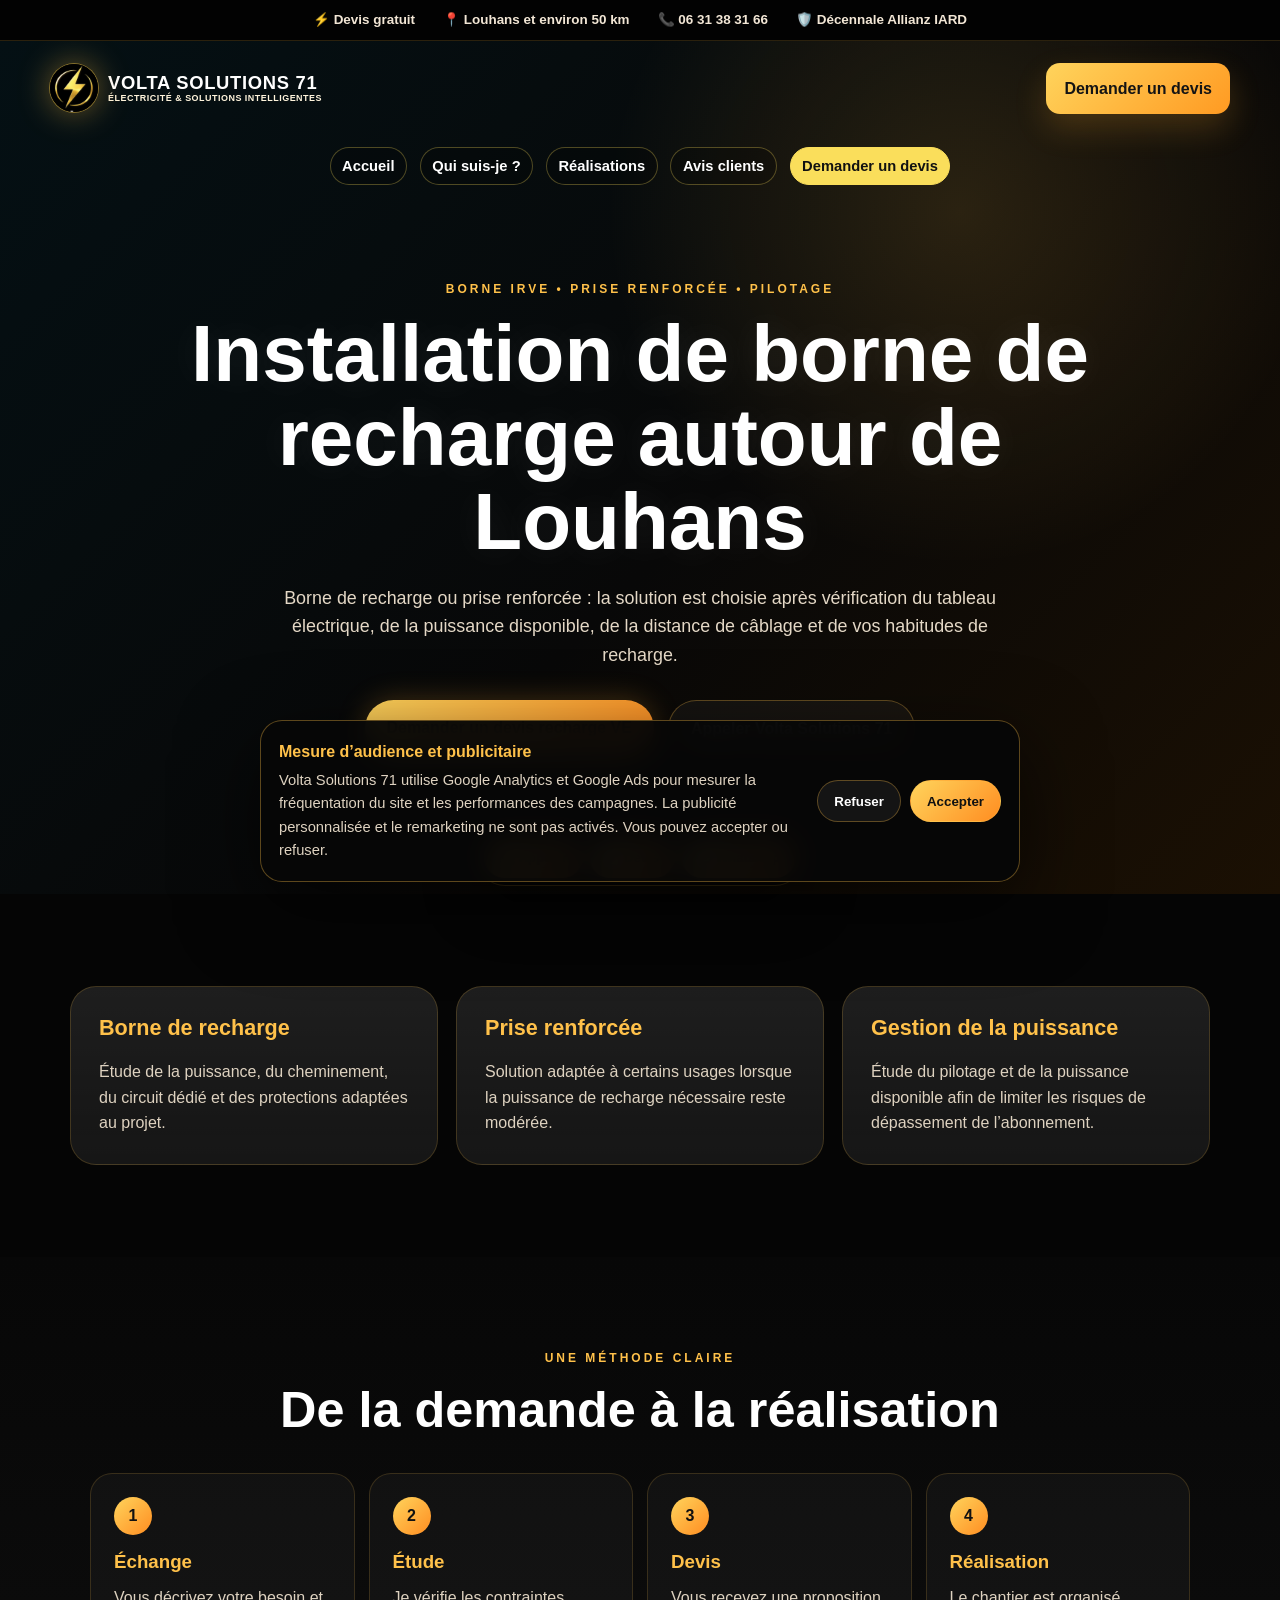
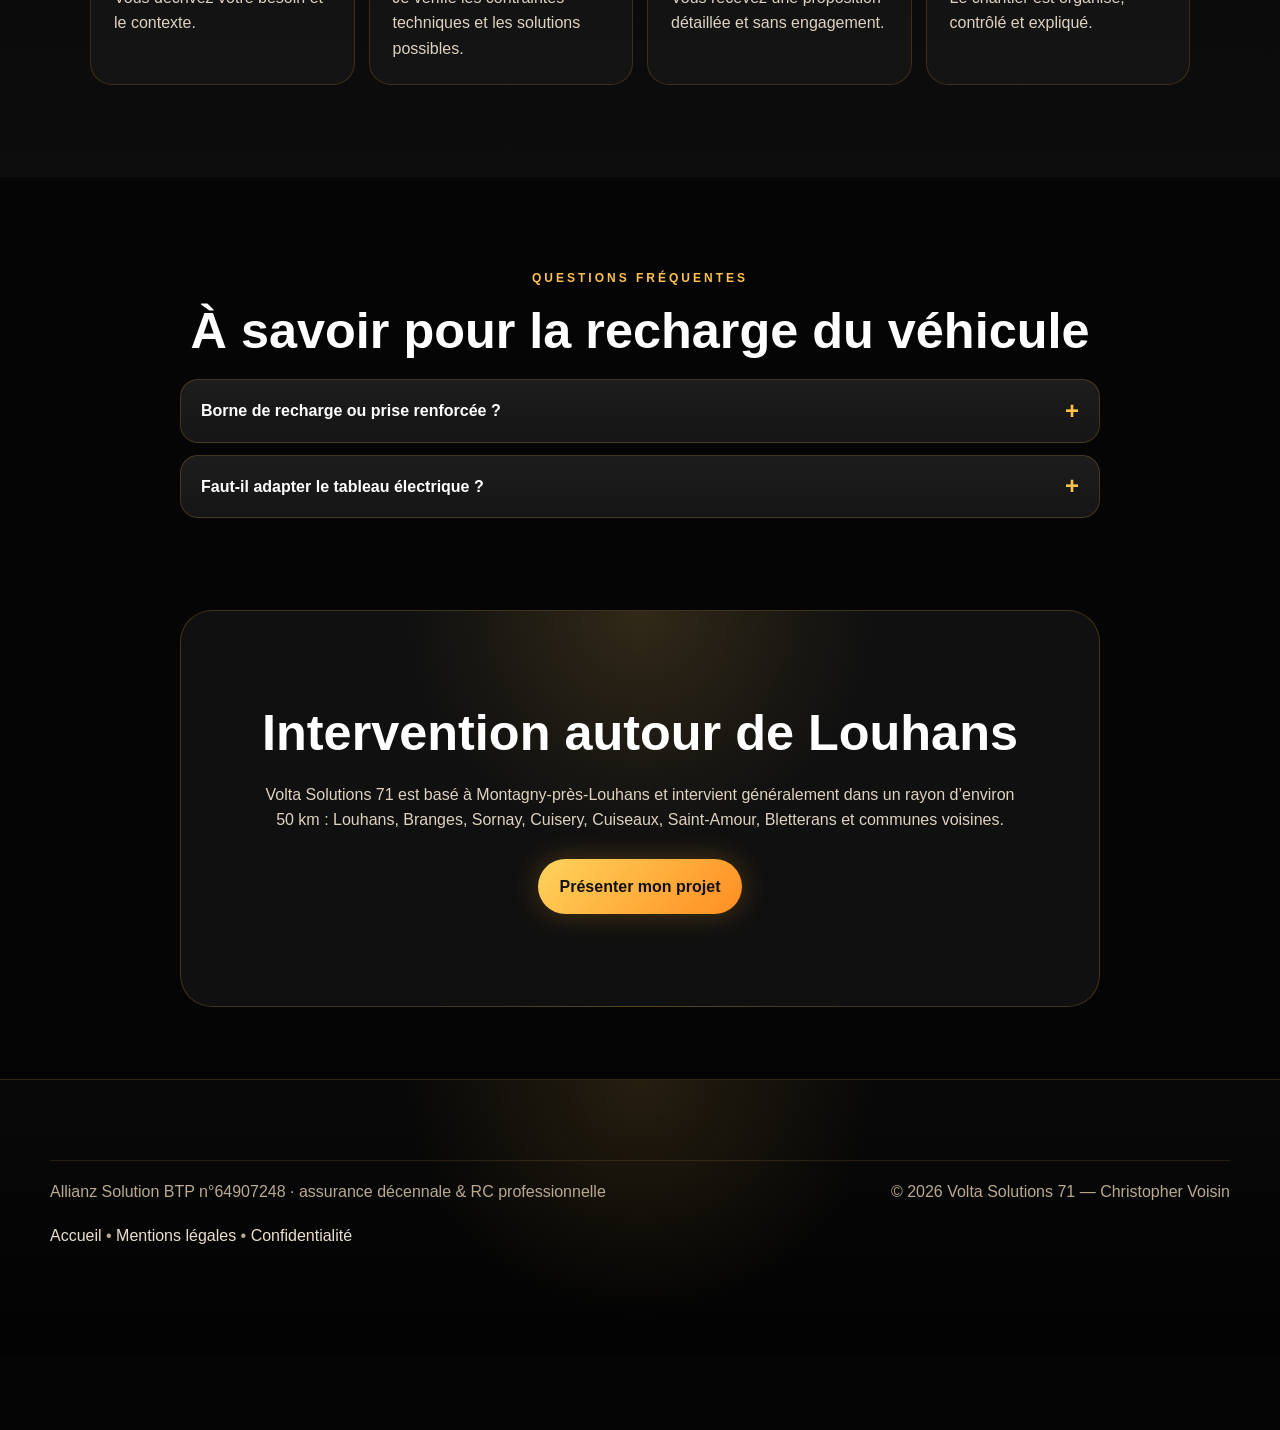
<file: borne-recharge-louhans.html>
<!DOCTYPE html>
<html lang="fr"><head><meta charset="utf-8"/><meta content="width=device-width, initial-scale=1.0" name="viewport"/>
<title>Borne recharge Louhans | IRVE &amp; Green’Up – Volta Solutions 71</title><meta content="Installation de borne de recharge et prise renforcée pour véhicule électrique autour de Louhans. Étude du tableau, puissance, protections et pilotage." name="description"/><meta content="index, follow" name="robots"/><link href="https://voltasolutions71.fr/borne-recharge-louhans" rel="canonical"/><link href="favicon.png" rel="icon" type="image/png"/><link href="style.css" rel="stylesheet"/>
<script>
    window.dataLayer = window.dataLayer || [];
    function gtag(){dataLayer.push(arguments);}
    gtag('consent', 'default', {analytics_storage:'denied',ad_storage:'denied',ad_user_data:'denied',ad_personalization:'denied',wait_for_update:500});
  </script>
<script async="" src="https://www.googletagmanager.com/gtag/js?id=G-HGPQYC1PJX"></script>
<script>gtag('js', new Date()); gtag('config', 'G-HGPQYC1PJX', {'anonymize_ip': true});</script>
<script type="application/ld+json">{"@context":"https://schema.org","@graph":[{"@type":"Service","name":"Installation de borne de recharge autour de Louhans","serviceType":"Installation de borne de recharge IRVE et prise renforcée pour véhicule électrique","provider":{"@id":"https://voltasolutions71.fr/#business"},"areaServed":[{"@type":"City","name":"Louhans"},{"@type":"City","name":"Montagny-près-Louhans"},{"@type":"City","name":"Branges"},{"@type":"City","name":"Sornay"},{"@type":"City","name":"Cuisery"},{"@type":"City","name":"Cuiseaux"},{"@type":"City","name":"Saint-Amour"},{"@type":"City","name":"Bletterans"}],"url":"https://voltasolutions71.fr/borne-recharge-louhans"},{"@type":"BreadcrumbList","itemListElement":[{"@type":"ListItem","position":1,"name":"Accueil","item":"https://voltasolutions71.fr/"},{"@type":"ListItem","position":2,"name":"Borne de recharge et prise renforcée","item":"https://voltasolutions71.fr/borne-recharge-louhans"}]}]}</script><script type="application/ld+json">{"@context":"https://schema.org","@type":"FAQPage","mainEntity":[{"@type":"Question","name":"Borne de recharge ou prise renforcée ?","acceptedAnswer":{"@type":"Answer","text":"Le choix dépend du véhicule, du kilométrage quotidien, du temps disponible pour recharger et de la puissance électrique disponible. L’installation existante est étudiée avant le choix de la solution."}},{"@type":"Question","name":"Faut-il adapter le tableau électrique ?","acceptedAnswer":{"@type":"Answer","text":"Une vérification du tableau, de la puissance disponible et des protections est réalisée. Une adaptation peut être nécessaire selon l’installation et la solution de recharge retenue."}}]}</script><link href="site-update-v57.css" rel="stylesheet"/><link href="site-update-v512.css" rel="stylesheet"/><link href="apple-touch-icon.png" rel="apple-touch-icon"/></head>
<body><div class="top-trust-strip"><span>⚡ Devis gratuit</span><span>📍 Louhans et environ 50 km</span><span>📞 06 31 38 31 66</span><span>🛡️ Décennale Allianz IARD</span></div>
<header class="service-hero"><nav class="service-nav"><a class="brand-link brand-human" href="/"><img alt="" class="nav-logo" src="logo-volta-solutions-71-symbol.png"/><span><strong>Volta Solutions 71</strong><small>Électricité &amp; solutions intelligentes</small></span></a><a class="nav-phone" href="/?projet=borne#devis">Demander un devis</a></nav><div class="service-quick-nav" aria-label="Accès rapide au site"><a href="/">Accueil</a><a href="/#a-propos">Qui suis-je ?</a><a href="/#realisations">Réalisations</a><a href="/#avis">Avis clients</a><a class="service-quick-cta" href="/?projet=borne#devis">Demander un devis</a></div><div class="service-hero-content"><p class="section-kicker">Borne IRVE • Prise renforcée • Pilotage</p><h1>Installation de borne de recharge autour de Louhans</h1><p>Borne de recharge ou prise renforcée : la solution est choisie après vérification du tableau électrique, de la puissance disponible, de la distance de câblage et de vos habitudes de recharge.</p><div class="hero-buttons"><a class="btn primary" href="/?projet=borne#devis">Demander un devis recharge VE</a><a class="btn secondary" href="tel:0631383166">Appeler Volta Solutions 71</a></div></div></header>
<main><section class="section service-detail-section"><div class="service-detail-grid"><article class="service-detail-card"><h2>Borne de recharge</h2><p>Étude de la puissance, du cheminement, du circuit dédié et des protections adaptées au projet.</p></article><article class="service-detail-card"><h2>Prise renforcée</h2><p>Solution adaptée à certains usages lorsque la puissance de recharge nécessaire reste modérée.</p></article><article class="service-detail-card"><h2>Gestion de la puissance</h2><p>Étude du pilotage et de la puissance disponible afin de limiter les risques de dépassement de l’abonnement.</p></article></div></section>
<section class="section service-process"><p class="section-kicker">Une méthode claire</p><h2>De la demande à la réalisation</h2><div class="service-steps"><article><strong>1</strong><h3>Échange</h3><p>Vous décrivez votre besoin et le contexte.</p></article><article><strong>2</strong><h3>Étude</h3><p>Je vérifie les contraintes techniques et les solutions possibles.</p></article><article><strong>3</strong><h3>Devis</h3><p>Vous recevez une proposition détaillée et sans engagement.</p></article><article><strong>4</strong><h3>Réalisation</h3><p>Le chantier est organisé, contrôlé et expliqué.</p></article></div></section>
<section class="section faq-section"><p class="section-kicker">Questions fréquentes</p><h2>À savoir pour la recharge du véhicule</h2><div class="faq-grid"><details class="faq-item"><summary>Borne de recharge ou prise renforcée ?</summary><p>Le choix dépend du véhicule, du kilométrage quotidien, du temps disponible pour recharger et de la puissance électrique disponible. L’installation existante est étudiée avant le choix de la solution.</p></details><details class="faq-item"><summary>Faut-il adapter le tableau électrique ?</summary><p>Une vérification du tableau, de la puissance disponible et des protections est réalisée. Une adaptation peut être nécessaire selon l’installation et la solution de recharge retenue.</p></details></div></section>
<section class="section service-local"><h2>Intervention autour de Louhans</h2><p>Volta Solutions 71 est basé à Montagny-près-Louhans et intervient généralement dans un rayon d’environ 50 km : Louhans, Branges, Sornay, Cuisery, Cuiseaux, Saint-Amour, Bletterans et communes voisines.</p><a class="btn primary" href="/?projet=borne#devis">Présenter mon projet</a></section></main>
<footer class="footer-premium"><div class="footer-bottom"><p>Allianz Solution BTP n°64907248 · assurance décennale & RC professionnelle</p><p>© 2026 Volta Solutions 71 — Christopher Voisin</p><div><a href="/">Accueil</a> • <a href="mentions-legales">Mentions légales</a> • <a href="politique-confidentialite">Confidentialité</a></div></div></footer>
<div class="floating-actions"><a href="tel:0631383166">📞 Appeler</a><a href="/?projet=borne#devis">📝 Devis</a><a href="https://wa.me/33631383166" rel="noopener" target="_blank">💬 WhatsApp</a></div>
<div class="cookie-consent" hidden="" id="cookieConsent"><div><strong>Mesure d’audience et publicitaire</strong><p>Volta Solutions 71 utilise Google Analytics et Google Ads pour mesurer la fréquentation du site et les performances des campagnes. La publicité personnalisée et le remarketing ne sont pas activés. Vous pouvez accepter ou refuser.</p></div><div class="cookie-actions"><button id="cookieReject" type="button">Refuser</button><button id="cookieAccept" type="button">Accepter</button></div></div>
<script>(function(){const b=document.getElementById('cookieConsent'),a=document.getElementById('cookieAccept'),r=document.getElementById('cookieReject'),k='voltaGoogleConsentV2',s=localStorage.getItem(k),l=localStorage.getItem('voltaAnalyticsConsent');function c(v){const g=v==='granted';gtag('consent','update',{analytics_storage:g?'granted':'denied',ad_storage:g?'granted':'denied',ad_user_data:g?'granted':'denied',ad_personalization:'denied'});localStorage.setItem(k,g?'granted':'denied');if(b)b.hidden=true;}if(s==='granted'||s==='denied')c(s);else if(l==='denied')c('denied');else if(b)b.hidden=false;if(a)a.addEventListener('click',()=>c('granted'));if(r)r.addEventListener('click',()=>c('denied'));})();</script>
<script>document.addEventListener('click',function(e){const a=e.target.closest('a');if(!a||typeof gtag!=='function')return;const h=a.getAttribute('href')||'';if(h.startsWith('tel:'))gtag('event','click_phone',{event_category:'contact'});if(h.includes('wa.me/'))gtag('event','click_whatsapp',{event_category:'contact'});if(h.includes('#devis'))gtag('event','click_quote',{event_category:'contact'});});</script></body></html>
</file>
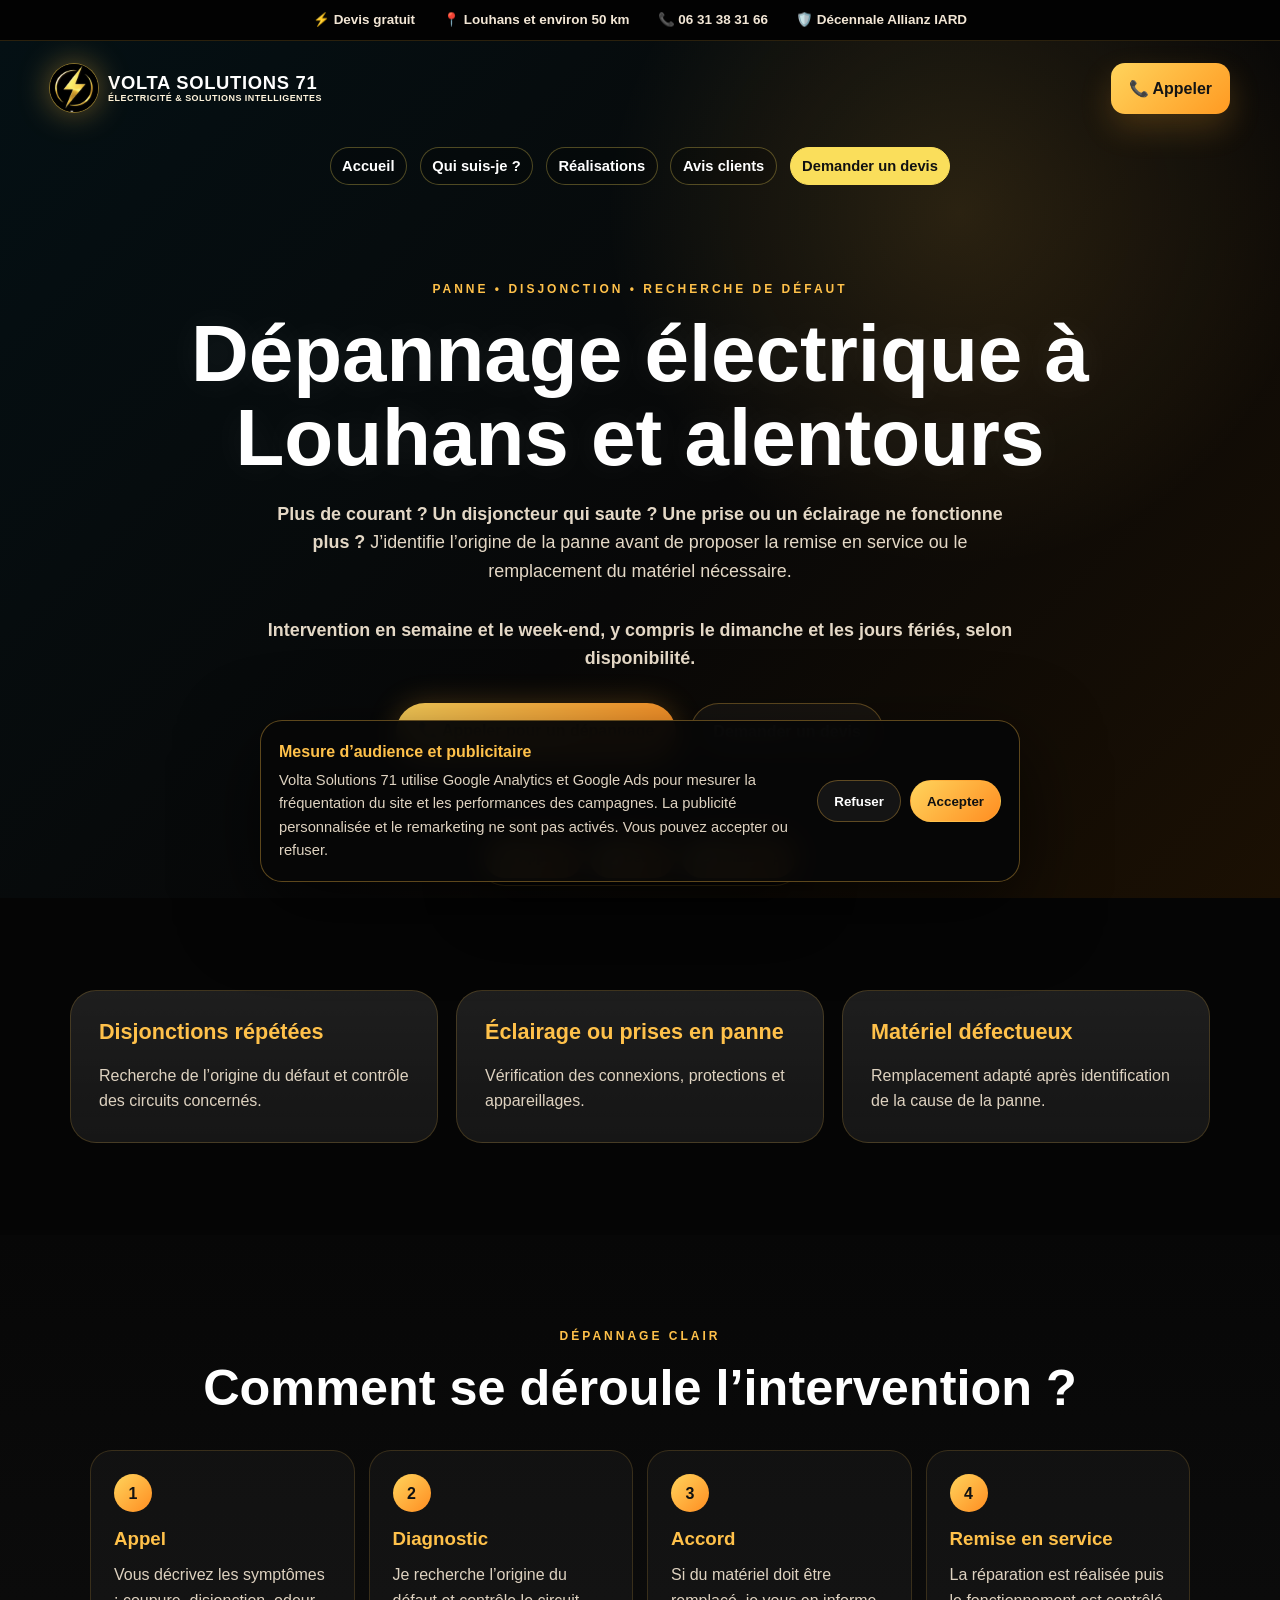
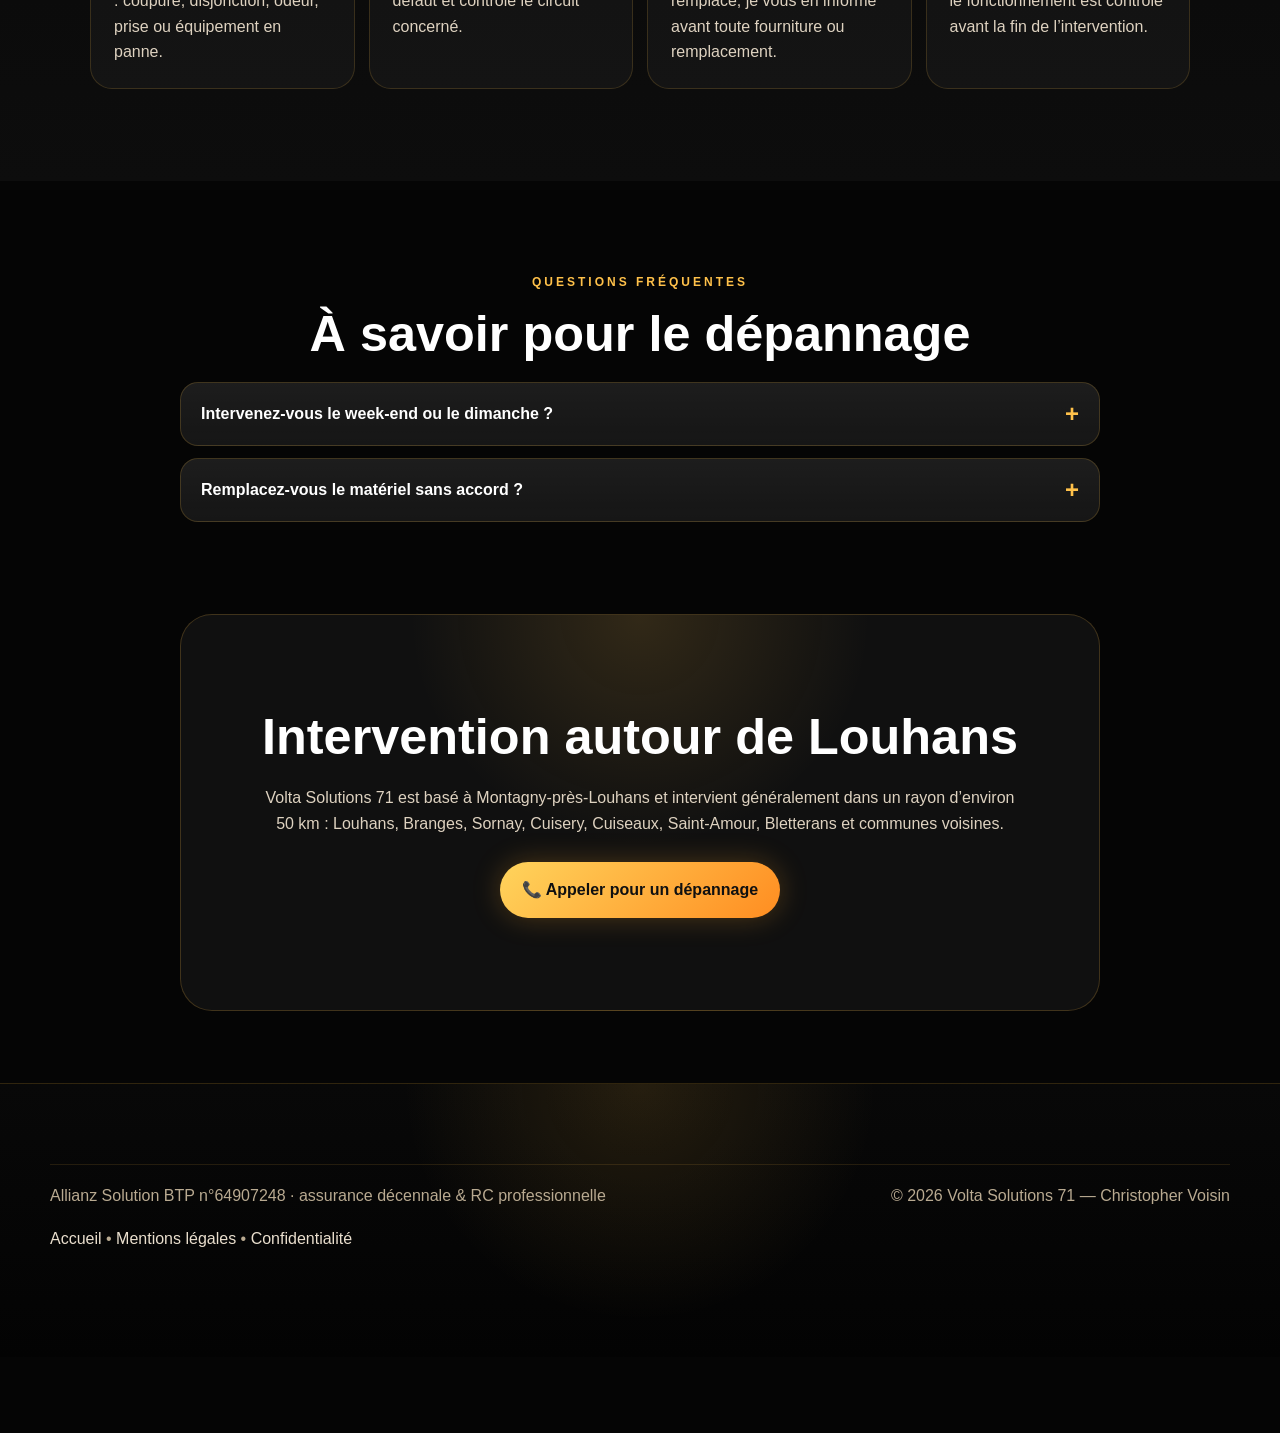
<file: depannage-electrique-louhans.html>
<!DOCTYPE html>
<html lang="fr"><head><meta charset="utf-8"/><meta content="width=device-width, initial-scale=1.0" name="viewport"/>
<title>Dépannage électrique Louhans | Volta Solutions 71</title><meta content="Dépannage électrique à Louhans : panne, disjoncteur qui saute, prises ou éclairages en défaut. Semaine et week-end selon disponibilité." name="description"/><meta content="index, follow" name="robots"/><link href="https://voltasolutions71.fr/depannage-electrique-louhans" rel="canonical"/><link href="favicon.png" rel="icon" type="image/png"/><link href="style.css" rel="stylesheet"/>
<script>
    window.dataLayer = window.dataLayer || [];
    function gtag(){dataLayer.push(arguments);}
    gtag('consent', 'default', {analytics_storage:'denied',ad_storage:'denied',ad_user_data:'denied',ad_personalization:'denied',wait_for_update:500});
  </script>
<script async="" src="https://www.googletagmanager.com/gtag/js?id=G-HGPQYC1PJX"></script>
<script>gtag('js', new Date()); gtag('config', 'G-HGPQYC1PJX', {'anonymize_ip': true});</script>
<script type="application/ld+json">{"@context":"https://schema.org","@graph":[{"@type":"Service","name":"Dépannage électrique à Louhans et alentours","serviceType":"Dépannage électrique, recherche de panne et remise en service","provider":{"@id":"https://voltasolutions71.fr/#business"},"areaServed":[{"@type":"City","name":"Louhans"},{"@type":"City","name":"Montagny-près-Louhans"},{"@type":"City","name":"Branges"},{"@type":"City","name":"Sornay"},{"@type":"City","name":"Cuisery"},{"@type":"City","name":"Cuiseaux"},{"@type":"City","name":"Saint-Amour"},{"@type":"City","name":"Bletterans"}],"url":"https://voltasolutions71.fr/depannage-electrique-louhans"},{"@type":"BreadcrumbList","itemListElement":[{"@type":"ListItem","position":1,"name":"Accueil","item":"https://voltasolutions71.fr/"},{"@type":"ListItem","position":2,"name":"Dépannage électrique à Louhans et alentours","item":"https://voltasolutions71.fr/depannage-electrique-louhans"}]}]}</script><script type="application/ld+json">{"@context":"https://schema.org","@type":"FAQPage","mainEntity":[{"@type":"Question","name":"Intervenez-vous le week-end ou le dimanche ?","acceptedAnswer":{"@type":"Answer","text":"Oui, des créneaux de dépannage sont proposés le week-end, y compris le dimanche et les jours fériés, selon disponibilité. Appelez directement pour décrire la panne."}},{"@type":"Question","name":"Remplacez-vous le matériel sans accord ?","acceptedAnswer":{"@type":"Answer","text":"Non. Après diagnostic, tout remplacement de matériel est présenté au client et réalisé avec son accord préalable."}}]}</script><link href="site-update-v57.css" rel="stylesheet"/><link href="site-update-v512.css" rel="stylesheet"/><link href="apple-touch-icon.png" rel="apple-touch-icon"/></head>
<body><div class="top-trust-strip"><span>⚡ Devis gratuit</span><span>📍 Louhans et environ 50 km</span><span>📞 06 31 38 31 66</span><span>🛡️ Décennale Allianz IARD</span></div>
<header class="service-hero"><nav class="service-nav"><a class="brand-link brand-human" href="/"><img alt="" class="nav-logo" src="logo-volta-solutions-71-symbol.png"/><span><strong>Volta Solutions 71</strong><small>Électricité &amp; solutions intelligentes</small></span></a><a class="nav-phone" href="tel:0631383166">📞 Appeler</a></nav><div class="service-quick-nav" aria-label="Accès rapide au site"><a href="/">Accueil</a><a href="/#a-propos">Qui suis-je ?</a><a href="/#realisations">Réalisations</a><a href="/#avis">Avis clients</a><a class="service-quick-cta" href="/?projet=depannage#devis">Demander un devis</a></div><div class="service-hero-content"><p class="section-kicker">Panne • Disjonction • Recherche de défaut</p><h1>Dépannage électrique à Louhans et alentours</h1><p><strong>Plus de courant ? Un disjoncteur qui saute ? Une prise ou un éclairage ne fonctionne plus ?</strong> J’identifie l’origine de la panne avant de proposer la remise en service ou le remplacement du matériel nécessaire.</p><p><strong>Intervention en semaine et le week-end, y compris le dimanche et les jours fériés, selon disponibilité.</strong></p><div class="hero-buttons"><a class="btn primary" href="tel:0631383166">📞 Appeler pour un dépannage</a><a class="btn secondary" href="/?projet=depannage#devis">Demander un devis</a></div></div></header>
<main><section class="section service-detail-section"><div class="service-detail-grid"><article class="service-detail-card"><h2>Disjonctions répétées</h2><p>Recherche de l’origine du défaut et contrôle des circuits concernés.</p></article><article class="service-detail-card"><h2>Éclairage ou prises en panne</h2><p>Vérification des connexions, protections et appareillages.</p></article><article class="service-detail-card"><h2>Matériel défectueux</h2><p>Remplacement adapté après identification de la cause de la panne.</p></article></div></section>
<section class="section service-process"><p class="section-kicker">Dépannage clair</p><h2>Comment se déroule l’intervention ?</h2><div class="service-steps"><article><strong>1</strong><h3>Appel</h3><p>Vous décrivez les symptômes : coupure, disjonction, odeur, prise ou équipement en panne.</p></article><article><strong>2</strong><h3>Diagnostic</h3><p>Je recherche l’origine du défaut et contrôle le circuit concerné.</p></article><article><strong>3</strong><h3>Accord</h3><p>Si du matériel doit être remplacé, je vous en informe avant toute fourniture ou remplacement.</p></article><article><strong>4</strong><h3>Remise en service</h3><p>La réparation est réalisée puis le fonctionnement est contrôlé avant la fin de l’intervention.</p></article></div></section>
<section class="section faq-section"><p class="section-kicker">Questions fréquentes</p><h2>À savoir pour le dépannage</h2><div class="faq-grid"><details class="faq-item"><summary>Intervenez-vous le week-end ou le dimanche ?</summary><p>Oui, des créneaux de dépannage sont proposés le week-end, y compris le dimanche et les jours fériés, selon disponibilité. Appelez directement pour décrire la panne.</p></details><details class="faq-item"><summary>Remplacez-vous le matériel sans accord ?</summary><p>Non. Après diagnostic, tout remplacement de matériel est présenté au client et réalisé avec son accord préalable.</p></details></div></section>
<section class="section service-local"><h2>Intervention autour de Louhans</h2><p>Volta Solutions 71 est basé à Montagny-près-Louhans et intervient généralement dans un rayon d’environ 50 km : Louhans, Branges, Sornay, Cuisery, Cuiseaux, Saint-Amour, Bletterans et communes voisines.</p><a class="btn primary" href="tel:0631383166">📞 Appeler pour un dépannage</a></section></main>
<footer class="footer-premium"><div class="footer-bottom"><p>Allianz Solution BTP n°64907248 · assurance décennale & RC professionnelle</p><p>© 2026 Volta Solutions 71 — Christopher Voisin</p><div><a href="/">Accueil</a> • <a href="mentions-legales">Mentions légales</a> • <a href="politique-confidentialite">Confidentialité</a></div></div></footer>
<div class="floating-actions"><a href="tel:0631383166">📞 Appeler</a><a href="/?projet=depannage#devis">📝 Devis</a><a href="https://wa.me/33631383166" rel="noopener" target="_blank">💬 WhatsApp</a></div>
<div class="cookie-consent" hidden="" id="cookieConsent"><div><strong>Mesure d’audience et publicitaire</strong><p>Volta Solutions 71 utilise Google Analytics et Google Ads pour mesurer la fréquentation du site et les performances des campagnes. La publicité personnalisée et le remarketing ne sont pas activés. Vous pouvez accepter ou refuser.</p></div><div class="cookie-actions"><button id="cookieReject" type="button">Refuser</button><button id="cookieAccept" type="button">Accepter</button></div></div>
<script>(function(){const b=document.getElementById('cookieConsent'),a=document.getElementById('cookieAccept'),r=document.getElementById('cookieReject'),k='voltaGoogleConsentV2',s=localStorage.getItem(k),l=localStorage.getItem('voltaAnalyticsConsent');function c(v){const g=v==='granted';gtag('consent','update',{analytics_storage:g?'granted':'denied',ad_storage:g?'granted':'denied',ad_user_data:g?'granted':'denied',ad_personalization:'denied'});localStorage.setItem(k,g?'granted':'denied');if(b)b.hidden=true;}if(s==='granted'||s==='denied')c(s);else if(l==='denied')c('denied');else if(b)b.hidden=false;if(a)a.addEventListener('click',()=>c('granted'));if(r)r.addEventListener('click',()=>c('denied'));})();</script>
<script>document.addEventListener('click',function(e){const a=e.target.closest('a');if(!a||typeof gtag!=='function')return;const h=a.getAttribute('href')||'';if(h.startsWith('tel:'))gtag('event','click_phone',{event_category:'contact'});if(h.includes('wa.me/'))gtag('event','click_whatsapp',{event_category:'contact'});if(h.includes('#devis'))gtag('event','click_quote',{event_category:'contact'});});</script></body></html>
</file>
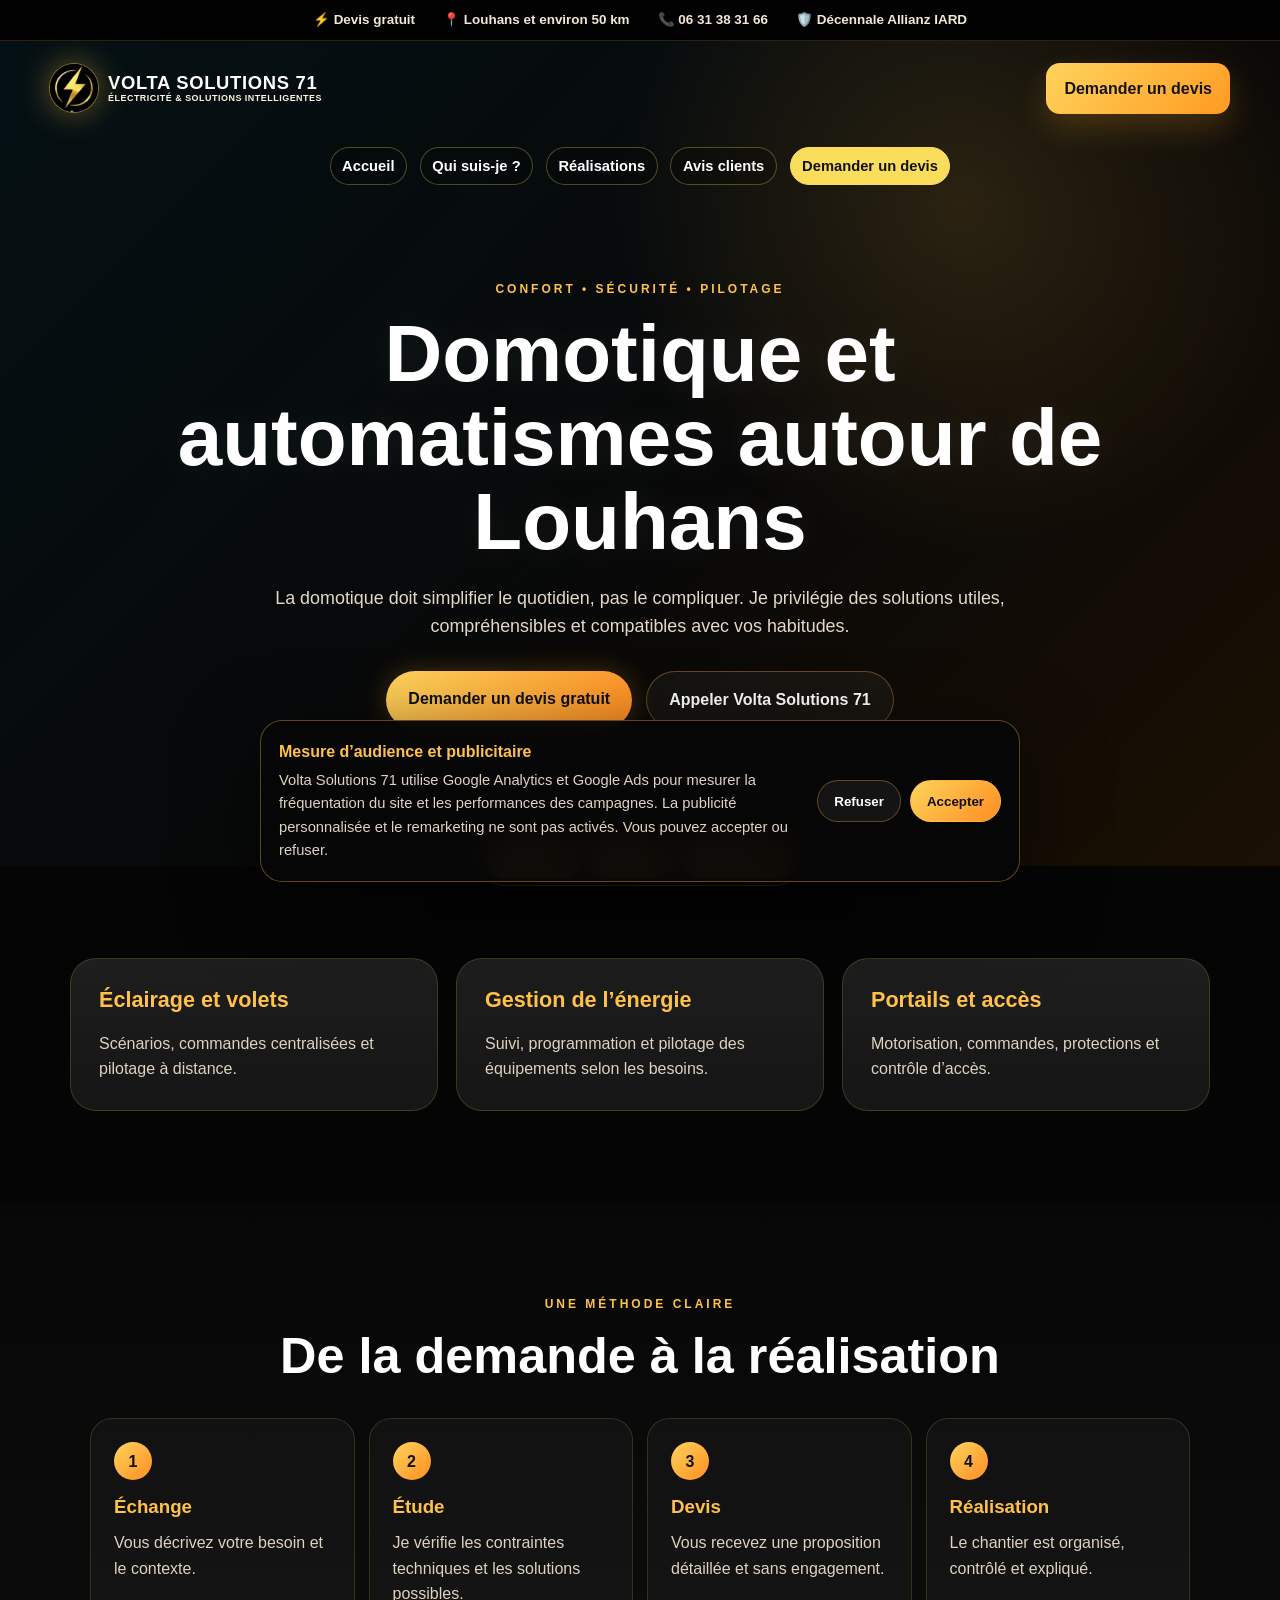
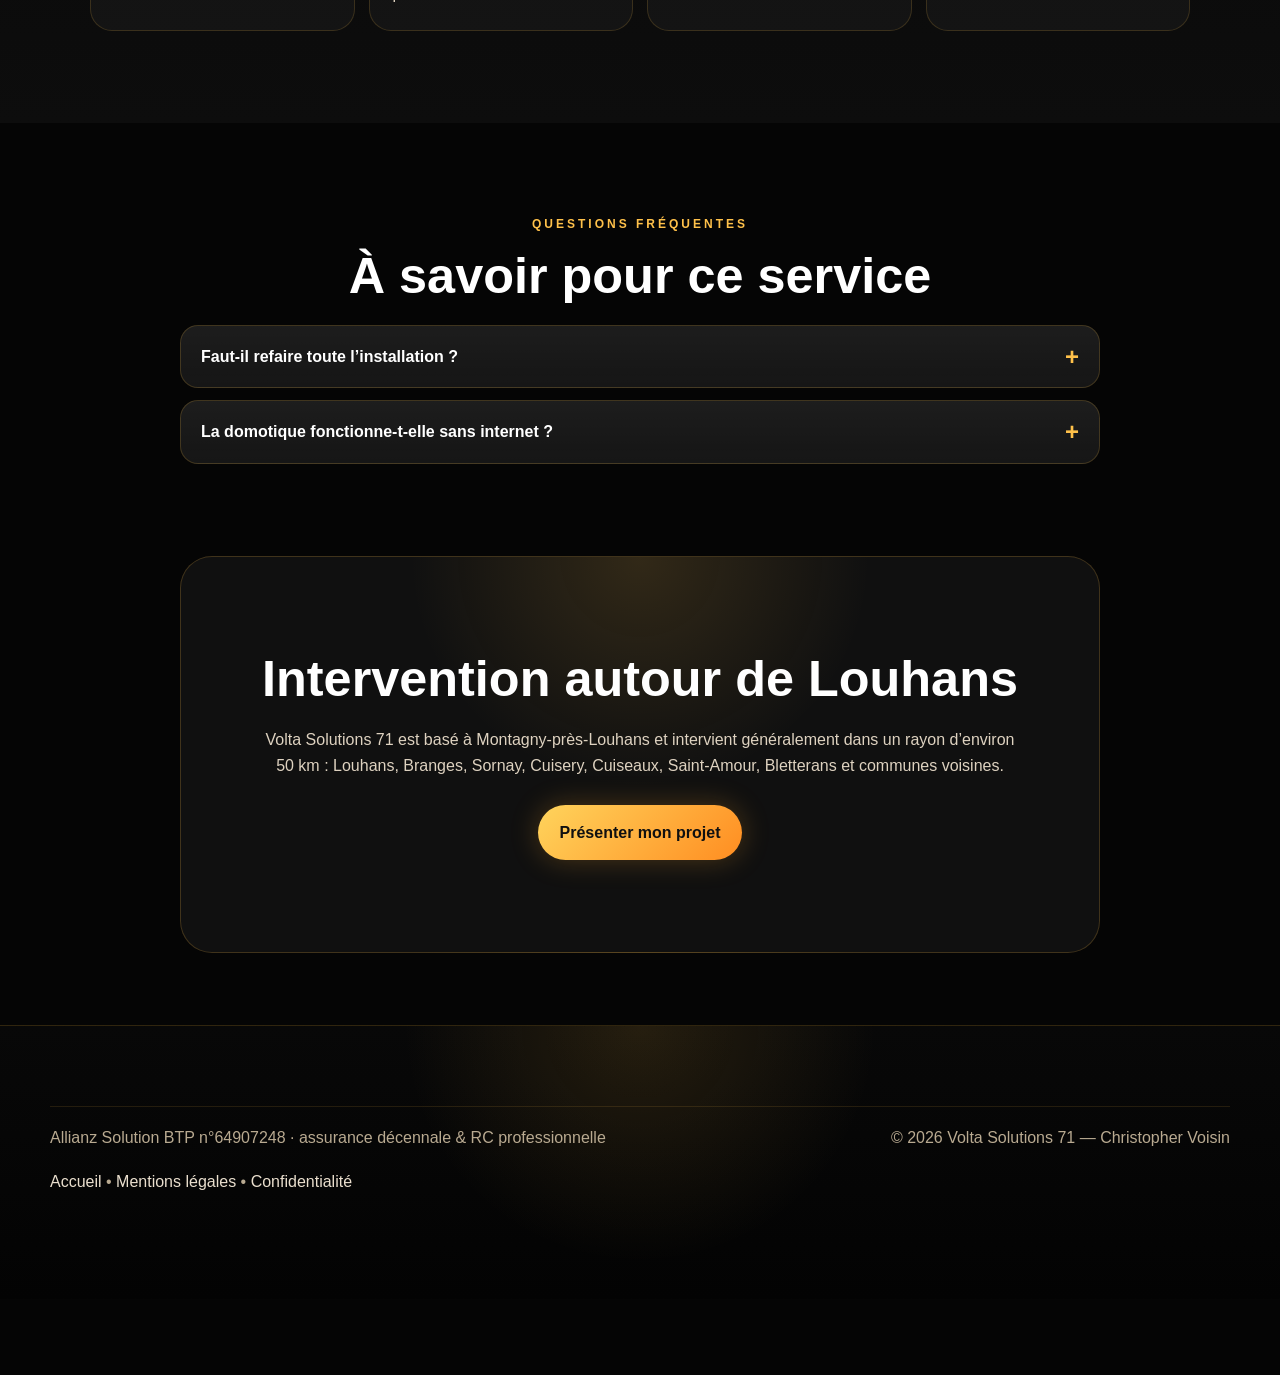
<file: domotique-automatisme-louhans.html>
<!DOCTYPE html>
<html lang="fr"><head><meta charset="utf-8"/><meta content="width=device-width, initial-scale=1.0" name="viewport"/>
<title>Domotique Louhans | Automatismes – Volta Solutions 71</title><meta content="Domotique et automatismes autour de Louhans : éclairage, volets, pilotage, interphone, visiophone et motorisation de portail. Devis gratuit." name="description"/><meta content="index, follow" name="robots"/><link href="https://voltasolutions71.fr/domotique-automatisme-louhans" rel="canonical"/><link href="favicon.png" rel="icon" type="image/png"/><link href="style.css" rel="stylesheet"/>
<script>
    window.dataLayer = window.dataLayer || [];
    function gtag(){dataLayer.push(arguments);}
    gtag('consent', 'default', {analytics_storage:'denied',ad_storage:'denied',ad_user_data:'denied',ad_personalization:'denied',wait_for_update:500});
  </script>
<script async="" src="https://www.googletagmanager.com/gtag/js?id=G-HGPQYC1PJX"></script>
<script>gtag('js', new Date()); gtag('config', 'G-HGPQYC1PJX', {'anonymize_ip': true});</script>
<script type="application/ld+json">{"@context":"https://schema.org","@graph":[{"@type":"Service","name":"Domotique et automatismes autour de Louhans","serviceType":"Domotique et automatismes autour de Louhans","provider":{"@id":"https://voltasolutions71.fr/#business"},"areaServed":[{"@type":"City","name":"Louhans"},{"@type":"City","name":"Montagny-près-Louhans"},{"@type":"City","name":"Branges"},{"@type":"City","name":"Sornay"},{"@type":"City","name":"Cuisery"},{"@type":"City","name":"Cuiseaux"},{"@type":"City","name":"Saint-Amour"},{"@type":"City","name":"Bletterans"}],"url":"https://voltasolutions71.fr/domotique-automatisme-louhans"},{"@type":"BreadcrumbList","itemListElement":[{"@type":"ListItem","position":1,"name":"Accueil","item":"https://voltasolutions71.fr/"},{"@type":"ListItem","position":2,"name":"Domotique et automatismes autour de Louhans","item":"https://voltasolutions71.fr/domotique-automatisme-louhans"}]}]}</script><script type="application/ld+json">{"@context": "https://schema.org", "@type": "FAQPage", "mainEntity": [{"@type": "Question", "name": "Faut-il refaire toute l’installation ?", "acceptedAnswer": {"@type": "Answer", "text": "Non. Certaines solutions peuvent compléter une installation existante après vérification de sa compatibilité."}}, {"@type": "Question", "name": "La domotique fonctionne-t-elle sans internet ?", "acceptedAnswer": {"@type": "Answer", "text": "Cela dépend du système choisi. Des fonctions locales peuvent rester disponibles même sans connexion extérieure."}}]}</script><link href="site-update-v57.css" rel="stylesheet"/><link href="site-update-v512.css" rel="stylesheet"/><link href="apple-touch-icon.png" rel="apple-touch-icon"/></head>
<body><div class="top-trust-strip"><span>⚡ Devis gratuit</span><span>📍 Louhans et environ 50 km</span><span>📞 06 31 38 31 66</span><span>🛡️ Décennale Allianz IARD</span></div>
<header class="service-hero"><nav class="service-nav"><a class="brand-link brand-human" href="/"><img alt="" class="nav-logo" src="logo-volta-solutions-71-symbol.png"/><span><strong>Volta Solutions 71</strong><small>Électricité &amp; solutions intelligentes</small></span></a><a class="nav-phone" href="/?projet=domotique#devis">Demander un devis</a></nav><div class="service-quick-nav" aria-label="Accès rapide au site"><a href="/">Accueil</a><a href="/#a-propos">Qui suis-je ?</a><a href="/#realisations">Réalisations</a><a href="/#avis">Avis clients</a><a class="service-quick-cta" href="/?projet=domotique#devis">Demander un devis</a></div><div class="service-hero-content"><p class="section-kicker">Confort • Sécurité • Pilotage</p><h1>Domotique et automatismes autour de Louhans</h1><p>La domotique doit simplifier le quotidien, pas le compliquer. Je privilégie des solutions utiles, compréhensibles et compatibles avec vos habitudes.</p><div class="hero-buttons"><a class="btn primary" href="/?projet=domotique#devis">Demander un devis gratuit</a><a class="btn secondary" href="tel:0631383166">Appeler Volta Solutions 71</a></div></div></header>
<main><section class="section service-detail-section"><div class="service-detail-grid"><article class="service-detail-card"><h2>Éclairage et volets</h2><p>Scénarios, commandes centralisées et pilotage à distance.</p></article><article class="service-detail-card"><h2>Gestion de l’énergie</h2><p>Suivi, programmation et pilotage des équipements selon les besoins.</p></article><article class="service-detail-card"><h2>Portails et accès</h2><p>Motorisation, commandes, protections et contrôle d’accès.</p></article></div></section>
<section class="section service-process"><p class="section-kicker">Une méthode claire</p><h2>De la demande à la réalisation</h2><div class="service-steps"><article><strong>1</strong><h3>Échange</h3><p>Vous décrivez votre besoin et le contexte.</p></article><article><strong>2</strong><h3>Étude</h3><p>Je vérifie les contraintes techniques et les solutions possibles.</p></article><article><strong>3</strong><h3>Devis</h3><p>Vous recevez une proposition détaillée et sans engagement.</p></article><article><strong>4</strong><h3>Réalisation</h3><p>Le chantier est organisé, contrôlé et expliqué.</p></article></div></section>
<section class="section faq-section"><p class="section-kicker">Questions fréquentes</p><h2>À savoir pour ce service</h2><div class="faq-grid"><details class="faq-item"><summary>Faut-il refaire toute l’installation ?</summary><p>Non. Certaines solutions peuvent compléter une installation existante après vérification de sa compatibilité.</p></details><details class="faq-item"><summary>La domotique fonctionne-t-elle sans internet ?</summary><p>Cela dépend du système choisi. Des fonctions locales peuvent rester disponibles même sans connexion extérieure.</p></details></div></section>
<section class="section service-local"><h2>Intervention autour de Louhans</h2><p>Volta Solutions 71 est basé à Montagny-près-Louhans et intervient généralement dans un rayon d’environ 50 km : Louhans, Branges, Sornay, Cuisery, Cuiseaux, Saint-Amour, Bletterans et communes voisines.</p><a class="btn primary" href="/?projet=domotique#devis">Présenter mon projet</a></section></main>
<footer class="footer-premium"><div class="footer-bottom"><p>Allianz Solution BTP n°64907248 · assurance décennale & RC professionnelle</p><p>© 2026 Volta Solutions 71 — Christopher Voisin</p><div><a href="/">Accueil</a> • <a href="mentions-legales">Mentions légales</a> • <a href="politique-confidentialite">Confidentialité</a></div></div></footer>
<div class="floating-actions"><a href="tel:0631383166">📞 Appeler</a><a href="/?projet=domotique#devis">📝 Devis</a><a href="https://wa.me/33631383166" rel="noopener" target="_blank">💬 WhatsApp</a></div>
<div class="cookie-consent" hidden="" id="cookieConsent"><div><strong>Mesure d’audience et publicitaire</strong><p>Volta Solutions 71 utilise Google Analytics et Google Ads pour mesurer la fréquentation du site et les performances des campagnes. La publicité personnalisée et le remarketing ne sont pas activés. Vous pouvez accepter ou refuser.</p></div><div class="cookie-actions"><button id="cookieReject" type="button">Refuser</button><button id="cookieAccept" type="button">Accepter</button></div></div>
<script>(function(){const b=document.getElementById('cookieConsent'),a=document.getElementById('cookieAccept'),r=document.getElementById('cookieReject'),k='voltaGoogleConsentV2',s=localStorage.getItem(k),l=localStorage.getItem('voltaAnalyticsConsent');function c(v){const g=v==='granted';gtag('consent','update',{analytics_storage:g?'granted':'denied',ad_storage:g?'granted':'denied',ad_user_data:g?'granted':'denied',ad_personalization:'denied'});localStorage.setItem(k,g?'granted':'denied');if(b)b.hidden=true;}if(s==='granted'||s==='denied')c(s);else if(l==='denied')c('denied');else if(b)b.hidden=false;if(a)a.addEventListener('click',()=>c('granted'));if(r)r.addEventListener('click',()=>c('denied'));})();</script>
<script>document.addEventListener('click',function(e){const a=e.target.closest('a');if(!a||typeof gtag!=='function')return;const h=a.getAttribute('href')||'';if(h.startsWith('tel:'))gtag('event','click_phone',{event_category:'contact'});if(h.includes('wa.me/'))gtag('event','click_whatsapp',{event_category:'contact'});if(h.includes('#devis'))gtag('event','click_quote',{event_category:'contact'});});</script></body></html>
</file>
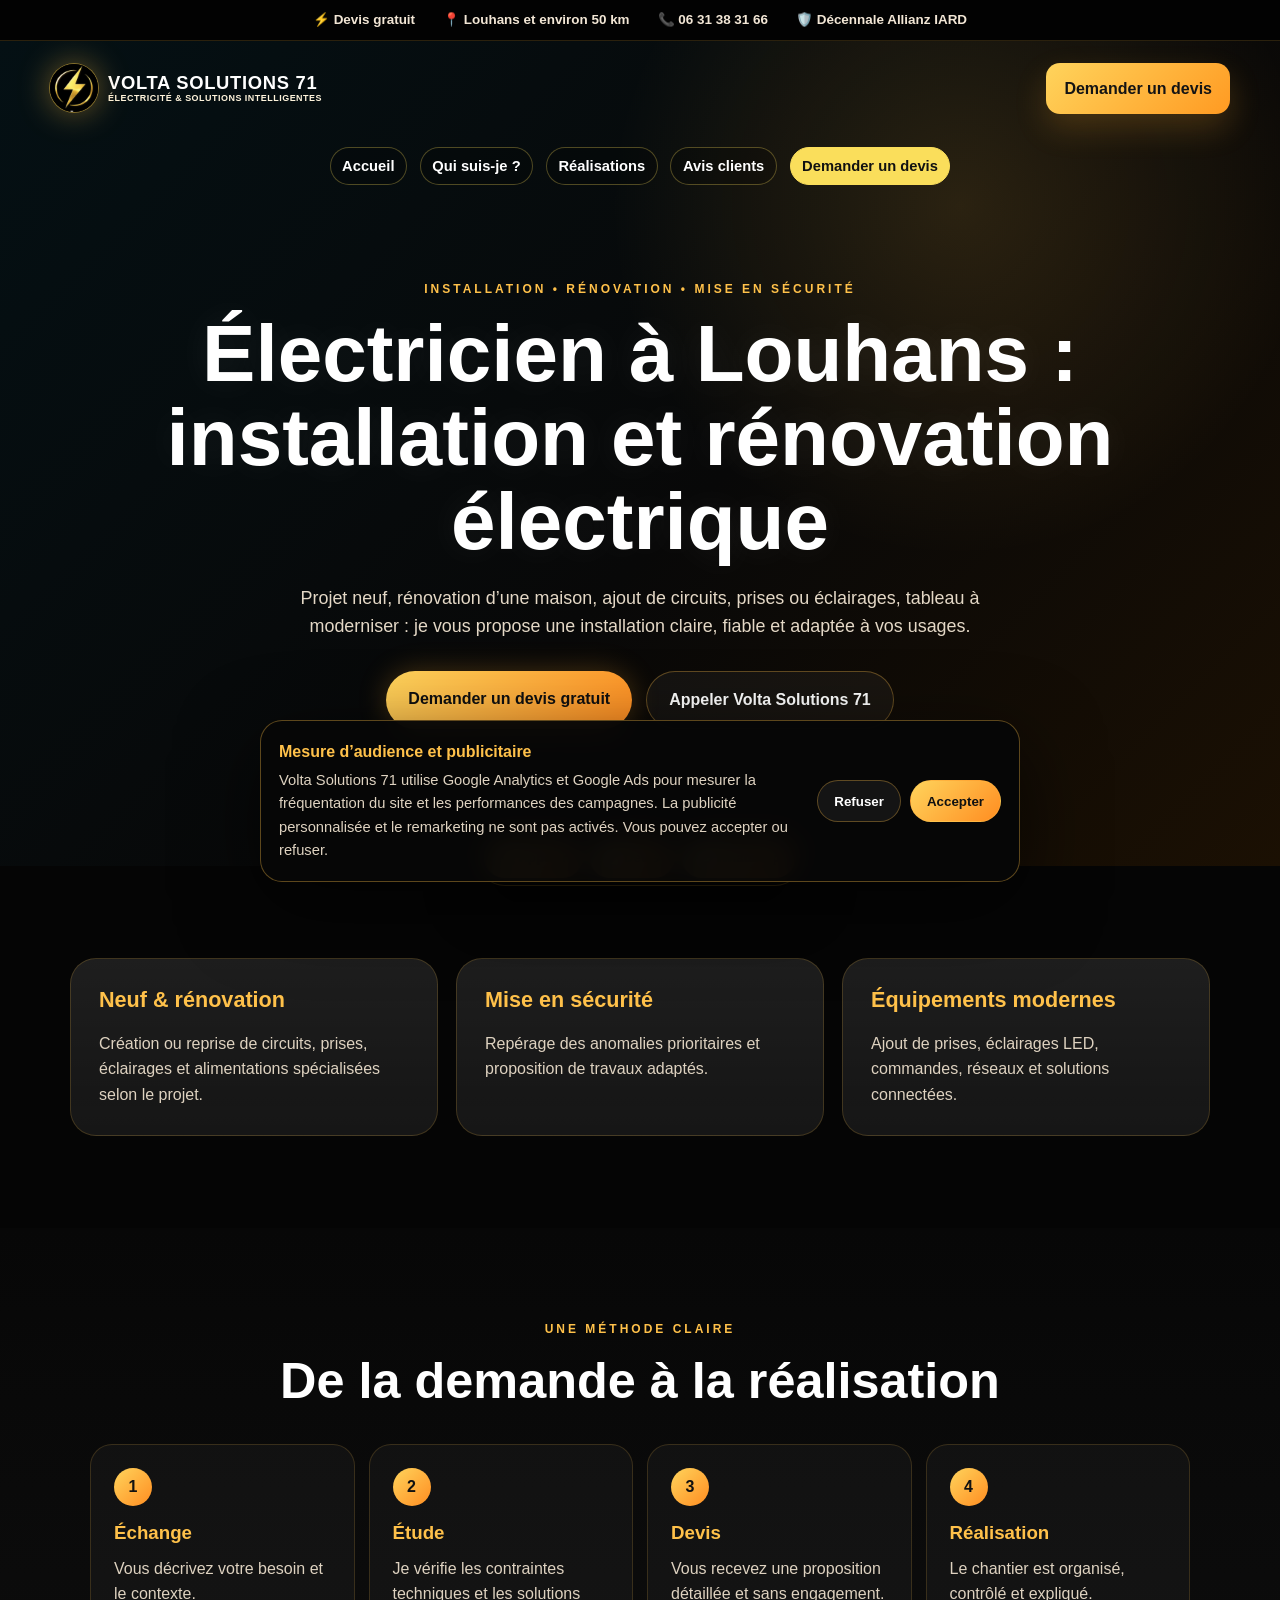
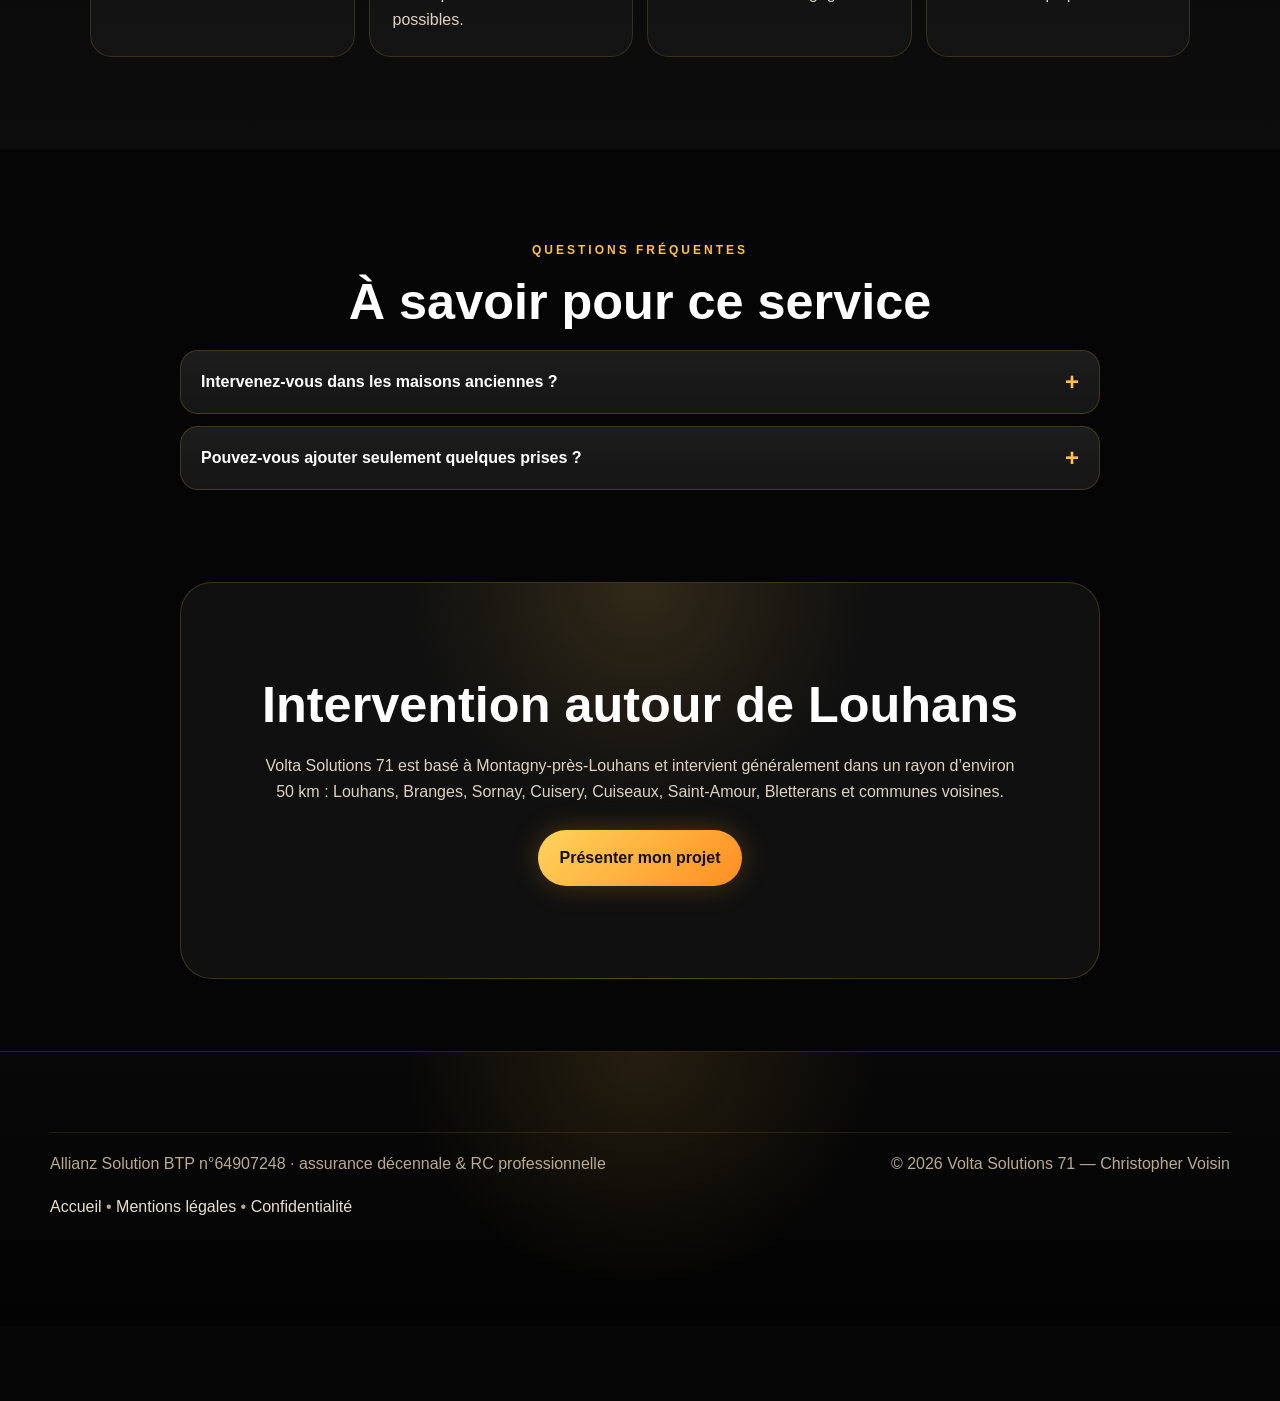
<file: electricite-generale-louhans.html>
<!DOCTYPE html>
<html lang="fr"><head><meta charset="utf-8"/><meta content="width=device-width, initial-scale=1.0" name="viewport"/>
<title>Électricien Louhans | Installation &amp; rénovation – Volta 71</title><meta content="Électricien à Louhans et alentours pour installation, rénovation, tableaux, prises, éclairage et mise en sécurité. Devis gratuit, artisan local." name="description"/><meta content="index, follow" name="robots"/><link href="https://voltasolutions71.fr/electricite-generale-louhans" rel="canonical"/><link href="favicon.png" rel="icon" type="image/png"/><link href="style.css" rel="stylesheet"/>
<script>
    window.dataLayer = window.dataLayer || [];
    function gtag(){dataLayer.push(arguments);}
    gtag('consent', 'default', {analytics_storage:'denied',ad_storage:'denied',ad_user_data:'denied',ad_personalization:'denied',wait_for_update:500});
  </script>
<script async="" src="https://www.googletagmanager.com/gtag/js?id=G-HGPQYC1PJX"></script>
<script>gtag('js', new Date()); gtag('config', 'G-HGPQYC1PJX', {'anonymize_ip': true});</script>
<script type="application/ld+json">{"@context":"https://schema.org","@graph":[{"@type":"Service","name":"Installation et rénovation électrique autour de Louhans","serviceType":"Électricité générale, installation, rénovation et mise en sécurité","provider":{"@id":"https://voltasolutions71.fr/#business"},"areaServed":[{"@type":"City","name":"Louhans"},{"@type":"City","name":"Montagny-près-Louhans"},{"@type":"City","name":"Branges"},{"@type":"City","name":"Sornay"},{"@type":"City","name":"Cuisery"},{"@type":"City","name":"Cuiseaux"},{"@type":"City","name":"Saint-Amour"},{"@type":"City","name":"Bletterans"}],"url":"https://voltasolutions71.fr/electricite-generale-louhans"},{"@type":"BreadcrumbList","itemListElement":[{"@type":"ListItem","position":1,"name":"Accueil","item":"https://voltasolutions71.fr/"},{"@type":"ListItem","position":2,"name":"Électricité générale et rénovation","item":"https://voltasolutions71.fr/electricite-generale-louhans"}]}]}</script><script type="application/ld+json">{"@context": "https://schema.org", "@type": "FAQPage", "mainEntity": [{"@type": "Question", "name": "Intervenez-vous dans les maisons anciennes ?", "acceptedAnswer": {"@type": "Answer", "text": "Oui. Une visite permet d’évaluer l’état des circuits et de définir les travaux prioritaires."}}, {"@type": "Question", "name": "Pouvez-vous ajouter seulement quelques prises ?", "acceptedAnswer": {"@type": "Answer", "text": "Oui, sous réserve de la capacité et de l’état de l’installation existante."}}]}</script><link href="site-update-v57.css" rel="stylesheet"/><link href="site-update-v512.css" rel="stylesheet"/><link href="apple-touch-icon.png" rel="apple-touch-icon"/></head>
<body><div class="top-trust-strip"><span>⚡ Devis gratuit</span><span>📍 Louhans et environ 50 km</span><span>📞 06 31 38 31 66</span><span>🛡️ Décennale Allianz IARD</span></div>
<header class="service-hero"><nav class="service-nav"><a class="brand-link brand-human" href="/"><img alt="" class="nav-logo" src="logo-volta-solutions-71-symbol.png"/><span><strong>Volta Solutions 71</strong><small>Électricité &amp; solutions intelligentes</small></span></a><a class="nav-phone" href="/?projet=electricite#devis">Demander un devis</a></nav><div class="service-quick-nav" aria-label="Accès rapide au site"><a href="/">Accueil</a><a href="/#a-propos">Qui suis-je ?</a><a href="/#realisations">Réalisations</a><a href="/#avis">Avis clients</a><a class="service-quick-cta" href="/?projet=electricite#devis">Demander un devis</a></div><div class="service-hero-content"><p class="section-kicker">Installation • Rénovation • Mise en sécurité</p><h1>Électricien à Louhans : installation et rénovation électrique</h1><p>Projet neuf, rénovation d’une maison, ajout de circuits, prises ou éclairages, tableau à moderniser : je vous propose une installation claire, fiable et adaptée à vos usages.</p><div class="hero-buttons"><a class="btn primary" href="/?projet=electricite#devis">Demander un devis gratuit</a><a class="btn secondary" href="tel:0631383166">Appeler Volta Solutions 71</a></div></div></header>
<main><section class="section service-detail-section"><div class="service-detail-grid"><article class="service-detail-card"><h2>Neuf &amp; rénovation</h2><p>Création ou reprise de circuits, prises, éclairages et alimentations spécialisées selon le projet.</p></article><article class="service-detail-card"><h2>Mise en sécurité</h2><p>Repérage des anomalies prioritaires et proposition de travaux adaptés.</p></article><article class="service-detail-card"><h2>Équipements modernes</h2><p>Ajout de prises, éclairages LED, commandes, réseaux et solutions connectées.</p></article></div></section>
<section class="section service-process"><p class="section-kicker">Une méthode claire</p><h2>De la demande à la réalisation</h2><div class="service-steps"><article><strong>1</strong><h3>Échange</h3><p>Vous décrivez votre besoin et le contexte.</p></article><article><strong>2</strong><h3>Étude</h3><p>Je vérifie les contraintes techniques et les solutions possibles.</p></article><article><strong>3</strong><h3>Devis</h3><p>Vous recevez une proposition détaillée et sans engagement.</p></article><article><strong>4</strong><h3>Réalisation</h3><p>Le chantier est organisé, contrôlé et expliqué.</p></article></div></section>
<section class="section faq-section"><p class="section-kicker">Questions fréquentes</p><h2>À savoir pour ce service</h2><div class="faq-grid"><details class="faq-item"><summary>Intervenez-vous dans les maisons anciennes ?</summary><p>Oui. Une visite permet d’évaluer l’état des circuits et de définir les travaux prioritaires.</p></details><details class="faq-item"><summary>Pouvez-vous ajouter seulement quelques prises ?</summary><p>Oui, sous réserve de la capacité et de l’état de l’installation existante.</p></details></div></section>
<section class="section service-local"><h2>Intervention autour de Louhans</h2><p>Volta Solutions 71 est basé à Montagny-près-Louhans et intervient généralement dans un rayon d’environ 50 km : Louhans, Branges, Sornay, Cuisery, Cuiseaux, Saint-Amour, Bletterans et communes voisines.</p><a class="btn primary" href="/?projet=electricite#devis">Présenter mon projet</a></section></main>
<footer class="footer-premium"><div class="footer-bottom"><p>Allianz Solution BTP n°64907248 · assurance décennale & RC professionnelle</p><p>© 2026 Volta Solutions 71 — Christopher Voisin</p><div><a href="/">Accueil</a> • <a href="mentions-legales">Mentions légales</a> • <a href="politique-confidentialite">Confidentialité</a></div></div></footer>
<div class="floating-actions"><a href="tel:0631383166">📞 Appeler</a><a href="/?projet=electricite#devis">📝 Devis</a><a href="https://wa.me/33631383166" rel="noopener" target="_blank">💬 WhatsApp</a></div>
<div class="cookie-consent" hidden="" id="cookieConsent"><div><strong>Mesure d’audience et publicitaire</strong><p>Volta Solutions 71 utilise Google Analytics et Google Ads pour mesurer la fréquentation du site et les performances des campagnes. La publicité personnalisée et le remarketing ne sont pas activés. Vous pouvez accepter ou refuser.</p></div><div class="cookie-actions"><button id="cookieReject" type="button">Refuser</button><button id="cookieAccept" type="button">Accepter</button></div></div>
<script>(function(){const b=document.getElementById('cookieConsent'),a=document.getElementById('cookieAccept'),r=document.getElementById('cookieReject'),k='voltaGoogleConsentV2',s=localStorage.getItem(k),l=localStorage.getItem('voltaAnalyticsConsent');function c(v){const g=v==='granted';gtag('consent','update',{analytics_storage:g?'granted':'denied',ad_storage:g?'granted':'denied',ad_user_data:g?'granted':'denied',ad_personalization:'denied'});localStorage.setItem(k,g?'granted':'denied');if(b)b.hidden=true;}if(s==='granted'||s==='denied')c(s);else if(l==='denied')c('denied');else if(b)b.hidden=false;if(a)a.addEventListener('click',()=>c('granted'));if(r)r.addEventListener('click',()=>c('denied'));})();</script>
<script>document.addEventListener('click',function(e){const a=e.target.closest('a');if(!a||typeof gtag!=='function')return;const h=a.getAttribute('href')||'';if(h.startsWith('tel:'))gtag('event','click_phone',{event_category:'contact'});if(h.includes('wa.me/'))gtag('event','click_whatsapp',{event_category:'contact'});if(h.includes('#devis'))gtag('event','click_quote',{event_category:'contact'});});</script></body></html>
</file>
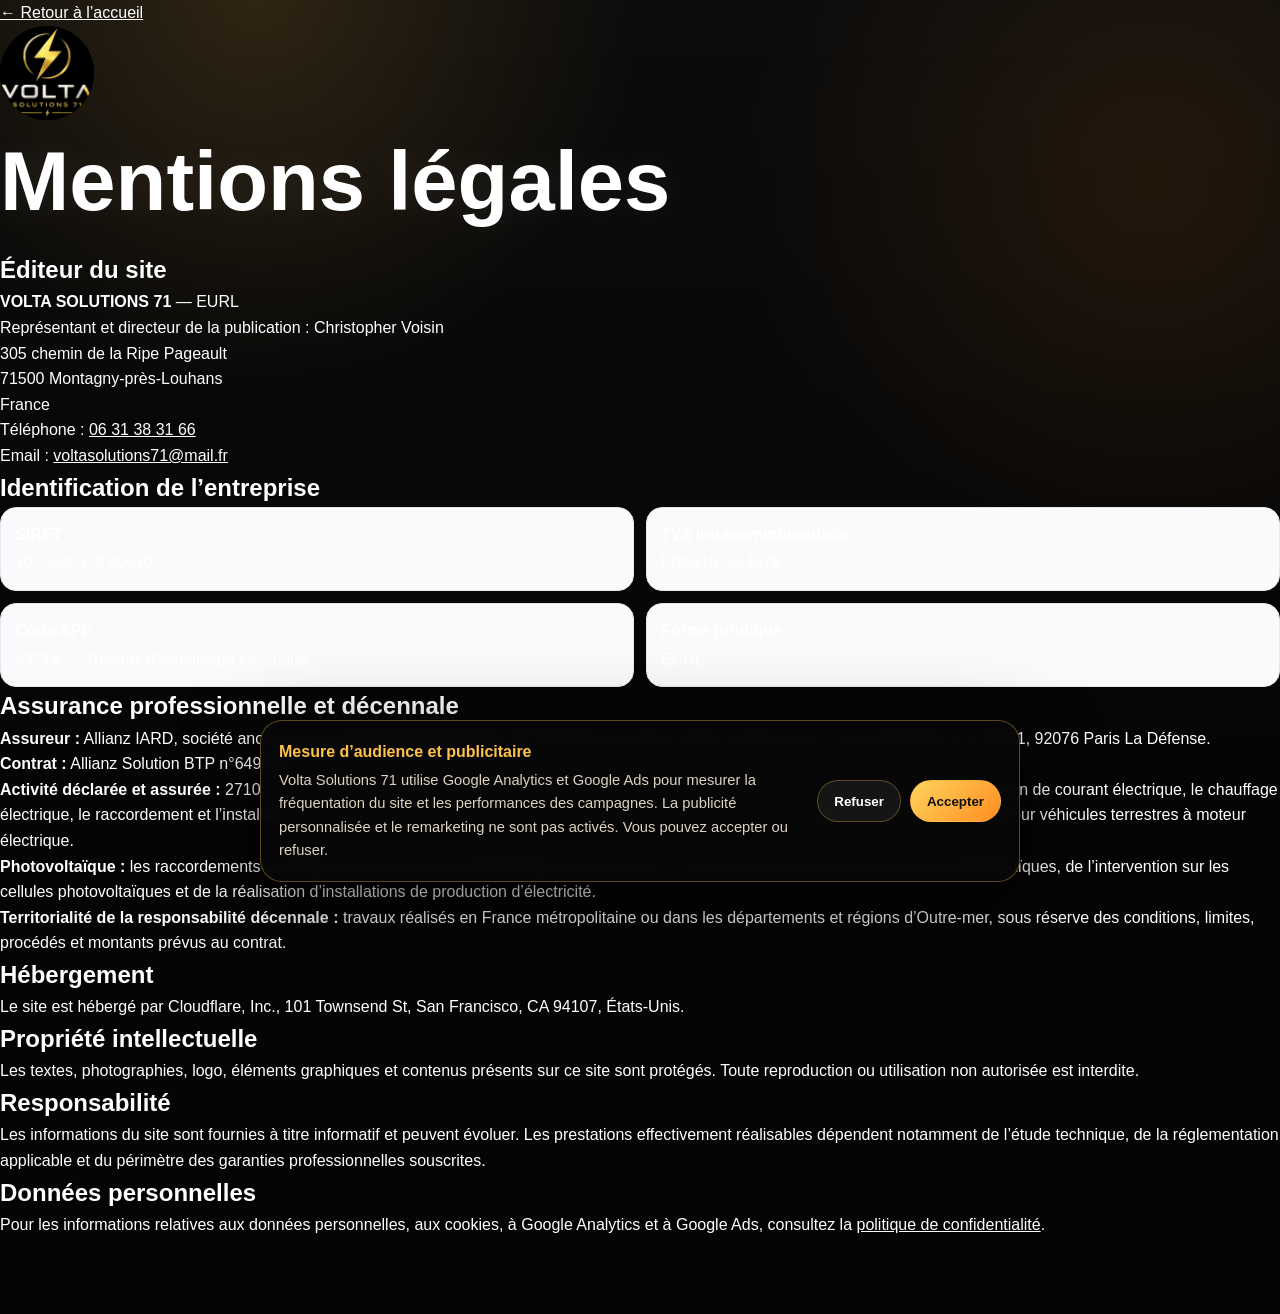
<file: mentions-legales.html>
<!DOCTYPE html>

<html lang="fr">
<head>
<meta charset="utf-8"/>
<meta content="width=device-width, initial-scale=1.0" name="viewport"/>
<link href="https://voltasolutions71.fr/mentions-legales" rel="canonical"/>
<title>Mentions légales | Volta Solutions 71</title>
<meta content="Mentions légales du site Volta Solutions 71." name="description"/>
<link href="favicon.png" rel="icon" type="image/png"/>
<link href="style.css" rel="stylesheet"/>
<!-- Google tag (gtag.js) - Consent Mode v2 -->
<script>
    window.dataLayer = window.dataLayer || [];
    function gtag(){dataLayer.push(arguments);}
    gtag('consent', 'default', {
      'analytics_storage': 'denied',
      'ad_storage': 'denied',
      'ad_user_data': 'denied',
      'ad_personalization': 'denied',
      'wait_for_update': 500
    });
  </script>
<script async="" src="https://www.googletagmanager.com/gtag/js?id=G-HGPQYC1PJX"></script>
<script>
    gtag('js', new Date());
    gtag('config', 'G-HGPQYC1PJX', { 'anonymize_ip': true });
  </script>
<link href="site-update-v57.css" rel="stylesheet"/><link href="site-update-v512.css" rel="stylesheet"/><link href="apple-touch-icon.png" rel="apple-touch-icon"/></head>
<body>
<main class="legal-page">
<a class="legal-back" href="/">← Retour à l’accueil</a>
<section class="legal-card"><img alt="Logo Volta Solutions 71" class="legal-brand-logo" src="logo-volta-solutions-71.png"/><h1>Mentions légales</h1>
<h2>Éditeur du site</h2><p><strong>VOLTA SOLUTIONS 71</strong> — EURL</p><p>Représentant et directeur de la publication : Christopher Voisin</p><p>305 chemin de la Ripe Pageault<br/>71500 Montagny-près-Louhans<br/>France</p><p>Téléphone : <a href="tel:0631383166">06 31 38 31 66</a><br/>Email : <a href="mailto:voltasolutions71@mail.fr">voltasolutions71@mail.fr</a></p>
<h2>Identification de l’entreprise</h2><div class="legal-company-grid"><div class="legal-info-box"><strong>SIRET</strong>107 654 378 00010</div><div class="legal-info-box"><strong>TVA intracommunautaire</strong>FR94107654378</div><div class="legal-info-box"><strong>Code APE</strong>4321A — Travaux d'installation électrique</div><div class="legal-info-box"><strong>Forme juridique</strong>EURL</div></div>
<h2>Assurance professionnelle et décennale</h2>
<p><strong>Assureur :</strong> Allianz IARD, société anonyme au capital de 991 967 200 €, RCS Nanterre n°542 110 291, siège social : 1 cours Michelet, CS 30051, 92076 Paris La Défense.</p>
<p><strong>Contrat :</strong> Allianz Solution BTP n°64907248, souscrit depuis le 06/08/2026. Attestation en cours valable du 06/08/2026 au 31/12/2026.</p>
<p><strong>Activité déclarée et assurée :</strong> 2710 — Électricité (à l’exclusion de la production d’électricité), comprenant notamment les réseaux de distribution de courant électrique, le chauffage électrique, le raccordement et l’installation d’appareils fonctionnant à l’électricité, la VMC, les groupes électrogènes et les bornes de recharge pour véhicules terrestres à moteur électrique.</p>
<p><strong>Photovoltaïque :</strong> les raccordements électriques des panneaux photovoltaïques sont compris, à l’exclusion de la pose des panneaux photovoltaïques, de l’intervention sur les cellules photovoltaïques et de la réalisation d’installations de production d’électricité.</p>
<p><strong>Territorialité de la responsabilité décennale :</strong> travaux réalisés en France métropolitaine ou dans les départements et régions d’Outre-mer, sous réserve des conditions, limites, procédés et montants prévus au contrat.</p>

<h2>Hébergement</h2><p>Le site est hébergé par Cloudflare, Inc., 101 Townsend St, San Francisco, CA 94107, États-Unis.</p>
<h2>Propriété intellectuelle</h2><p>Les textes, photographies, logo, éléments graphiques et contenus présents sur ce site sont protégés. Toute reproduction ou utilisation non autorisée est interdite.</p>
<h2>Responsabilité</h2><p>Les informations du site sont fournies à titre informatif et peuvent évoluer. Les prestations effectivement réalisables dépendent notamment de l’étude technique, de la réglementation applicable et du périmètre des garanties professionnelles souscrites.</p>
<h2>Données personnelles</h2><p>Pour les informations relatives aux données personnelles, aux cookies, à Google Analytics et à Google Ads, consultez la <a href="politique-confidentialite">politique de confidentialité</a>.</p></section>
</main>
<script>
  document.querySelectorAll('.js-email-link').forEach((link) => {
    const email = (link.dataset.user || 'voltasolutions71') + '@' + (link.dataset.domain || 'mail.fr');
    link.href = 'mailto:' + email;
    const text = link.querySelector('[data-email-text]');
    if (text) text.textContent = email;
  });
</script>
<div class="cookie-consent" hidden="" id="cookieConsent">
<div>
<strong>Mesure d’audience et publicitaire</strong>
<p>Volta Solutions 71 utilise Google Analytics et Google Ads pour mesurer la fréquentation du site et les performances des campagnes. La publicité personnalisée et le remarketing ne sont pas activés. Vous pouvez accepter ou refuser.</p>
</div>
<div class="cookie-actions">
<button id="cookieReject" type="button">Refuser</button>
<button id="cookieAccept" type="button">Accepter</button>
</div>
</div>
<script>
  (function () {
    const consentBox = document.getElementById('cookieConsent');
    const acceptBtn = document.getElementById('cookieAccept');
    const rejectBtn = document.getElementById('cookieReject');
    const consentKey = 'voltaGoogleConsentV2';
    const savedConsent = localStorage.getItem(consentKey);
    const legacyConsent = localStorage.getItem('voltaAnalyticsConsent');

    function applyConsent(value) {
      const granted = value === 'granted';
      gtag('consent', 'update', {
        'analytics_storage': granted ? 'granted' : 'denied',
        'ad_storage': granted ? 'granted' : 'denied',
        'ad_user_data': granted ? 'granted' : 'denied',
        'ad_personalization': 'denied'
      });
      localStorage.setItem(consentKey, granted ? 'granted' : 'denied');
      if (consentBox) consentBox.hidden = true;
    }

    if (savedConsent === 'granted' || savedConsent === 'denied') {
      applyConsent(savedConsent);
    } else if (legacyConsent === 'denied') {
      // Respecte un refus déjà exprimé avec l’ancienne bannière.
      applyConsent('denied');
    } else if (consentBox) {
      // Un ancien accord ne couvrait que Analytics : on redemande l’accord
      // avant d’activer la mesure publicitaire Google Ads.
      consentBox.hidden = false;
    }

    if (acceptBtn) acceptBtn.addEventListener('click', () => applyConsent('granted'));
    if (rejectBtn) rejectBtn.addEventListener('click', () => applyConsent('denied'));
  })();
</script>
</body>
</html>
</file>
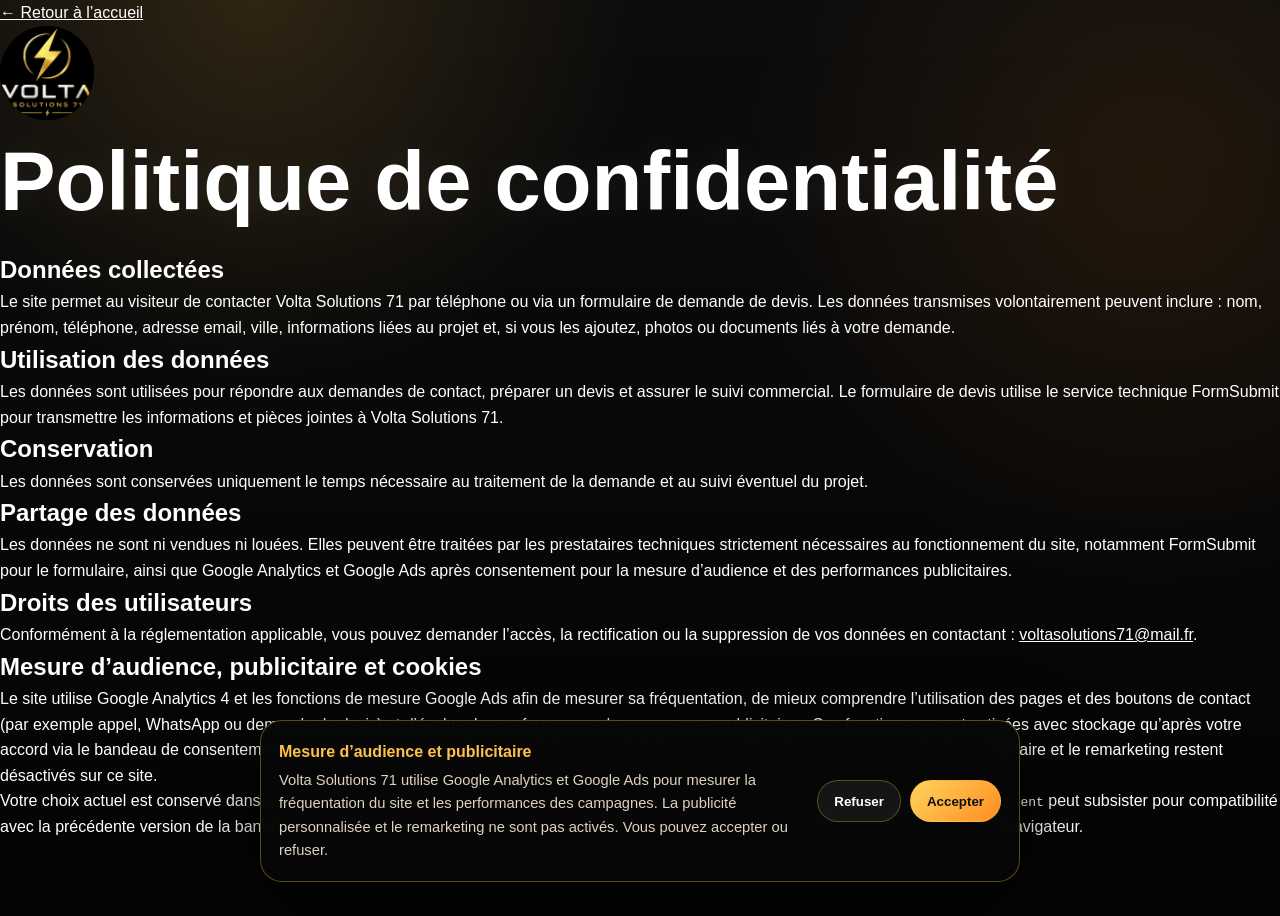
<file: politique-confidentialite.html>
<!DOCTYPE html>

<html lang="fr">
<head>
<meta charset="utf-8"/>
<meta content="width=device-width, initial-scale=1.0" name="viewport"/>
<link href="https://voltasolutions71.fr/politique-confidentialite" rel="canonical"/>
<title>Politique de confidentialité | Volta Solutions 71</title>
<meta content="Politique de confidentialité du site Volta Solutions 71." name="description"/>
<link href="favicon.png" rel="icon" type="image/png"/>
<link href="style.css" rel="stylesheet"/>
<!-- Google tag (gtag.js) - Consent Mode v2 -->
<script>
    window.dataLayer = window.dataLayer || [];
    function gtag(){dataLayer.push(arguments);}
    gtag('consent', 'default', {
      'analytics_storage': 'denied',
      'ad_storage': 'denied',
      'ad_user_data': 'denied',
      'ad_personalization': 'denied',
      'wait_for_update': 500
    });
  </script>
<script async="" src="https://www.googletagmanager.com/gtag/js?id=G-HGPQYC1PJX"></script>
<script>
    gtag('js', new Date());
    gtag('config', 'G-HGPQYC1PJX', { 'anonymize_ip': true });
  </script>
<link href="site-update-v57.css" rel="stylesheet"/><link href="site-update-v512.css" rel="stylesheet"/><link href="apple-touch-icon.png" rel="apple-touch-icon"/></head>
<body>
<main class="legal-page">
<a class="legal-back" href="/">← Retour à l’accueil</a>
<section class="legal-card"><img alt="Logo Volta Solutions 71" class="legal-brand-logo" src="logo-volta-solutions-71.png"/>
<h1>Politique de confidentialité</h1>
<h2>Données collectées</h2>
<p>
      Le site permet au visiteur de contacter Volta Solutions 71 par téléphone ou via un formulaire de demande de devis.
      Les données transmises volontairement peuvent inclure : nom, prénom, téléphone, adresse email,
      ville, informations liées au projet et, si vous les ajoutez, photos ou documents liés à votre demande.
    </p>
<h2>Utilisation des données</h2>
<p>Les données sont utilisées pour répondre aux demandes de contact, préparer un devis et assurer le suivi commercial. Le formulaire de devis utilise le service technique FormSubmit pour transmettre les informations et pièces jointes à Volta Solutions 71.</p>
<h2>Conservation</h2>
<p>
      Les données sont conservées uniquement le temps nécessaire au traitement de la demande
      et au suivi éventuel du projet.
    </p>
<h2>Partage des données</h2>
<p>Les données ne sont ni vendues ni louées. Elles peuvent être traitées par les prestataires techniques strictement nécessaires au fonctionnement du site, notamment FormSubmit pour le formulaire, ainsi que Google Analytics et Google Ads après consentement pour la mesure d’audience et des performances publicitaires.</p>
<h2>Droits des utilisateurs</h2>
<p>
      Conformément à la réglementation applicable, vous pouvez demander l’accès,
      la rectification ou la suppression de vos données en contactant :
      <a class="js-email-link" data-domain="mail.fr" data-user="voltasolutions71" href="#"><span data-email-text="volta-contact">Adresse email</span></a>.
    </p>
<h2>Mesure d’audience, publicitaire et cookies</h2>
<p>
      Le site utilise Google Analytics 4 et les fonctions de mesure Google Ads afin de mesurer sa fréquentation, de mieux comprendre l’utilisation des pages et des boutons de contact (par exemple appel, WhatsApp ou demande de devis) et d’évaluer les performances des campagnes publicitaires.
      Ces fonctions ne sont activées avec stockage qu’après votre accord via le bandeau de consentement. En cas de refus, les stockages Analytics et publicitaires restent désactivés. La personnalisation publicitaire et le remarketing restent désactivés sur ce site.
    </p>
<p>
      Votre choix actuel est conservé dans le stockage local de votre navigateur sous la clé <code>voltaGoogleConsentV2</code>.
      L’ancienne clé <code>voltaAnalyticsConsent</code> peut subsister pour compatibilité avec la précédente version de la bannière.
      Vous pouvez modifier votre choix en supprimant les données du site dans les paramètres de votre navigateur.
    </p>
</section>
</main>
<script>
  document.querySelectorAll('.js-email-link').forEach((link) => {
    const email = (link.dataset.user || 'voltasolutions71') + '@' + (link.dataset.domain || 'mail.fr');
    link.href = 'mailto:' + email;
    const text = link.querySelector('[data-email-text]');
    if (text) text.textContent = email;
  });
</script>
<div class="cookie-consent" hidden="" id="cookieConsent">
<div>
<strong>Mesure d’audience et publicitaire</strong>
<p>Volta Solutions 71 utilise Google Analytics et Google Ads pour mesurer la fréquentation du site et les performances des campagnes. La publicité personnalisée et le remarketing ne sont pas activés. Vous pouvez accepter ou refuser.</p>
</div>
<div class="cookie-actions">
<button id="cookieReject" type="button">Refuser</button>
<button id="cookieAccept" type="button">Accepter</button>
</div>
</div>
<script>
  (function () {
    const consentBox = document.getElementById('cookieConsent');
    const acceptBtn = document.getElementById('cookieAccept');
    const rejectBtn = document.getElementById('cookieReject');
    const consentKey = 'voltaGoogleConsentV2';
    const savedConsent = localStorage.getItem(consentKey);
    const legacyConsent = localStorage.getItem('voltaAnalyticsConsent');

    function applyConsent(value) {
      const granted = value === 'granted';
      gtag('consent', 'update', {
        'analytics_storage': granted ? 'granted' : 'denied',
        'ad_storage': granted ? 'granted' : 'denied',
        'ad_user_data': granted ? 'granted' : 'denied',
        'ad_personalization': 'denied'
      });
      localStorage.setItem(consentKey, granted ? 'granted' : 'denied');
      if (consentBox) consentBox.hidden = true;
    }

    if (savedConsent === 'granted' || savedConsent === 'denied') {
      applyConsent(savedConsent);
    } else if (legacyConsent === 'denied') {
      // Respecte un refus déjà exprimé avec l’ancienne bannière.
      applyConsent('denied');
    } else if (consentBox) {
      // Un ancien accord ne couvrait que Analytics : on redemande l’accord
      // avant d’activer la mesure publicitaire Google Ads.
      consentBox.hidden = false;
    }

    if (acceptBtn) acceptBtn.addEventListener('click', () => applyConsent('granted'));
    if (rejectBtn) rejectBtn.addEventListener('click', () => applyConsent('denied'));
  })();
</script>
</body>
</html>
</file>
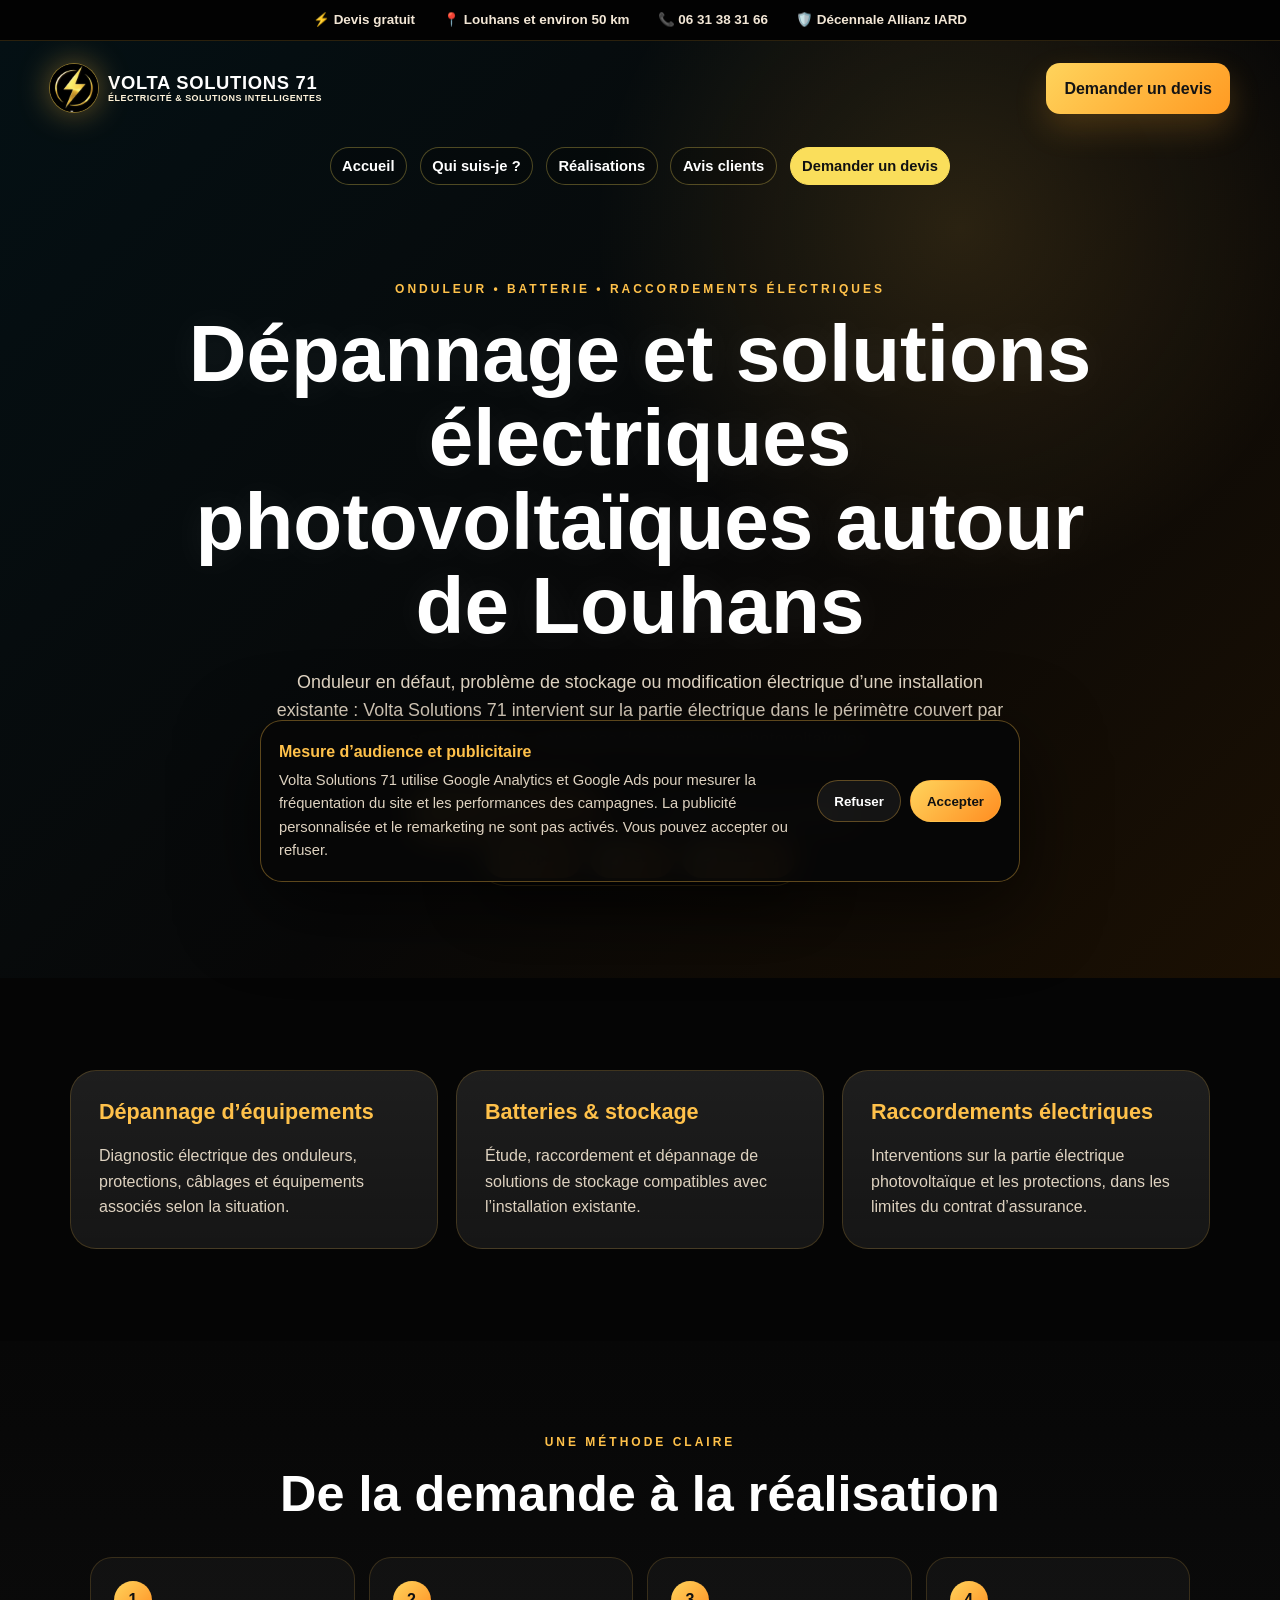
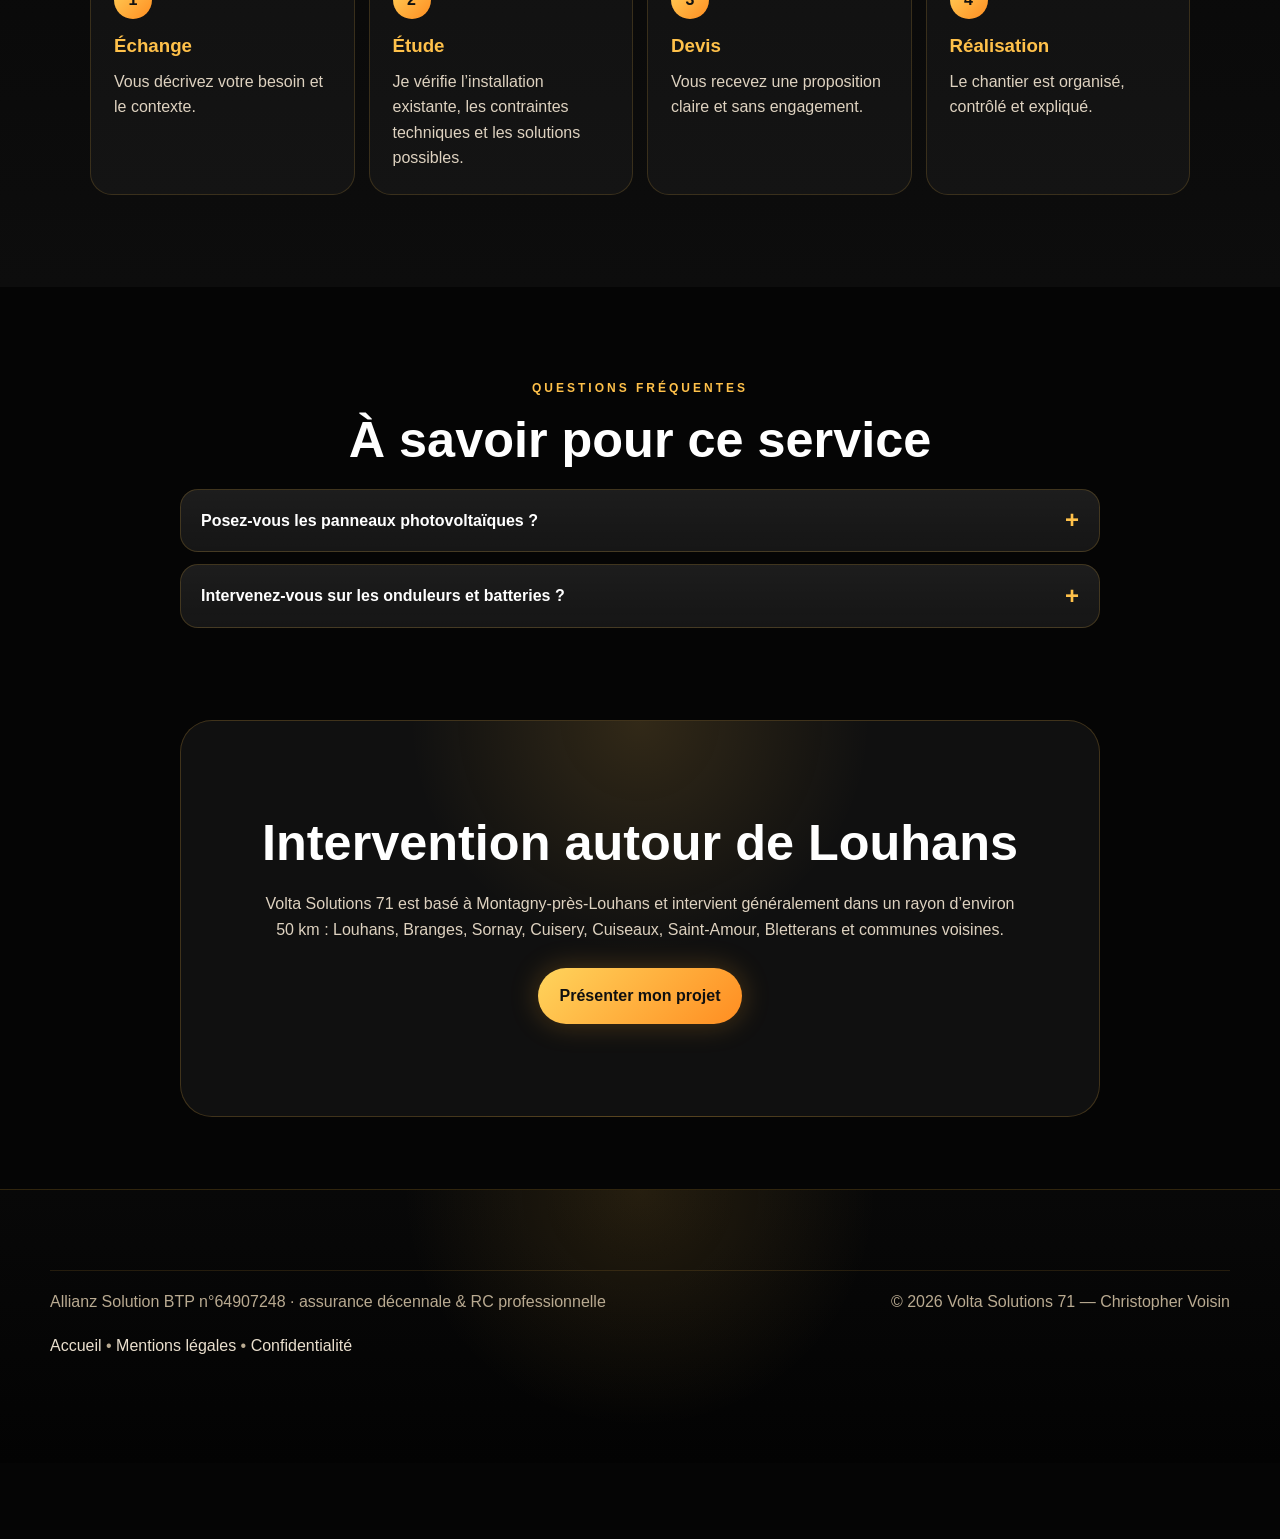
<file: solutions-energetiques-louhans.html>
<!DOCTYPE html>
<html lang="fr"><head><meta charset="utf-8"/><meta content="width=device-width, initial-scale=1.0" name="viewport"/>
<title>Dépannage photovoltaïque Louhans | Onduleur & batterie – Volta</title><meta content="Dépannage photovoltaïque autour de Louhans : onduleur, protections, batteries et raccordements électriques, dans le périmètre assuré. Sans pose de panneaux." name="description"/><meta content="index, follow" name="robots"/><link href="https://voltasolutions71.fr/solutions-energetiques-louhans" rel="canonical"/><link href="favicon.png" rel="icon" type="image/png"/><link href="style.css" rel="stylesheet"/>
<script>
    window.dataLayer = window.dataLayer || [];
    function gtag(){dataLayer.push(arguments);}
    gtag('consent', 'default', {analytics_storage:'denied',ad_storage:'denied',ad_user_data:'denied',ad_personalization:'denied',wait_for_update:500});
  </script>
<script async="" src="https://www.googletagmanager.com/gtag/js?id=G-HGPQYC1PJX"></script>
<script>gtag('js', new Date()); gtag('config', 'G-HGPQYC1PJX', {'anonymize_ip': true});</script>
<script type="application/ld+json">{"@context":"https://schema.org","@graph":[{"@type":"Service","name":"Dépannage et raccordements électriques photovoltaïques autour de Louhans","serviceType":"Dépannage d’onduleur, batteries et raccordements électriques photovoltaïques","provider":{"@id":"https://voltasolutions71.fr/#business"},"areaServed":[{"@type":"City","name":"Louhans"},{"@type":"City","name":"Montagny-près-Louhans"},{"@type":"City","name":"Branges"},{"@type":"City","name":"Sornay"},{"@type":"City","name":"Cuisery"},{"@type":"City","name":"Cuiseaux"},{"@type":"City","name":"Saint-Amour"},{"@type":"City","name":"Bletterans"}],"url":"https://voltasolutions71.fr/solutions-energetiques-louhans"},{"@type":"BreadcrumbList","itemListElement":[{"@type":"ListItem","position":1,"name":"Accueil","item":"https://voltasolutions71.fr/"},{"@type":"ListItem","position":2,"name":"Solutions énergétiques","item":"https://voltasolutions71.fr/solutions-energetiques-louhans"}]}]}</script><script type="application/ld+json">{"@context":"https://schema.org","@type":"FAQPage","mainEntity":[{"@type":"Question","name":"Posez-vous les panneaux photovoltaïques ?","acceptedAnswer":{"@type":"Answer","text":"Non. Volta Solutions 71 intervient sur la partie électrique dans le périmètre assuré, mais ne réalise pas la pose des panneaux et n’intervient pas sur les cellules photovoltaïques."}},{"@type":"Question","name":"Intervenez-vous sur les onduleurs et batteries ?","acceptedAnswer":{"@type":"Answer","text":"Oui, les interventions électriques de diagnostic, dépannage, remplacement ou raccordement sont étudiées selon l’installation, la réglementation applicable et le périmètre assuré."}}]}</script><link href="site-update-v57.css" rel="stylesheet"/><link href="site-update-v512.css" rel="stylesheet"/><link href="apple-touch-icon.png" rel="apple-touch-icon"/></head>
<body><div class="top-trust-strip"><span>⚡ Devis gratuit</span><span>📍 Louhans et environ 50 km</span><span>📞 06 31 38 31 66</span><span>🛡️ Décennale Allianz IARD</span></div>
<header class="service-hero"><nav class="service-nav"><a class="brand-link brand-human" href="/"><img alt="" class="nav-logo" src="logo-volta-solutions-71-symbol.png"/><span><strong>Volta Solutions 71</strong><small>Électricité &amp; solutions intelligentes</small></span></a><a class="nav-phone" href="/?projet=energie#devis">Demander un devis</a></nav><div class="service-quick-nav" aria-label="Accès rapide au site"><a href="/">Accueil</a><a href="/#a-propos">Qui suis-je ?</a><a href="/#realisations">Réalisations</a><a href="/#avis">Avis clients</a><a class="service-quick-cta" href="/?projet=energie#devis">Demander un devis</a></div><div class="service-hero-content"><p class="section-kicker">Onduleur • Batterie • Raccordements électriques</p><h1>Dépannage et solutions électriques photovoltaïques autour de Louhans</h1><p>Onduleur en défaut, problème de stockage ou modification électrique d’une installation existante : Volta Solutions 71 intervient sur la partie électrique dans le périmètre couvert par son assurance, sans pose des panneaux photovoltaïques.</p><div class="hero-buttons"><a class="btn primary" href="/?projet=energie#devis">Demander un devis</a><a class="btn secondary" href="tel:0631383166">📞 Appeler pour une panne</a></div></div></header>
<main><section class="section service-detail-section"><div class="service-detail-grid"><article class="service-detail-card"><h2>Dépannage d’équipements</h2><p>Diagnostic électrique des onduleurs, protections, câblages et équipements associés selon la situation.</p></article><article class="service-detail-card"><h2>Batteries & stockage</h2><p>Étude, raccordement et dépannage de solutions de stockage compatibles avec l’installation existante.</p></article><article class="service-detail-card"><h2>Raccordements électriques</h2><p>Interventions sur la partie électrique photovoltaïque et les protections, dans les limites du contrat d’assurance.</p></article></div></section>
<section class="section service-process"><p class="section-kicker">Une méthode claire</p><h2>De la demande à la réalisation</h2><div class="service-steps"><article><strong>1</strong><h3>Échange</h3><p>Vous décrivez votre besoin et le contexte.</p></article><article><strong>2</strong><h3>Étude</h3><p>Je vérifie l’installation existante, les contraintes techniques et les solutions possibles.</p></article><article><strong>3</strong><h3>Devis</h3><p>Vous recevez une proposition claire et sans engagement.</p></article><article><strong>4</strong><h3>Réalisation</h3><p>Le chantier est organisé, contrôlé et expliqué.</p></article></div></section>
<section class="section faq-section"><p class="section-kicker">Questions fréquentes</p><h2>À savoir pour ce service</h2><div class="faq-grid"><details class="faq-item"><summary>Posez-vous les panneaux photovoltaïques ?</summary><p>Non. Volta Solutions 71 intervient sur la partie électrique dans le périmètre assuré, mais ne réalise pas la pose des panneaux et n’intervient pas sur les cellules photovoltaïques.</p></details><details class="faq-item"><summary>Intervenez-vous sur les onduleurs et batteries ?</summary><p>Oui, les interventions électriques de diagnostic, dépannage, remplacement ou raccordement sont étudiées selon l’installation, la réglementation applicable et le périmètre assuré.</p></details></div></section>
<section class="section service-local"><h2>Intervention autour de Louhans</h2><p>Volta Solutions 71 est basé à Montagny-près-Louhans et intervient généralement dans un rayon d’environ 50 km : Louhans, Branges, Sornay, Cuisery, Cuiseaux, Saint-Amour, Bletterans et communes voisines.</p><a class="btn primary" href="/?projet=energie#devis">Présenter mon projet</a></section></main>
<footer class="footer-premium"><div class="footer-bottom"><p>Allianz Solution BTP n°64907248 · assurance décennale & RC professionnelle</p><p>© 2026 Volta Solutions 71 — Christopher Voisin</p><div><a href="/">Accueil</a> • <a href="mentions-legales">Mentions légales</a> • <a href="politique-confidentialite">Confidentialité</a></div></div></footer>
<div class="floating-actions"><a href="tel:0631383166">📞 Appeler</a><a href="/?projet=energie#devis">📝 Devis</a><a href="https://wa.me/33631383166" rel="noopener" target="_blank">💬 WhatsApp</a></div>
<div class="cookie-consent" hidden="" id="cookieConsent"><div><strong>Mesure d’audience et publicitaire</strong><p>Volta Solutions 71 utilise Google Analytics et Google Ads pour mesurer la fréquentation du site et les performances des campagnes. La publicité personnalisée et le remarketing ne sont pas activés. Vous pouvez accepter ou refuser.</p></div><div class="cookie-actions"><button id="cookieReject" type="button">Refuser</button><button id="cookieAccept" type="button">Accepter</button></div></div>
<script>(function(){const b=document.getElementById('cookieConsent'),a=document.getElementById('cookieAccept'),r=document.getElementById('cookieReject'),k='voltaGoogleConsentV2',s=localStorage.getItem(k),l=localStorage.getItem('voltaAnalyticsConsent');function c(v){const g=v==='granted';gtag('consent','update',{analytics_storage:g?'granted':'denied',ad_storage:g?'granted':'denied',ad_user_data:g?'granted':'denied',ad_personalization:'denied'});localStorage.setItem(k,g?'granted':'denied');if(b)b.hidden=true;}if(s==='granted'||s==='denied')c(s);else if(l==='denied')c('denied');else if(b)b.hidden=false;if(a)a.addEventListener('click',()=>c('granted'));if(r)r.addEventListener('click',()=>c('denied'));})();</script>
<script>document.addEventListener('click',function(e){const a=e.target.closest('a');if(!a||typeof gtag!=='function')return;const h=a.getAttribute('href')||'';if(h.startsWith('tel:'))gtag('event','click_phone',{event_category:'contact'});if(h.includes('wa.me/'))gtag('event','click_whatsapp',{event_category:'contact'});if(h.includes('#devis'))gtag('event','click_quote',{event_category:'contact'});});</script></body></html>
</file>
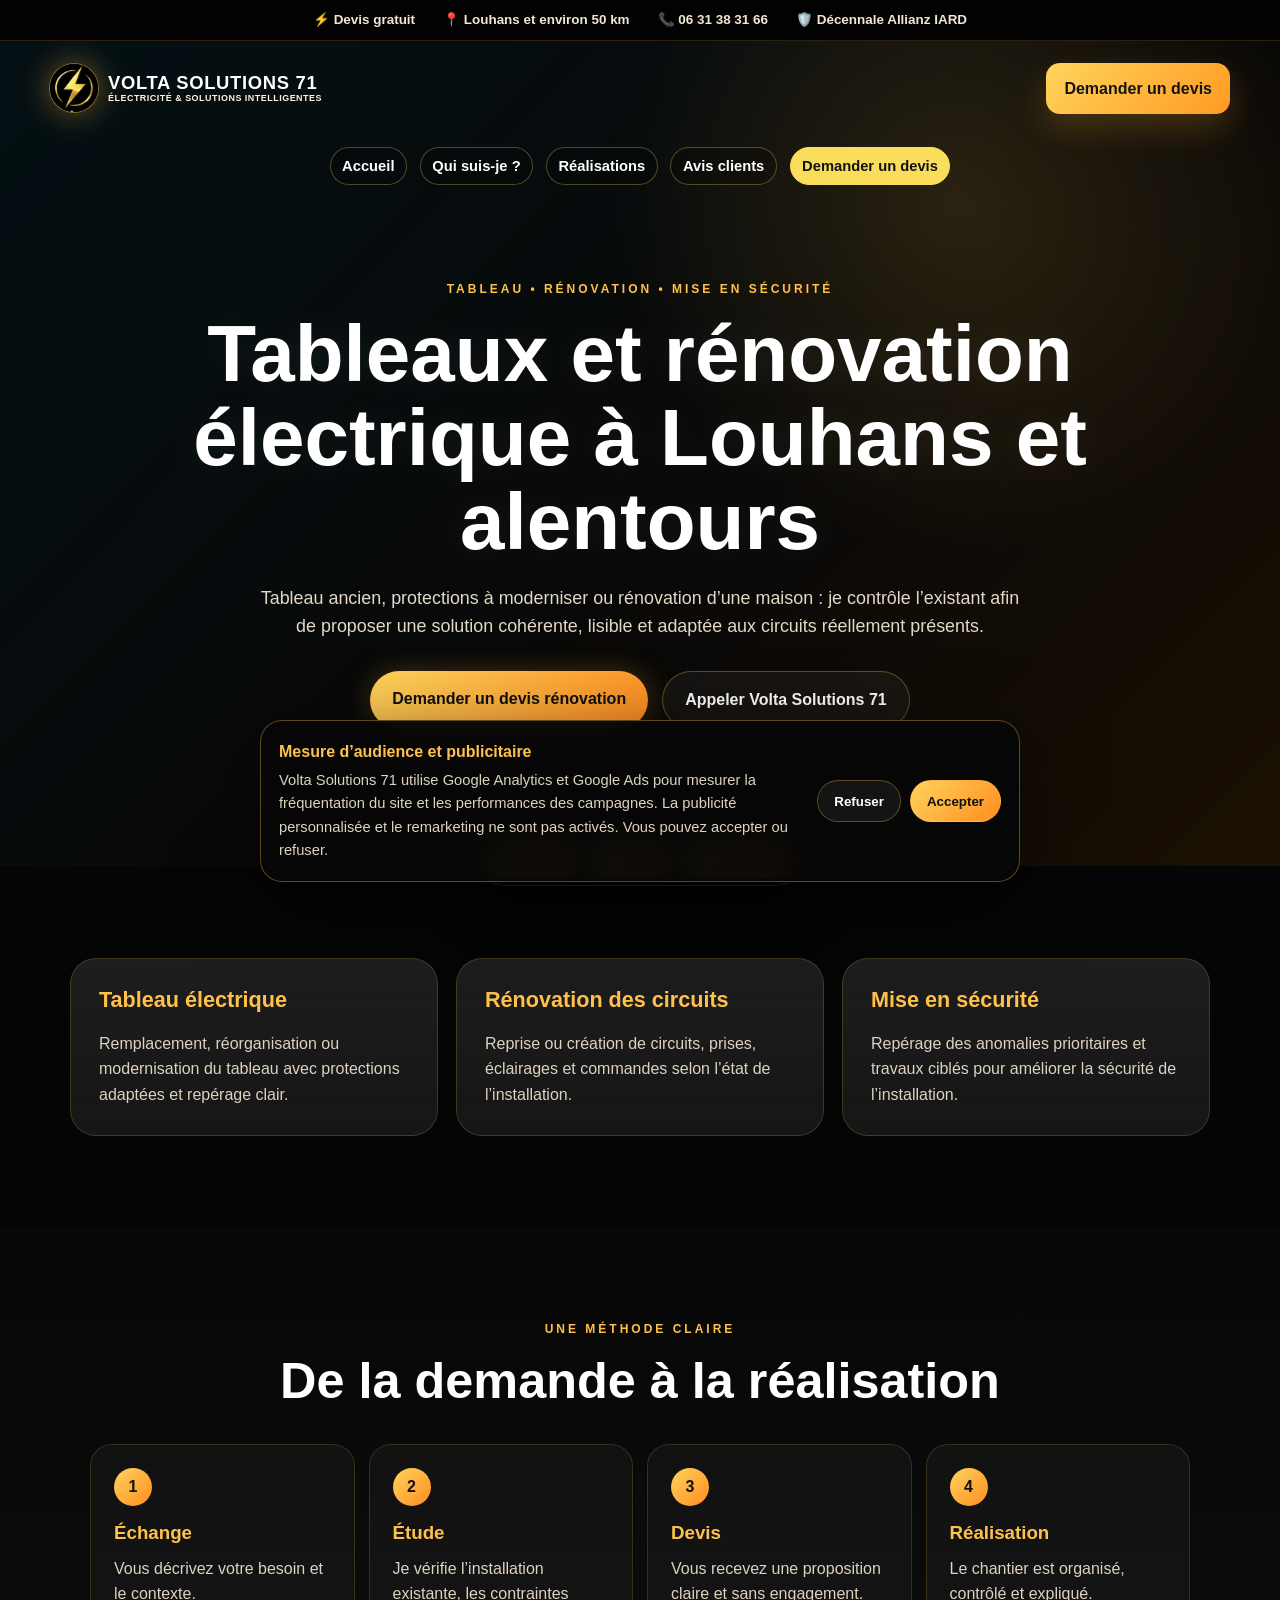
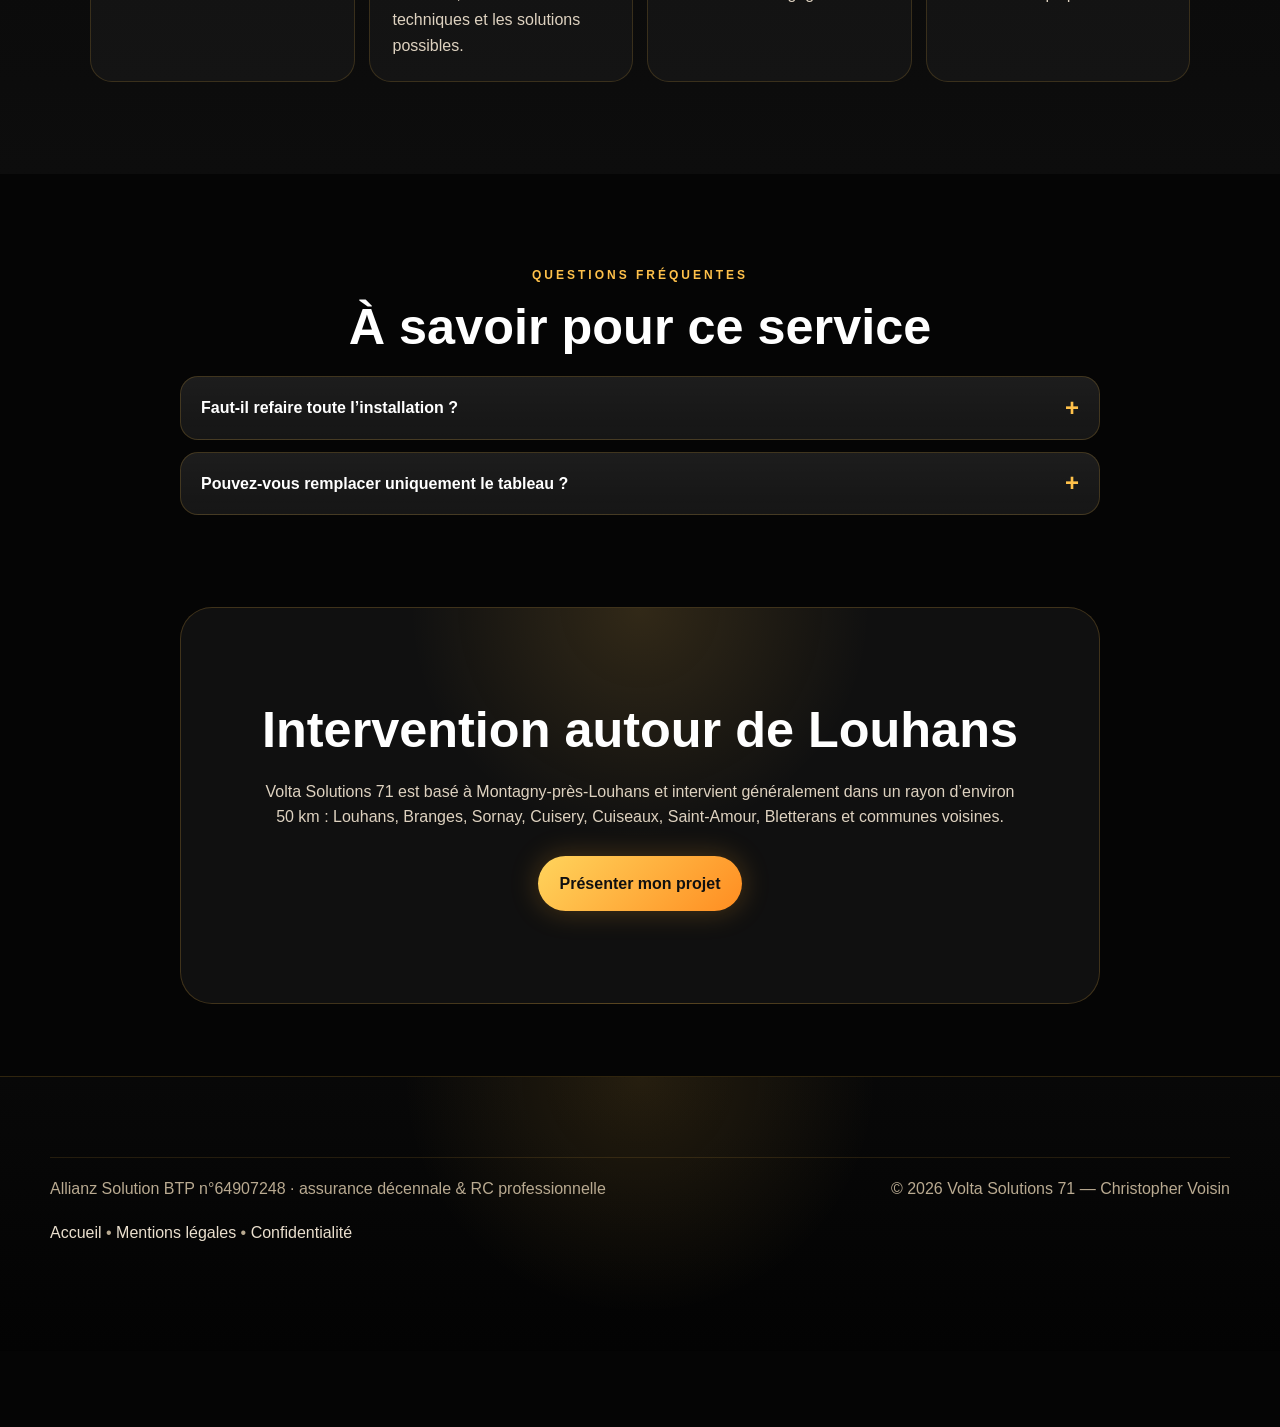
<file: tableau-renovation-electrique-louhans.html>
<!DOCTYPE html>
<html lang="fr"><head><meta charset="utf-8"/><meta content="width=device-width, initial-scale=1.0" name="viewport"/>
<title>Tableau électrique Louhans | Rénovation – Volta Solutions 71</title><meta content="Tableau électrique et rénovation à Louhans : remplacement, modernisation, mise en sécurité et rénovation des circuits. Devis gratuit par un artisan local." name="description"/><meta content="index, follow" name="robots"/><link href="https://voltasolutions71.fr/tableau-renovation-electrique-louhans" rel="canonical"/><link href="favicon.png" rel="icon" type="image/png"/><link href="style.css" rel="stylesheet"/>
<script>
    window.dataLayer = window.dataLayer || [];
    function gtag(){dataLayer.push(arguments);}
    gtag('consent', 'default', {analytics_storage:'denied',ad_storage:'denied',ad_user_data:'denied',ad_personalization:'denied',wait_for_update:500});
  </script>
<script async="" src="https://www.googletagmanager.com/gtag/js?id=G-HGPQYC1PJX"></script>
<script>gtag('js', new Date()); gtag('config', 'G-HGPQYC1PJX', {'anonymize_ip': true});</script>
<script type="application/ld+json">{"@context":"https://schema.org","@graph":[{"@type":"Service","name":"Tableaux et rénovation électrique à Louhans et alentours","serviceType":"Remplacement de tableau électrique, rénovation et mise en sécurité","provider":{"@id":"https://voltasolutions71.fr/#business"},"areaServed":[{"@type":"City","name":"Louhans"},{"@type":"City","name":"Montagny-près-Louhans"},{"@type":"City","name":"Branges"},{"@type":"City","name":"Sornay"},{"@type":"City","name":"Cuisery"},{"@type":"City","name":"Cuiseaux"},{"@type":"City","name":"Saint-Amour"},{"@type":"City","name":"Bletterans"}],"url":"https://voltasolutions71.fr/tableau-renovation-electrique-louhans"},{"@type":"BreadcrumbList","itemListElement":[{"@type":"ListItem","position":1,"name":"Accueil","item":"https://voltasolutions71.fr/"},{"@type":"ListItem","position":2,"name":"Tableaux et rénovation électrique","item":"https://voltasolutions71.fr/tableau-renovation-electrique-louhans"}]}]}</script><script type="application/ld+json">{"@context":"https://schema.org","@type":"FAQPage","mainEntity":[{"@type":"Question","name":"Faut-il refaire toute l’installation ?","acceptedAnswer":{"@type":"Answer","text":"Pas forcément. Une visite permet de distinguer ce qui peut être conservé, ce qui doit être sécurisé et les travaux réellement nécessaires."}},{"@type":"Question","name":"Pouvez-vous remplacer uniquement le tableau ?","acceptedAnswer":{"@type":"Answer","text":"Oui lorsque l’état des circuits le permet. Le tableau et l’installation existante sont contrôlés afin de définir une solution adaptée avant le devis."}}]}</script><link href="site-update-v57.css" rel="stylesheet"/><link href="site-update-v512.css" rel="stylesheet"/><link href="apple-touch-icon.png" rel="apple-touch-icon"/></head>
<body><div class="top-trust-strip"><span>⚡ Devis gratuit</span><span>📍 Louhans et environ 50 km</span><span>📞 06 31 38 31 66</span><span>🛡️ Décennale Allianz IARD</span></div>
<header class="service-hero"><nav class="service-nav"><a class="brand-link brand-human" href="/"><img alt="" class="nav-logo" src="logo-volta-solutions-71-symbol.png"/><span><strong>Volta Solutions 71</strong><small>Électricité &amp; solutions intelligentes</small></span></a><a class="nav-phone" href="/?projet=tableau#devis">Demander un devis</a></nav><div class="service-quick-nav" aria-label="Accès rapide au site"><a href="/">Accueil</a><a href="/#a-propos">Qui suis-je ?</a><a href="/#realisations">Réalisations</a><a href="/#avis">Avis clients</a><a class="service-quick-cta" href="/?projet=tableau#devis">Demander un devis</a></div><div class="service-hero-content"><p class="section-kicker">Tableau • Rénovation • Mise en sécurité</p><h1>Tableaux et rénovation électrique à Louhans et alentours</h1><p>Tableau ancien, protections à moderniser ou rénovation d’une maison : je contrôle l’existant afin de proposer une solution cohérente, lisible et adaptée aux circuits réellement présents.</p><div class="hero-buttons"><a class="btn primary" href="/?projet=tableau#devis">Demander un devis rénovation</a><a class="btn secondary" href="tel:0631383166">Appeler Volta Solutions 71</a></div></div></header>
<main><section class="section service-detail-section"><div class="service-detail-grid"><article class="service-detail-card"><h2>Tableau électrique</h2><p>Remplacement, réorganisation ou modernisation du tableau avec protections adaptées et repérage clair.</p></article><article class="service-detail-card"><h2>Rénovation des circuits</h2><p>Reprise ou création de circuits, prises, éclairages et commandes selon l’état de l’installation.</p></article><article class="service-detail-card"><h2>Mise en sécurité</h2><p>Repérage des anomalies prioritaires et travaux ciblés pour améliorer la sécurité de l’installation.</p></article></div></section>
<section class="section service-process"><p class="section-kicker">Une méthode claire</p><h2>De la demande à la réalisation</h2><div class="service-steps"><article><strong>1</strong><h3>Échange</h3><p>Vous décrivez votre besoin et le contexte.</p></article><article><strong>2</strong><h3>Étude</h3><p>Je vérifie l’installation existante, les contraintes techniques et les solutions possibles.</p></article><article><strong>3</strong><h3>Devis</h3><p>Vous recevez une proposition claire et sans engagement.</p></article><article><strong>4</strong><h3>Réalisation</h3><p>Le chantier est organisé, contrôlé et expliqué.</p></article></div></section>
<section class="section faq-section"><p class="section-kicker">Questions fréquentes</p><h2>À savoir pour ce service</h2><div class="faq-grid"><details class="faq-item"><summary>Faut-il refaire toute l’installation ?</summary><p>Pas forcément. Une visite permet de distinguer ce qui peut être conservé, ce qui doit être sécurisé et les travaux réellement nécessaires.</p></details><details class="faq-item"><summary>Pouvez-vous remplacer uniquement le tableau ?</summary><p>Oui lorsque l’état des circuits le permet. Le tableau et l’installation existante sont contrôlés afin de définir une solution adaptée avant le devis.</p></details></div></section>
<section class="section service-local"><h2>Intervention autour de Louhans</h2><p>Volta Solutions 71 est basé à Montagny-près-Louhans et intervient généralement dans un rayon d’environ 50 km : Louhans, Branges, Sornay, Cuisery, Cuiseaux, Saint-Amour, Bletterans et communes voisines.</p><a class="btn primary" href="/?projet=tableau#devis">Présenter mon projet</a></section></main>
<footer class="footer-premium"><div class="footer-bottom"><p>Allianz Solution BTP n°64907248 · assurance décennale & RC professionnelle</p><p>© 2026 Volta Solutions 71 — Christopher Voisin</p><div><a href="/">Accueil</a> • <a href="mentions-legales">Mentions légales</a> • <a href="politique-confidentialite">Confidentialité</a></div></div></footer>
<div class="floating-actions"><a href="tel:0631383166">📞 Appeler</a><a href="/?projet=tableau#devis">📝 Devis</a><a href="https://wa.me/33631383166" rel="noopener" target="_blank">💬 WhatsApp</a></div>
<div class="cookie-consent" hidden="" id="cookieConsent"><div><strong>Mesure d’audience et publicitaire</strong><p>Volta Solutions 71 utilise Google Analytics et Google Ads pour mesurer la fréquentation du site et les performances des campagnes. La publicité personnalisée et le remarketing ne sont pas activés. Vous pouvez accepter ou refuser.</p></div><div class="cookie-actions"><button id="cookieReject" type="button">Refuser</button><button id="cookieAccept" type="button">Accepter</button></div></div>
<script>(function(){const b=document.getElementById('cookieConsent'),a=document.getElementById('cookieAccept'),r=document.getElementById('cookieReject'),k='voltaGoogleConsentV2',s=localStorage.getItem(k),l=localStorage.getItem('voltaAnalyticsConsent');function c(v){const g=v==='granted';gtag('consent','update',{analytics_storage:g?'granted':'denied',ad_storage:g?'granted':'denied',ad_user_data:g?'granted':'denied',ad_personalization:'denied'});localStorage.setItem(k,g?'granted':'denied');if(b)b.hidden=true;}if(s==='granted'||s==='denied')c(s);else if(l==='denied')c('denied');else if(b)b.hidden=false;if(a)a.addEventListener('click',()=>c('granted'));if(r)r.addEventListener('click',()=>c('denied'));})();</script>
<script>document.addEventListener('click',function(e){const a=e.target.closest('a');if(!a||typeof gtag!=='function')return;const h=a.getAttribute('href')||'';if(h.startsWith('tel:'))gtag('event','click_phone',{event_category:'contact'});if(h.includes('wa.me/'))gtag('event','click_whatsapp',{event_category:'contact'});if(h.includes('#devis'))gtag('event','click_quote',{event_category:'contact'});});</script></body></html>
</file>
<file: style.css>
* {
  margin: 0;
  padding: 0;
  box-sizing: border-box;
}

html { scroll-behavior: smooth; }

body {
  font-family: Arial, Helvetica, sans-serif;
  background: #050505;
  color: #ffffff;
  line-height: 1.6;
  padding-bottom: 76px;
}

body::before {
  content: "";
  position: fixed;
  inset: 0;
  pointer-events: none;
  background:
    radial-gradient(circle at 20% 0%, rgba(255, 181, 57, 0.14), transparent 28%),
    radial-gradient(circle at 90% 20%, rgba(255, 132, 23, 0.1), transparent 30%),
    linear-gradient(180deg, rgba(255,255,255,0.03), transparent);
  z-index: -1;
}

a { color: inherit; }

.hero {
  min-height: 100vh;
  background:
    radial-gradient(circle at top, rgba(255, 190, 68, 0.20), transparent 32%),
    linear-gradient(145deg, #050505, #101010 55%, #1b1003);
  padding: 20px;
  display: flex;
  flex-direction: column;
  position: relative;
  overflow: hidden;
}

.hero::after {
  content: "";
  position: absolute;
  width: 220px;
  height: 220px;
  border-radius: 999px;
  background: rgba(255, 181, 57, 0.11);
  filter: blur(38px);
  right: -80px;
  top: 160px;
}

.navbar {
  max-width: 1180px;
  width: 100%;
  margin: 0 auto;
  display: flex;
  justify-content: space-between;
  gap: 14px;
  align-items: center;
  position: relative;
  z-index: 2;
}

.brand-link {
  display: flex;
  align-items: center;
  gap: 10px;
  color: #ffbf45;
  text-decoration: none;
  font-weight: 900;
  text-transform: uppercase;
  letter-spacing: .5px;
}

.nav-logo {
  width: 34px;
  height: 34px;
  object-fit: contain;
  filter: drop-shadow(0 0 14px rgba(255, 191, 69, .45));
}

.nav-actions {
  display: flex;
  gap: 8px;
  align-items: center;
}

.nav-action,
.nav-button {
  text-decoration: none;
  border-radius: 999px;
  font-weight: 900;
  font-size: .9rem;
  padding: 10px 14px;
}

.nav-action {
  color: #f7e6c4;
  border: 1px solid rgba(255, 191, 69, .24);
  background: rgba(255,255,255,.04);
}

.nav-button {
  background: linear-gradient(135deg, #ffd45c, #ff8d21);
  color: #101010;
  box-shadow: 0 0 28px rgba(255, 172, 45, .28);
}

.hero-content {
  max-width: 960px;
  margin: auto;
  text-align: center;
  padding: 75px 0 90px;
  position: relative;
  z-index: 2;
}

.main-logo {
  width: min(300px, 72vw);
  margin-bottom: 22px;
  filter: drop-shadow(0 0 28px rgba(255, 188, 66, .32));
  animation: floatLogo 4s ease-in-out infinite;
  clip-path: inset(0 3px 0 0);
  backface-visibility: hidden;
  transform: translateZ(0);
}

@keyframes floatLogo {
  0%, 100% { transform: translateY(0); }
  50% { transform: translateY(-6px); }
}

.badge {
  display: inline-block;
  border: 1px solid rgba(255, 191, 69, .42);
  color: #ffcf5b;
  padding: 9px 18px;
  border-radius: 999px;
  margin-bottom: 22px;
  font-weight: 900;
  background: rgba(255, 191, 69, .08);
}

h1 {
  font-size: clamp(2.45rem, 8vw, 5.2rem);
  line-height: 1.05;
  margin-bottom: 26px;
  text-shadow: 0 0 36px rgba(255,255,255,.08);
}

.intro {
  max-width: 760px;
  margin: 0 auto 34px;
  color: #eadfce;
  font-size: 1.16rem;
}

.hero-buttons,
.devis-actions {
  display: flex;
  justify-content: center;
  gap: 14px;
  flex-wrap: wrap;
}

.hero-buttons { margin-bottom: 32px; }

.btn {
  display: inline-block;
  padding: 15px 22px;
  border-radius: 999px;
  text-decoration: none;
  font-weight: 900;
  transition: transform .25s ease, box-shadow .25s ease, border-color .25s ease;
}

.btn:hover,
.btn:focus {
  transform: translateY(-3px);
}

.primary {
  background: linear-gradient(135deg, #ffd45c, #ff8d21);
  color: #101010;
  box-shadow: 0 0 28px rgba(255, 172, 45, .25);
}

.primary:hover { box-shadow: 0 0 40px rgba(255, 172, 45, .42); }

.secondary {
  color: #ffffff;
  border: 1px solid rgba(255, 191, 69, .32);
  background: rgba(255,255,255,.045);
}

.secondary:hover { border-color: rgba(255, 191, 69, .70); }

.trust-row {
  display: flex;
  justify-content: center;
  flex-wrap: wrap;
  gap: 12px;
}

.trust-row div {
  color: #eadfce;
  border: 1px solid rgba(255, 191, 69, .18);
  background: rgba(255,255,255,.04);
  padding: 10px 14px;
  border-radius: 999px;
}

.section {
  max-width: 1180px;
  margin: 0 auto;
  padding: 88px 20px;
  text-align: center;
}

.section-kicker {
  color: #ffc14a;
  text-transform: uppercase;
  letter-spacing: 3px;
  font-weight: 900;
  font-size: .75rem;
  margin-bottom: 12px;
}

.section h2 {
  font-size: clamp(2rem, 7vw, 3.15rem);
  line-height: 1.2;
  margin-bottom: 18px;
}

.section-text {
  color: #d9cdbb;
  max-width: 800px;
  margin: 0 auto 40px;
}

.cards,
.gallery,
.review-grid,
.why-grid {
  display: grid;
  gap: 18px;
}

.cards { grid-template-columns: repeat(3, 1fr); }

.card,
.gallery-card,
.review,
.why-card,
.zone-card {
  background:
    linear-gradient(180deg, rgba(255,255,255,.065), rgba(255,255,255,.025)),
    #111;
  border: 1px solid rgba(255, 191, 69, .16);
  border-radius: 26px;
  box-shadow: 0 26px 70px rgba(0,0,0,.34);
}

.card,
.gallery-card,
.review,
.why-card {
  padding: 26px;
  text-align: left;
  transition: transform .25s ease, border-color .25s ease, box-shadow .25s ease;
}

.card:hover,
.gallery-card:hover,
.review:hover,
.why-card:hover {
  transform: translateY(-5px);
  border-color: rgba(255, 191, 69, .44);
  box-shadow: 0 30px 75px rgba(255, 145, 28, .10);
}

.card span,
.why-card span {
  font-size: 2rem;
}

.card h3,
.gallery-card h3,
.why-card h3 {
  color: #ffc14a;
  margin: 14px 0 10px;
}

.card p,
.gallery-card p,
.review p,
.why-card p {
  color: #ded2c0;
}

.zone-section,
.realisations,
.why-section {
  max-width: none;
  background:
    radial-gradient(circle at top right, rgba(255, 191, 69, .11), transparent 28%),
    linear-gradient(180deg, #070707, #0d0d0d);
}

.zone-card {
  max-width: 1050px;
  margin: 0 auto;
  padding: 24px;
  display: grid;
  grid-template-columns: 1.2fr .8fr;
  gap: 20px;
  align-items: center;
}

.zone-map {
  min-height: 300px;
  border-radius: 24px;
  background:
    radial-gradient(circle at center, rgba(255, 191, 69, .30), transparent 9%),
    radial-gradient(circle at center, rgba(255, 191, 69, .10), transparent 38%),
    linear-gradient(135deg, #121212, #070707);
  border: 1px solid rgba(255, 191, 69, .18);
  position: relative;
  overflow: hidden;
  display: grid;
  place-items: center;
}

.zone-ring {
  position: absolute;
  border-radius: 999px;
  border: 1px solid rgba(255, 191, 69, .28);
}

.ring-1 { width: 150px; height: 150px; }
.ring-2 { width: 245px; height: 245px; opacity: .55; }

.zone-pin {
  font-size: 2.1rem;
  z-index: 2;
  filter: drop-shadow(0 0 18px rgba(255, 191, 69, .55));
}

.zone-center {
  position: absolute;
  bottom: 34px;
  color: #ffc14a;
  font-weight: 900;
}

.zone-list {
  display: grid;
  gap: 12px;
  text-align: left;
}

.zone-list div {
  padding: 15px 16px;
  border-radius: 18px;
  background: rgba(255,255,255,.045);
  border: 1px solid rgba(255, 191, 69, .12);
  color: #eadfce;
}

.gallery {
  grid-template-columns: repeat(4, 1fr);
  margin-top: 35px;
}

.gallery-visual {
  min-height: 150px;
  border-radius: 22px;
  display: grid;
  place-items: center;
  font-size: 2.8rem;
  background:
    radial-gradient(circle at center, rgba(255, 191, 69, .20), transparent 42%),
    #0a0a0a;
  border: 1px dashed rgba(255, 191, 69, .28);
  margin-bottom: 18px;
}

.gallery-btn { margin-top: 32px; }

.reviews { max-width: 1180px; }

.review-grid {
  grid-template-columns: repeat(3, 1fr);
  margin-top: 34px;
}

.stars {
  color: #ffd45c !important;
  letter-spacing: 2px;
  margin-bottom: 12px;
}

.why-grid {
  grid-template-columns: repeat(4, 1fr);
  max-width: 1080px;
  margin: 35px auto 0;
}

.devis {
  background:
    radial-gradient(circle at top, rgba(255, 191, 69, .16), transparent 34%),
    linear-gradient(145deg, #131313, #060606);
  border: 1px solid rgba(255, 191, 69, .20);
  border-radius: 34px;
  margin-bottom: 72px;
}

.devis p {
  color: #ded2c0;
  margin-bottom: 28px;
}

footer {
  background: #030303;
  border-top: 1px solid rgba(255, 191, 69, .18);
  color: #b9aa91;
  text-align: center;
  padding: 42px 20px 95px;
}

.footer-icon {
  width: 44px;
  height: 44px;
  object-fit: contain;
  margin-bottom: 10px;
}

.footer-brand {
  color: #ffc14a;
  font-weight: 900;
  text-transform: uppercase;
  letter-spacing: 1px;
}

.floating-actions {
  position: fixed;
  left: 50%;
  transform: translateX(-50%);
  bottom: 14px;
  z-index: 50;
  display: grid;
  grid-template-columns: repeat(3, auto);
  gap: 7px;
  background: rgba(5,5,5,.78);
  backdrop-filter: blur(14px);
  border: 1px solid rgba(255, 191, 69, .18);
  border-radius: 999px;
  padding: 7px;
  box-shadow: 0 18px 55px rgba(0,0,0,.45);
  width: auto;
  max-width: calc(100% - 20px);
}

.floating-actions a {
  text-align: center;
  text-decoration: none;
  font-weight: 900;
  color: #101010;
  background: linear-gradient(135deg, #ffd45c, #ff8d21);
  padding: 10px 15px;
  border-radius: 999px;
  font-size: .82rem;
  white-space: nowrap;
}

.back-to-top {
  border: none;
  cursor: pointer;
  position: fixed;
  right: 16px;
  bottom: 78px;
  width: 44px;
  height: 44px;
  border-radius: 999px;
  display: grid;
  place-items: center;
  color: #101010;
  background: linear-gradient(135deg, #ffd45c, #ff8d21);
  text-decoration: none;
  font-weight: 900;
  font-size: 1.2rem;
  opacity: 0;
  transform: translateY(12px);
  pointer-events: none;
  transition: .25s ease;
  z-index: 51;
  box-shadow: 0 0 28px rgba(255, 172, 45, .28);
}

.back-to-top.visible {
  opacity: 1;
  transform: translateY(0);
  pointer-events: auto;
}


.lightning-scroll {
  position: fixed;
  left: 50%;
  top: 50%;
  z-index: 80;
  width: 120px;
  height: 220px;
  opacity: 0;
  pointer-events: none;
  transform: translate(-50%, -50%) scale(.55);
}

.lightning-scroll span {
  position: absolute;
  inset: 0;
  display: block;
  filter:
    drop-shadow(0 0 10px rgba(255, 215, 95, .95))
    drop-shadow(0 0 28px rgba(255, 145, 28, .8))
    drop-shadow(0 0 55px rgba(255, 145, 28, .45));
}

.lightning-scroll span::before {
  content: "";
  position: absolute;
  left: 34px;
  top: 0;
  width: 72px;
  height: 220px;
  background: linear-gradient(180deg, #fff4b0, #ffd34e 42%, #ff8d21);
  clip-path: polygon(54% 0%, 100% 0%, 67% 39%, 100% 39%, 26% 100%, 42% 55%, 0% 55%);
}

.lightning-scroll span::after {
  content: "";
  position: absolute;
  left: 18px;
  top: 10px;
  width: 110px;
  height: 190px;
  border-radius: 50%;
  border: 2px solid rgba(255, 211, 78, .45);
  border-left-color: transparent;
  border-bottom-color: transparent;
  transform: rotate(-20deg);
  filter: drop-shadow(0 0 18px rgba(255, 180, 50, .65));
}

.lightning-scroll.active {
  animation: voltaLightningMove 1.65s cubic-bezier(.22,.76,.3,1) forwards;
}

.lightning-scroll.active span {
  animation: voltaLightningPulse 1.65s ease-in-out forwards;
}

@keyframes voltaLightningMove {
  0% {
    opacity: 0;
    transform: translate(-50%, 32vh) scale(.45) rotate(-7deg);
  }
  18% {
    opacity: 1;
    transform: translate(-50%, 18vh) scale(.85) rotate(4deg);
  }
  50% {
    opacity: 1;
    transform: translate(-50%, -6vh) scale(1) rotate(-3deg);
  }
  78% {
    opacity: .95;
    transform: translate(-50%, -30vh) scale(.95) rotate(3deg);
  }
  100% {
    opacity: 0;
    transform: translate(-50%, -48vh) scale(.7) rotate(0deg);
  }
}

@keyframes voltaLightningPulse {
  0%, 100% { opacity: .2; }
  18%, 74% { opacity: 1; }
  42% { opacity: .78; }
  52% { opacity: 1; }
}


@media (max-width: 900px) {
  .navbar {
    align-items: flex-start;
  }

  .brand-link span {
    font-size: .9rem;
  }

  .nav-actions {
    flex-direction: column;
    align-items: stretch;
  }

  .nav-action {
    display: none;
  }

  .nav-button {
    font-size: .78rem;
    padding: 9px 12px;
  }

  .hero {
    min-height: auto;
  }

  .hero-content {
    padding: 60px 0 80px;
  }

  .cards,
  .gallery,
  .review-grid,
  .why-grid,
  .zone-card {
    grid-template-columns: 1fr;
  }

  .section {
    padding: 68px 18px;
  }

  .zone-map {
    min-height: 240px;
  }

  .floating-actions {
    width: calc(100% - 18px);
    grid-template-columns: repeat(3, 1fr);
    border-radius: 22px;
  }

  .floating-actions a {
    font-size: .74rem;
    padding: 10px 6px;
  }
}


/* V4.5.6 - Message erreur pièces jointes */
.form-error {
  margin-top: 10px;
  padding: 12px 14px;
  border: 1px solid rgba(255, 95, 95, .65);
  border-radius: 14px;
  background: rgba(255, 55, 55, .12);
  color: #ffdede;
  font-weight: 800;
  box-shadow: 0 10px 30px rgba(0,0,0,.18);
}

/* V4.6.8 - Correctif final propre : accueil maquette, sections, photos et formulaire */
.hero-human {
  min-height: 100vh;
  padding: 0;
  background:
    radial-gradient(circle at 72% 26%, rgba(255, 190, 68, 0.11), transparent 30%),
    linear-gradient(90deg, rgba(2, 12, 15, .99) 0%, rgba(4, 10, 12, .97) 47%, rgba(15, 16, 14, .94) 100%),
    #050505;
  overflow: hidden;
}
.hero-human::after { display: none !important; }
.navbar-human {
  max-width: 1280px;
  width: 100%;
  padding: 24px 26px 18px;
  display: grid;
  grid-template-columns: auto 1fr auto;
  align-items: center;
  gap: 26px;
}
.brand-human { color: #fff; align-items: center; min-width: 230px; }
.brand-human span { display: grid; gap: 1px; line-height: 1.05; }
.brand-human strong { color: #fff; font-size: 1.15rem; letter-spacing: .7px; }
.brand-human small { color: #fff4dc; font-size: .56rem; letter-spacing: .5px; }
.nav-menu { display: flex; justify-content: center; align-items: center; gap: 30px; color: #f6f0e8; font-weight: 800; }
.nav-menu a { text-decoration: none; opacity: .9; padding: 10px 0; border-bottom: 2px solid transparent; }
.nav-menu a.active, .nav-menu a:hover { color: #ffc14a; border-bottom-color: #ffc14a; }
.nav-phone { text-decoration: none; background: linear-gradient(135deg, #ffd45c, #ff9a22); color: #141414; border-radius: 14px; padding: 13px 18px; font-weight: 900; box-shadow: 0 14px 32px rgba(255, 172, 45, .20); white-space: nowrap; }
.hero-human-grid {
  width: min(1280px, 100%);
  margin: 0 auto;
  padding: clamp(42px, 6vw, 74px) 26px 78px;
  display: grid;
  grid-template-columns: minmax(390px, .92fr) minmax(480px, 1.08fr);
  gap: clamp(34px, 5vw, 64px);
  align-items: center;
  position: relative;
  z-index: 2;
}
.hero-human-text { text-align: left; align-self: center; }
.hero-kicker { color: #ffc14a; font-weight: 900; font-size: clamp(1rem, 1.3vw, 1.24rem); margin-bottom: 8px; }
.hero-title { font-size: clamp(3.7rem, 6vw, 5.8rem); letter-spacing: -2px; line-height: .96; margin-bottom: 10px; }
.hero-signature, .hero-handwritten { color: #ffc14a; font-weight: 900; font-style: italic; letter-spacing: .4px; }
.hero-signature { font-size: clamp(1.15rem, 1.6vw, 1.45rem); margin-bottom: 26px; }
.hero-intro { color: #f0e8dc; max-width: 620px; font-size: 1.08rem; margin-bottom: 32px; }
.hero-intro strong { color: #fff; }
.hero-points { display: grid; gap: 20px; margin-bottom: 28px; }
.hero-points article { display: grid; grid-template-columns: 42px 1fr; gap: 14px; align-items: start; }
.hero-points article > span { width: 34px; height: 34px; display: grid; place-items: center; color: #ffc14a; border: 2px solid rgba(255,193,74,.55); border-radius: 999px; font-weight: 900; font-size: .95rem; background: rgba(255,193,74,.06); }
.hero-points h3 { font-size: 1.11rem; color: #fff; margin-bottom: 2px; }
.hero-points p { color: #dacfc0; margin: 0; }
.hero-handwritten { font-size: 1.35rem; margin-bottom: 6px; }
.hero-name { display: block; color: #fff; margin-bottom: 24px; }
.hero-buttons-human { justify-content: flex-start; margin-bottom: 0; }
.hero-human-visual {
  position: relative;
  min-height: 650px;
  display: flex;
  justify-content: center;
  align-items: flex-end;
  overflow: visible;
}
.hero-human-visual picture {
  position: relative;
  z-index: 2;
  display: flex;
  align-items: flex-end;
  justify-content: center;
  width: min(590px, 100%);
  height: auto;
  overflow: visible;
  background: transparent !important;
  border: 0 !important;
  border-radius: 0 !important;
}
.hero-human-visual img {
  display: block;
  width: min(590px, 100%);
  height: auto !important;
  max-height: 705px;
  object-fit: contain !important;
  object-position: center bottom !important;
  filter: drop-shadow(0 30px 75px rgba(0,0,0,.42));
  border-radius: 0 0 20px 20px;
  background: transparent !important;
}
.hero-human-visual::before { content: ""; position: absolute; inset: 8% 0 10% 18%; border-radius: 40px; background: radial-gradient(circle at 50% 34%, rgba(255,193,74,.08), transparent 35%); }
.hero-stats { position: absolute; z-index: 3; left: 50%; bottom: 4px; transform: translateX(-50%); width: min(650px, 95%); display: grid; grid-template-columns: repeat(3, 1fr); overflow: hidden; border: 1px solid rgba(255,193,74,.48); border-radius: 24px; background: rgba(5,12,14,.78); backdrop-filter: blur(12px); box-shadow: 0 30px 70px rgba(0,0,0,.35); }
.hero-stats div { min-height: 108px; display: grid; place-items: center; align-content: center; gap: 3px; text-align: center; padding: 16px 12px; color: #fff; }
.hero-stats div + div { border-left: 1px solid rgba(255,193,74,.38); }
.hero-stats span { color: #ffc14a; font-size: 1.65rem; }
.hero-stats strong { font-size: 1rem; }
.hero-stats small { color: #e6dac8; }

/* Sections lisibles */
.section { padding-top: clamp(64px, 8vw, 92px); padding-bottom: clamp(64px, 8vw, 92px); }
.why-section .why-grid { grid-template-columns: repeat(5, minmax(0, 1fr)); max-width: 1180px; }
.why-section .why-card { min-height: 210px; text-align: center; }
.method-section .method-highlights { max-width: 840px; margin: 32px auto 34px; display: grid; grid-template-columns: repeat(4, minmax(0, 1fr)); gap: 12px; }
.method-section .method-highlights div { padding: 13px 14px; border-radius: 999px; border: 1px solid rgba(255,191,69,.18); background: rgba(255,255,255,.045); color: #eadfce; font-weight: 800; }
.method-section .timeline { max-width: 1050px; margin: 0 auto; display: grid; grid-template-columns: repeat(5, minmax(0, 1fr)); gap: 14px; align-items: stretch; }
.method-section .timeline-step { text-align: left; padding: 22px 18px; border-radius: 24px; border: 1px solid rgba(255,191,69,.18); background: linear-gradient(180deg, rgba(255,255,255,.065), rgba(255,255,255,.025)), #111; box-shadow: 0 22px 60px rgba(0,0,0,.28); }
.method-section .timeline-step > span { width: 34px; height: 34px; border-radius: 999px; display: grid; place-items: center; background: linear-gradient(135deg,#ffd45c,#ff8d21); color: #111; font-weight: 900; margin-bottom: 12px; }
.method-section .timeline-step h3 { color: #ffc14a; margin-bottom: 8px; font-size: 1.05rem; }
.method-section .timeline-step p { color: #ded2c0; font-size: .95rem; }

/* Photos réalisations : ne jamais zoomer/couper les images */
.featured-image, .real-img-wrap, .before-after-item { background: #070707 !important; overflow: hidden !important; }
.featured-image img, .real-img-wrap img, .before-after-item img, .real-card img, .lightbox-img {
  display: block !important;
  width: 100% !important;
  height: 100% !important;
  object-fit: contain !important;
  object-position: center center !important;
  background: #070707 !important;
}
.featured-image { min-height: 330px; aspect-ratio: 16 / 9; }
.real-img-wrap { aspect-ratio: 4 / 3; min-height: 210px; }
.before-after-item img { aspect-ratio: 4 / 3; height: auto !important; }
.real-tag { z-index: 2; }

/* Formulaire de devis : corrige le champ invisible, la mise en page et l'empilement */
.devis-smart { max-width: 1180px; padding-left: 20px; padding-right: 20px; }
.quote-form { width: min(980px, 100%) !important; margin: 0 auto !important; display: grid !important; gap: 22px !important; text-align: left !important; }
.quote-form input[name="_honey"], .quote-form input[type="hidden"] { display: none !important; visibility: hidden !important; width: 0 !important; height: 0 !important; padding: 0 !important; margin: 0 !important; border: 0 !important; position: absolute !important; left: -9999px !important; }
.form-block { display: block !important; padding: clamp(18px, 3vw, 28px) !important; border: 1px solid rgba(255,191,69,.22) !important; border-radius: 26px !important; background: linear-gradient(180deg, rgba(255,255,255,.07), rgba(255,255,255,.035)) !important; box-shadow: 0 22px 60px rgba(0,0,0,.25) !important; }
.form-block h3 { display: block !important; text-align: left !important; color: #ffc14a !important; margin: 0 0 16px !important; font-size: 1.22rem !important; }
.project-grid { display: grid !important; grid-template-columns: repeat(2, minmax(0, 1fr)) !important; gap: 12px !important; }
.project-grid label { display: flex !important; align-items: center !important; gap: 10px !important; width: 100% !important; min-height: 52px !important; padding: 13px 14px !important; border: 1px solid rgba(255,191,69,.16) !important; border-radius: 16px !important; background: rgba(0,0,0,.24) !important; color: #fff !important; font-weight: 800 !important; }
.project-grid input[type="checkbox"] { width: 18px !important; height: 18px !important; flex: 0 0 auto !important; accent-color: #ffc14a; }
.form-grid { display: grid !important; grid-template-columns: repeat(2, minmax(0, 1fr)) !important; gap: 14px !important; }
.form-grid label, .textarea-label, .file-label { display: grid !important; gap: 8px !important; color: #f7ead7 !important; font-weight: 800 !important; }
.quote-form input[type="text"], .quote-form input[type="tel"], .quote-form input[type="email"], .quote-form textarea, .quote-form input[type="file"] { display: block !important; width: 100% !important; min-height: 48px !important; border: 1px solid rgba(255,191,69,.30) !important; border-radius: 16px !important; background: #fff !important; color: #111 !important; padding: 13px 14px !important; font: inherit !important; }
.quote-form textarea { min-height: 150px !important; resize: vertical; }
.file-label small { display: block !important; color: #e4d8c6 !important; font-weight: 600 !important; }
.photo-note, .quote-reassurance, .direct-contact { text-align: center !important; }
.direct-contact > div { display: flex !important; justify-content: center !important; gap: 12px !important; flex-wrap: wrap !important; }

@media (max-width: 1100px) {
  .nav-menu { display: none; }
  .navbar-human { grid-template-columns: auto auto; justify-content: space-between; }
  .hero-human-grid { grid-template-columns: 1fr 1fr; gap: 28px; }
  .hero-title { font-size: clamp(3rem, 5vw, 4.4rem); }
  .hero-human-visual { min-height: 570px; }
  .why-section .why-grid { grid-template-columns: repeat(2, minmax(0,1fr)); }
  .method-section .timeline { grid-template-columns: repeat(2, minmax(0, 1fr)); }
  .method-section .method-highlights { grid-template-columns: repeat(2, minmax(0, 1fr)); }
}
@media (max-width: 820px) {
  .hero-human { padding: 0; }
  .navbar-human { padding: 16px; gap: 12px; }
  .nav-phone { padding: 0 12px; min-height: 42px; font-size: .86rem; display: grid; place-items: center; }
  .hero-human-grid { grid-template-columns: 1fr; padding: 42px 18px 34px; }
  .hero-human-text { text-align: left; }
  .hero-buttons-human { justify-content: flex-start; }
  .hero-human-visual { min-height: 0; padding-bottom: 0; }
  .hero-human-visual picture, .hero-human-visual img { width: min(440px, 100%); max-height: none; height: auto !important; }
  .hero-stats { position: relative; left: auto; bottom: auto; transform: none; width: 100%; margin-top: -6px; }
  .hero-stats div { min-height: 86px; }
  .project-grid, .form-grid, .why-section .why-grid, .method-section .timeline, .method-section .method-highlights { grid-template-columns: 1fr !important; }
}
@media (max-width: 520px) {
  .brand-human span small { display: none; }
  .nav-phone { font-size: 0; width: 48px; padding: 0; }
  .nav-phone::before { content: "📞"; font-size: 1rem; }
  .hero-title { font-size: clamp(2.6rem, 16vw, 3.5rem); }
  .hero-points article { grid-template-columns: 36px 1fr; gap: 10px; }
  .hero-stats { grid-template-columns: 1fr; }
  .hero-stats div + div { border-left: 0; border-top: 1px solid rgba(255,193,74,.38); }
}

/* ==========================================================
   V4.6.9 - Correctif final galerie / footer / effets
   Objectif : garder la V4.6.8 stable, rétablir la mise en page
   premium des réalisations, les filtres, le footer et les effets.
   ========================================================== */

/* Effets visuels conservés / renforcés */
.nav-logo,
.hero-symbol,
.footer-icon,
.hero-human-logo {
  animation: voltaSoftFloat 4s ease-in-out infinite;
  filter: drop-shadow(0 0 16px rgba(255, 191, 69, .42));
}

@keyframes voltaSoftFloat {
  0%, 100% { transform: translateY(0); }
  50% { transform: translateY(-4px); }
}

.card,
.why-card,
.review,
.real-card,
.before-after-item,
.featured-realisation,
.form-block,
.zone-card,
.timeline-step {
  box-shadow: 0 26px 70px rgba(0,0,0,.34), 0 0 0 1px rgba(255,191,69,.05);
}

.card:hover,
.why-card:hover,
.review:hover,
.real-card:hover,
.before-after-item:hover,
.timeline-step:hover {
  transform: translateY(-5px);
  border-color: rgba(255,191,69,.48) !important;
  box-shadow: 0 30px 75px rgba(0,0,0,.42), 0 0 36px rgba(255,145,28,.12);
}

/* Réalisations : vraie mise en page premium avec filtres visibles */
.realisations-premium {
  max-width: none;
  background:
    radial-gradient(circle at top right, rgba(255,191,69,.12), transparent 30%),
    linear-gradient(180deg, #070707, #0c0c0c);
}

.featured-realisation {
  max-width: 1120px;
  margin: 42px auto 48px;
  display: grid;
  grid-template-columns: 1.25fr .75fr;
  gap: 24px;
  align-items: stretch;
  padding: 20px;
  border-radius: 30px;
  border: 1px solid rgba(255,191,69,.22);
  background: linear-gradient(180deg, rgba(255,255,255,.065), rgba(255,255,255,.025)), #101010;
  text-align: left;
}

.featured-image {
  min-height: 0 !important;
  height: auto !important;
  aspect-ratio: 16 / 10;
  border-radius: 24px;
  overflow: hidden;
  background: #050505 !important;
  border: 1px solid rgba(255,191,69,.12);
  display: grid;
  place-items: center;
}

.featured-image img {
  width: 100% !important;
  height: 100% !important;
  object-fit: contain !important;
  object-position: center center !important;
  background: #050505 !important;
}

.featured-text {
  display: flex;
  flex-direction: column;
  justify-content: center;
  padding: 10px;
}

.featured-badge {
  align-self: flex-start;
  color: #111;
  background: linear-gradient(135deg, #ffd45c, #ff8d21);
  border-radius: 999px;
  padding: 8px 12px;
  font-weight: 900;
  margin-bottom: 14px;
}

.featured-text h3,
.gallery-subtitle,
.before-after-title {
  color: #ffc14a;
}

.featured-text p { color: #ded2c0; }

.featured-points {
  display: flex;
  flex-wrap: wrap;
  gap: 9px;
  margin-top: 16px;
}

.featured-points span {
  padding: 9px 11px;
  border-radius: 999px;
  background: rgba(255,255,255,.05);
  border: 1px solid rgba(255,191,69,.14);
  color: #eadfce;
  font-weight: 800;
  font-size: .9rem;
}

.before-after-title,
.gallery-subtitle {
  max-width: 1120px;
  margin: 26px auto 18px;
  text-align: left;
  font-size: 1.35rem;
}

.before-after-clean {
  max-width: 1120px;
  margin: 0 auto 46px;
  display: grid;
  grid-template-columns: repeat(2, minmax(0, 1fr));
  gap: 18px;
}

.before-after-item {
  display: block;
  text-decoration: none;
  padding: 14px;
  border-radius: 24px;
  border: 1px solid rgba(255,191,69,.16);
  background: linear-gradient(180deg, rgba(255,255,255,.055), rgba(255,255,255,.025)), #101010;
  color: #fff;
  overflow: hidden;
}

.before-after-item > span {
  display: inline-block;
  color: #111;
  background: linear-gradient(135deg, #ffd45c, #ff8d21);
  border-radius: 999px;
  padding: 7px 12px;
  font-weight: 900;
  margin-bottom: 12px;
}

.before-after-item img {
  display: block !important;
  width: 100% !important;
  height: 260px !important;
  object-fit: contain !important;
  object-position: center center !important;
  background: #050505 !important;
  border-radius: 18px;
}

.before-after-item p { color: #ded2c0; margin-top: 12px; }

.gallery-filters {
  max-width: 1120px;
  margin: 0 auto 24px;
  display: flex !important;
  justify-content: center;
  flex-wrap: wrap;
  gap: 10px;
}

.filter-btn {
  appearance: none;
  border: 1px solid rgba(255,191,69,.28);
  background: rgba(255,255,255,.045);
  color: #fff;
  border-radius: 999px;
  padding: 11px 16px;
  font-weight: 900;
  cursor: pointer;
  transition: transform .2s ease, box-shadow .2s ease, border-color .2s ease, background .2s ease;
}

.filter-btn:hover,
.filter-btn.active {
  transform: translateY(-2px);
  background: linear-gradient(135deg, #ffd45c, #ff8d21);
  color: #111;
  border-color: rgba(255,191,69,.8);
  box-shadow: 0 16px 36px rgba(255,145,28,.16);
}

.real-grid-clean {
  max-width: 1120px;
  margin: 0 auto;
  display: grid !important;
  grid-template-columns: repeat(3, minmax(0, 1fr));
  gap: 18px;
}

.real-card {
  display: flex !important;
  flex-direction: column;
  min-width: 0;
  text-decoration: none;
  border-radius: 26px;
  overflow: hidden;
  border: 1px solid rgba(255,191,69,.16);
  background: linear-gradient(180deg, rgba(255,255,255,.065), rgba(255,255,255,.025)), #101010;
  color: #fff;
}

.real-img-wrap {
  position: relative;
  height: 230px !important;
  min-height: 0 !important;
  aspect-ratio: auto !important;
  display: grid;
  place-items: center;
  overflow: hidden;
  background: #050505 !important;
}

.real-img-wrap img,
.real-card img {
  display: block !important;
  width: 100% !important;
  height: 100% !important;
  object-fit: contain !important;
  object-position: center center !important;
  background: #050505 !important;
}

.real-tag {
  position: absolute;
  left: 12px;
  top: 12px;
  z-index: 2;
  padding: 7px 10px;
  border-radius: 999px;
  color: #111;
  background: linear-gradient(135deg, #ffd45c, #ff8d21);
  font-weight: 900;
  font-size: .82rem;
}

.real-content {
  padding: 20px;
  text-align: left;
}

.real-content h3 {
  color: #ffc14a;
  margin-bottom: 8px;
}

.real-content p { color: #ded2c0; }

.filtered-hidden { display: none !important; }

.gallery-note {
  max-width: 1120px;
  margin: 24px auto 0;
  color: #d9cdbb;
}

/* Footer premium restauré */
.footer-premium {
  background:
    radial-gradient(circle at top, rgba(255,191,69,.10), transparent 36%),
    linear-gradient(180deg, #080808, #030303) !important;
  border-top: 1px solid rgba(255,191,69,.18);
  padding: 54px 20px 105px !important;
  text-align: left !important;
}

.footer-grid {
  max-width: 1180px;
  margin: 0 auto;
  display: grid;
  grid-template-columns: 1.35fr .75fr .75fr .9fr;
  gap: 26px;
  align-items: start;
}

.footer-col {
  padding: 22px;
  border-radius: 24px;
  border: 1px solid rgba(255,191,69,.12);
  background: rgba(255,255,255,.035);
}

.footer-main {
  background: linear-gradient(180deg, rgba(255,191,69,.08), rgba(255,255,255,.03));
}

.footer-col h3,
.footer-brand {
  color: #ffc14a;
  margin-bottom: 12px;
}

.footer-col a {
  display: block;
  color: #eadfce;
  text-decoration: none;
  margin: 8px 0;
}

.footer-col a:hover { color: #ffc14a; }

.footer-col p { color: #cfc1ad; margin: 8px 0; }

.footer-slogan { color: #fff !important; font-weight: 900; }

.footer-bottom {
  max-width: 1180px;
  margin: 24px auto 0;
  padding-top: 18px;
  border-top: 1px solid rgba(255,191,69,.12);
  display: flex;
  justify-content: space-between;
  gap: 18px;
  flex-wrap: wrap;
  color: #b9aa91;
}

.footer-bottom a {
  color: #eadfce;
  text-decoration: none;
}

.footer-bottom a:hover { color: #ffc14a; }

/* Responsive */
@media (max-width: 1000px) {
  .featured-realisation,
  .real-grid-clean,
  .footer-grid {
    grid-template-columns: 1fr;
  }
  .before-after-clean {
    grid-template-columns: 1fr;
  }
}

@media (max-width: 700px) {
  .featured-realisation { padding: 14px; }
  .featured-image { aspect-ratio: 4 / 3; }
  .real-grid-clean { gap: 14px; }
  .real-img-wrap { height: 220px !important; }
  .before-after-item img { height: 220px !important; }
  .footer-premium { text-align: center !important; }
  .footer-bottom { justify-content: center; text-align: center; }
  .gallery-filters { justify-content: flex-start; overflow-x: auto; flex-wrap: nowrap; padding-bottom: 6px; }
  .filter-btn { flex: 0 0 auto; }
}

/* ================================
   V4.7.0 - Correctif final galerie/footer/lightbox
   Objectif : photos non zoomées, filtres conservés, aucun visuel parasite en bas de page.
   ================================ */

/* Réactive les petits effets premium sans casser le layout */
.nav-logo,
.footer-icon,
.brand-human img {
  animation: voltaLogoFloat 4s ease-in-out infinite;
  filter: drop-shadow(0 0 16px rgba(255,191,69,.42));
}

@keyframes voltaLogoFloat {
  0%, 100% { transform: translateY(0); }
  50% { transform: translateY(-4px); }
}

.card,
.why-card,
.review,
.real-card,
.featured-realisation,
.before-after-item,
.form-block,
.footer-col {
  box-shadow: 0 24px 70px rgba(0,0,0,.32), 0 0 0 1px rgba(255,191,69,.03);
}

.real-card:hover,
.featured-realisation:hover,
.before-after-item:hover,
.footer-col:hover {
  border-color: rgba(255,191,69,.45) !important;
  box-shadow: 0 30px 80px rgba(255,145,28,.10), 0 24px 70px rgba(0,0,0,.34) !important;
}

/* Galerie : grille stable + filtres visibles */
.gallery-filters {
  max-width: 1120px !important;
  margin: 0 auto 26px !important;
  display: flex !important;
  justify-content: center !important;
  align-items: center !important;
  flex-wrap: wrap !important;
  gap: 10px !important;
}

.filter-btn {
  display: inline-flex !important;
  align-items: center !important;
  justify-content: center !important;
  min-height: 44px !important;
  white-space: nowrap !important;
}

.real-grid-clean,
.premium-filter-grid {
  max-width: 1120px !important;
  margin: 0 auto !important;
  display: grid !important;
  grid-template-columns: repeat(3, minmax(0, 1fr)) !important;
  gap: 20px !important;
  align-items: stretch !important;
}

.real-card {
  display: flex !important;
  flex-direction: column !important;
  overflow: hidden !important;
  min-height: 0 !important;
}

/* Photos : on affiche l'image entière, sans crop/zoom. */
.real-img-wrap {
  position: relative !important;
  display: flex !important;
  align-items: center !important;
  justify-content: center !important;
  width: 100% !important;
  height: 255px !important;
  min-height: 255px !important;
  max-height: 255px !important;
  aspect-ratio: auto !important;
  overflow: hidden !important;
  background: radial-gradient(circle at center, rgba(255,191,69,.045), transparent 55%), #050505 !important;
}

.real-img-wrap img,
.real-card .real-img-wrap img {
  display: block !important;
  width: auto !important;
  height: auto !important;
  max-width: 100% !important;
  max-height: 100% !important;
  object-fit: contain !important;
  object-position: center center !important;
  background: transparent !important;
  border-radius: 0 !important;
}

.featured-image {
  position: relative !important;
  display: flex !important;
  align-items: center !important;
  justify-content: center !important;
  min-height: 360px !important;
  aspect-ratio: 16 / 9 !important;
  overflow: hidden !important;
  background: radial-gradient(circle at center, rgba(255,191,69,.045), transparent 55%), #050505 !important;
}

.featured-image img {
  display: block !important;
  width: auto !important;
  height: auto !important;
  max-width: 100% !important;
  max-height: 100% !important;
  object-fit: contain !important;
  object-position: center center !important;
  background: transparent !important;
}

.before-after-clean {
  max-width: 980px !important;
  margin: 0 auto 34px !important;
  display: grid !important;
  grid-template-columns: repeat(2, minmax(0, 1fr)) !important;
  gap: 18px !important;
}

.before-after-item {
  display: block !important;
  text-decoration: none !important;
  overflow: hidden !important;
}

.before-after-item img {
  display: block !important;
  width: auto !important;
  height: auto !important;
  max-width: 100% !important;
  max-height: 260px !important;
  margin: 0 auto !important;
  object-fit: contain !important;
  object-position: center center !important;
  background: transparent !important;
}

.real-content {
  flex: 1 1 auto !important;
  padding: 20px !important;
  text-align: left !important;
}

/* Évite les photos ou la lightbox qui apparaissent en bas de page */
.lightbox {
  display: none !important;
  position: fixed !important;
  inset: 0 !important;
  z-index: 9999 !important;
  background: rgba(0,0,0,.92) !important;
  align-items: center !important;
  justify-content: center !important;
  padding: 22px !important;
}

.lightbox.active {
  display: flex !important;
}

.lightbox-img {
  display: block !important;
  width: auto !important;
  height: auto !important;
  max-width: min(1100px, 92vw) !important;
  max-height: 82vh !important;
  object-fit: contain !important;
  background: transparent !important;
  border-radius: 18px !important;
  box-shadow: 0 28px 90px rgba(0,0,0,.65) !important;
}

.lightbox-close,
.lightbox-nav {
  position: fixed !important;
  z-index: 10000 !important;
  border: 1px solid rgba(255,191,69,.35) !important;
  background: linear-gradient(135deg, #ffd45c, #ff8d21) !important;
  color: #111 !important;
  cursor: pointer !important;
  font-weight: 900 !important;
  border-radius: 999px !important;
}

.lightbox-close {
  top: 18px !important;
  right: 18px !important;
  width: 46px !important;
  height: 46px !important;
  font-size: 2rem !important;
  line-height: 1 !important;
}

.lightbox-prev,
.lightbox-next {
  top: 50% !important;
  transform: translateY(-50%) !important;
  width: 46px !important;
  height: 46px !important;
  font-size: 2rem !important;
}

.lightbox-prev { left: 18px !important; }
.lightbox-next { right: 18px !important; }

.lightbox-caption {
  position: fixed !important;
  left: 50% !important;
  bottom: 20px !important;
  transform: translateX(-50%) !important;
  color: #fff !important;
  background: rgba(5,5,5,.72) !important;
  border: 1px solid rgba(255,191,69,.22) !important;
  padding: 10px 16px !important;
  border-radius: 999px !important;
}

body.lightbox-open { overflow: hidden !important; }

/* Footer premium : grille propre, pas de bloc centré tout tassé */
.footer-premium {
  width: 100% !important;
  background:
    radial-gradient(circle at top, rgba(255,191,69,.12), transparent 34%),
    linear-gradient(180deg, #080808, #030303) !important;
  border-top: 1px solid rgba(255,191,69,.18) !important;
  padding: 56px 20px 105px !important;
  text-align: left !important;
}

.footer-grid {
  max-width: 1180px !important;
  margin: 0 auto !important;
  display: grid !important;
  grid-template-columns: 1.35fr .75fr .75fr .9fr !important;
  gap: 24px !important;
  align-items: start !important;
}

.footer-col {
  min-width: 0 !important;
  padding: 22px !important;
  border-radius: 24px !important;
  border: 1px solid rgba(255,191,69,.14) !important;
  background: rgba(255,255,255,.035) !important;
}

.footer-main {
  background: linear-gradient(180deg, rgba(255,191,69,.09), rgba(255,255,255,.035)) !important;
}

.footer-icon {
  display: block !important;
  width: 48px !important;
  height: 48px !important;
  object-fit: contain !important;
  margin: 0 0 12px !important;
}

.footer-brand {
  display: block !important;
  color: #ffc14a !important;
  font-weight: 900 !important;
  text-transform: uppercase !important;
  letter-spacing: 1px !important;
  margin-bottom: 8px !important;
}

.footer-col h3 {
  color: #ffc14a !important;
  margin: 0 0 12px !important;
}

.footer-col p,
.footer-col a {
  color: #d9cdbb !important;
  margin: 8px 0 !important;
}

.footer-col a {
  display: block !important;
  text-decoration: none !important;
}

.footer-col a:hover { color: #ffc14a !important; }

.footer-bottom {
  max-width: 1180px !important;
  margin: 24px auto 0 !important;
  padding-top: 18px !important;
  border-top: 1px solid rgba(255,191,69,.12) !important;
  display: flex !important;
  justify-content: space-between !important;
  align-items: center !important;
  gap: 18px !important;
  flex-wrap: wrap !important;
  color: #b9aa91 !important;
}

.footer-bottom a {
  display: inline !important;
  color: #eadfce !important;
  text-decoration: none !important;
}

.footer-bottom a:hover { color: #ffc14a !important; }

@media (max-width: 1000px) {
  .real-grid-clean,
  .premium-filter-grid,
  .footer-grid {
    grid-template-columns: 1fr !important;
  }

  .before-after-clean {
    grid-template-columns: 1fr !important;
  }
}

@media (max-width: 700px) {
  .gallery-filters {
    justify-content: flex-start !important;
    flex-wrap: nowrap !important;
    overflow-x: auto !important;
    padding-bottom: 8px !important;
  }

  .filter-btn { flex: 0 0 auto !important; }
  .real-img-wrap { height: 220px !important; min-height: 220px !important; max-height: 220px !important; }
  .featured-image { min-height: 240px !important; aspect-ratio: 4 / 3 !important; }
  .footer-premium { text-align: center !important; }
  .footer-icon { margin-left: auto !important; margin-right: auto !important; }
  .footer-bottom { justify-content: center !important; text-align: center !important; }
}


/* V4.7.1 - Correctif définitif galerie filtres + images */
.premium-filter-grid .real-card.filtered-hidden,
.real-grid-clean .real-card.filtered-hidden,
.real-card.filtered-hidden {
  display: none !important;
  visibility: hidden !important;
}

.gallery-filters {
  position: relative !important;
  z-index: 5 !important;
}

.gallery-filters .filter-btn {
  pointer-events: auto !important;
  cursor: pointer !important;
  user-select: none !important;
}

.premium-filter-grid,
.real-grid-clean {
  display: grid !important;
  grid-template-columns: repeat(3, minmax(0, 1fr)) !important;
  gap: 20px !important;
  align-items: stretch !important;
}

.premium-filter-grid .real-card,
.real-grid-clean .real-card {
  display: flex !important;
  flex-direction: column !important;
  min-width: 0 !important;
  overflow: hidden !important;
}

.premium-filter-grid .real-img-wrap,
.real-grid-clean .real-img-wrap,
.real-card .real-img-wrap {
  position: relative !important;
  width: 100% !important;
  height: 235px !important;
  min-height: 235px !important;
  max-height: 235px !important;
  display: flex !important;
  align-items: center !important;
  justify-content: center !important;
  overflow: hidden !important;
  background: radial-gradient(circle at center, rgba(255,191,69,.05), transparent 55%), #050505 !important;
}

.premium-filter-grid .real-img-wrap img,
.real-grid-clean .real-img-wrap img,
.real-card .real-img-wrap img {
  display: block !important;
  width: auto !important;
  height: auto !important;
  max-width: 100% !important;
  max-height: 100% !important;
  object-fit: contain !important;
  object-position: center center !important;
  background: transparent !important;
  border-radius: 0 !important;
}

.featured-image,
.before-after-item {
  overflow: hidden !important;
  background: radial-gradient(circle at center, rgba(255,191,69,.05), transparent 55%), #050505 !important;
}

.featured-image img,
.before-after-item img {
  display: block !important;
  width: 100% !important;
  height: 100% !important;
  max-width: 100% !important;
  max-height: 100% !important;
  object-fit: contain !important;
  object-position: center center !important;
  background: transparent !important;
}

.lightbox:not(.active) {
  display: none !important;
  visibility: hidden !important;
  opacity: 0 !important;
  pointer-events: none !important;
}

.lightbox.active {
  display: flex !important;
}

.lightbox-img {
  max-width: 92vw !important;
  max-height: 82vh !important;
  object-fit: contain !important;
}

@media (max-width: 1000px) {
  .premium-filter-grid,
  .real-grid-clean {
    grid-template-columns: repeat(2, minmax(0, 1fr)) !important;
  }
}

@media (max-width: 700px) {
  .premium-filter-grid,
  .real-grid-clean {
    grid-template-columns: 1fr !important;
  }
  .premium-filter-grid .real-img-wrap,
  .real-grid-clean .real-img-wrap,
  .real-card .real-img-wrap {
    height: 220px !important;
    min-height: 220px !important;
    max-height: 220px !important;
  }
}


/* ==========================================================
   V4.7.2 - Section Mon engagement façon maquette
   Ajout d'une zone humaine avec photo naturelle de Christopher,
   promesse, valeurs et appel direct sans modifier le formulaire.
   ========================================================== */
.engagement-section {
  position: relative;
  overflow: hidden;
}

.engagement-section::before {
  content: "";
  position: absolute;
  inset: 0;
  pointer-events: none;
  background:
    radial-gradient(circle at 50% 8%, rgba(255, 191, 69, .10), transparent 36%),
    radial-gradient(circle at 18% 58%, rgba(255, 141, 33, .09), transparent 26%),
    radial-gradient(circle at 88% 64%, rgba(255, 191, 69, .07), transparent 28%);
}

.engagement-section > * {
  position: relative;
  z-index: 1;
}

.engagement-services {
  grid-template-columns: repeat(5, minmax(0, 1fr)) !important;
  max-width: 1180px !important;
  margin-left: auto !important;
  margin-right: auto !important;
}

.engagement-services .why-card {
  text-align: center !important;
  min-height: 240px !important;
  display: grid !important;
  align-content: center !important;
  justify-items: center !important;
}

.engagement-services .why-card span {
  font-size: 2.75rem !important;
  filter: drop-shadow(0 0 18px rgba(255, 191, 69, .34));
}

.engagement-promise {
  width: min(930px, 100%);
  margin: 24px auto 34px;
  padding: 15px 22px;
  border-radius: 999px;
  border: 1px solid rgba(255, 191, 69, .32);
  background: rgba(0,0,0,.22);
  box-shadow: 0 22px 55px rgba(0,0,0,.24), inset 0 0 0 1px rgba(255,255,255,.03);
  display: flex;
  justify-content: center;
  align-items: center;
  gap: 16px;
  flex-wrap: wrap;
  color: #f7ead7;
}

.engagement-promise span,
.engagement-promise em {
  color: #ffc14a;
}

.engagement-promise span {
  font-weight: 900;
  font-size: 1.25rem;
}

.engagement-promise em {
  font-style: italic;
  font-size: 1.25rem;
  font-weight: 800;
}

.engagement-human-row {
  width: min(1180px, 100%);
  margin: 0 auto 32px;
  display: grid;
  grid-template-columns: 280px repeat(3, 1fr);
  gap: 24px;
  align-items: stretch;
}

.engagement-photo-card {
  margin: 0;
  border-radius: 24px;
  overflow: hidden;
  border: 1px solid rgba(255, 191, 69, .26);
  background: linear-gradient(180deg, rgba(255,255,255,.06), rgba(255,255,255,.025)), #111;
  box-shadow: 0 26px 70px rgba(0,0,0,.34), 0 0 34px rgba(255,145,28,.08);
}

.engagement-photo-card img {
  display: block;
  width: 100%;
  height: 280px;
  object-fit: cover;
  object-position: center 38%;
  background: #0b0b0b;
}

.engagement-photo-card figcaption {
  padding: 14px 16px 16px;
  display: grid;
  gap: 3px;
  text-align: left;
}

.engagement-photo-card figcaption strong {
  color: #fff;
}

.engagement-photo-card figcaption span {
  color: #d9cdbb;
  font-size: .9rem;
}

.engagement-photo-card figcaption small {
  display: inline-flex;
  width: fit-content;
  margin-top: 6px;
  padding: 6px 10px;
  border-radius: 999px;
  color: #111;
  font-weight: 900;
  background: linear-gradient(135deg, #ffd45c, #ff8d21);
}

.engagement-value {
  position: relative;
  display: grid;
  grid-template-columns: 54px 1fr;
  gap: 16px;
  align-items: center;
  text-align: left;
  padding: 24px 22px;
  border-radius: 24px;
  border: 1px solid rgba(255,191,69,.18);
  background: rgba(255,255,255,.035);
  box-shadow: 0 24px 60px rgba(0,0,0,.22);
}

.engagement-value + .engagement-value::before {
  content: "";
  position: absolute;
  left: -12px;
  top: 18%;
  bottom: 18%;
  width: 1px;
  background: linear-gradient(180deg, transparent, rgba(255,191,69,.62), transparent);
}

.engagement-value > span {
  width: 52px;
  height: 52px;
  border-radius: 999px;
  display: grid;
  place-items: center;
  color: #111;
  font-size: 1.35rem;
  background: linear-gradient(135deg, #ffe080, #ff9d2f);
  box-shadow: 0 0 24px rgba(255, 191, 69, .20);
}

.engagement-value h3 {
  color: #ffc14a;
  margin-bottom: 8px;
  font-size: 1.22rem;
}

.engagement-value p {
  color: #ded2c0;
  margin: 0;
}

.engagement-cta {
  width: min(1120px, 100%);
  margin: 22px auto 16px;
  padding: 18px 20px;
  border-radius: 24px;
  border: 1px solid rgba(255, 191, 69, .25);
  background: rgba(0,0,0,.26);
  box-shadow: 0 24px 70px rgba(0,0,0,.30);
  display: grid;
  grid-template-columns: auto minmax(170px, .8fr) 1fr auto;
  gap: 20px;
  align-items: center;
  text-align: left;
}

.engagement-call-icon {
  width: 62px;
  height: 62px;
  border-radius: 999px;
  display: grid;
  place-items: center;
  background: linear-gradient(135deg, #ffd45c, #ff8d21);
  color: #111;
  font-size: 1.45rem;
  box-shadow: 0 0 26px rgba(255,191,69,.25);
}

.engagement-cta-title {
  display: grid;
  gap: 2px;
  color: #fff;
  font-size: 1.18rem;
  font-weight: 900;
}

.engagement-cta-title span {
  color: #fff;
}

.engagement-cta p {
  margin: 0;
  color: #ded2c0;
}

.engagement-cta a {
  justify-self: end;
  display: inline-flex;
  align-items: center;
  justify-content: center;
  min-height: 48px;
  padding: 0 22px;
  border-radius: 14px;
  text-decoration: none;
  color: #111;
  font-weight: 900;
  background: linear-gradient(135deg, #ffd45c, #ff8d21);
  box-shadow: 0 0 28px rgba(255,172,45,.25);
}

.engagement-signature {
  margin: 8px auto 0;
  color: #d9cdbb;
  text-align: center;
  font-size: 1.08rem;
}

.engagement-signature em {
  color: #ffc14a;
  font-size: 1.6rem;
  font-weight: 800;
}

.engagement-signature span {
  display: inline-block;
  margin-top: 4px;
}

@media (max-width: 1100px) {
  .engagement-services { grid-template-columns: repeat(2, minmax(0, 1fr)) !important; }
  .engagement-human-row { grid-template-columns: 1fr 1fr; }
  .engagement-photo-card { grid-row: span 2; }
  .engagement-cta { grid-template-columns: auto 1fr; }
  .engagement-cta p { grid-column: 2; }
  .engagement-cta a { grid-column: 2; justify-self: start; }
}

@media (max-width: 760px) {
  .engagement-services,
  .engagement-human-row { grid-template-columns: 1fr !important; }
  .engagement-photo-card { grid-row: auto; }
  .engagement-photo-card img { height: auto; max-height: 420px; object-fit: contain; }
  .engagement-value { grid-template-columns: 46px 1fr; }
  .engagement-value + .engagement-value::before { display: none; }
  .engagement-cta { grid-template-columns: 1fr; text-align: center; justify-items: center; }
  .engagement-cta p, .engagement-cta a { grid-column: auto; justify-self: center; }
  .engagement-promise { border-radius: 22px; }
}


/* V4.7.4 - Consentement Google Analytics */
.cookie-consent {
  position: fixed;
  left: 50%;
  bottom: 18px;
  transform: translateX(-50%);
  z-index: 10050;
  width: min(760px, calc(100% - 24px));
  padding: 18px;
  display: flex;
  align-items: center;
  justify-content: space-between;
  gap: 18px;
  border: 1px solid rgba(255,191,69,.35);
  border-radius: 22px;
  background: rgba(7,7,7,.96);
  box-shadow: 0 24px 80px rgba(0,0,0,.62);
  backdrop-filter: blur(14px);
}
.cookie-consent[hidden] { display: none !important; }
.cookie-consent strong { color: #ffc14a; }
.cookie-consent p { margin: 4px 0 0; color: #ded2c0; font-size: .92rem; }
.cookie-actions { display: flex; gap: 9px; flex: 0 0 auto; }
.cookie-actions button {
  min-height: 42px;
  padding: 0 16px;
  border-radius: 999px;
  border: 1px solid rgba(255,191,69,.32);
  background: rgba(255,255,255,.06);
  color: #fff;
  font-weight: 900;
  cursor: pointer;
}
.cookie-actions #cookieAccept { background: linear-gradient(135deg,#ffd45c,#ff8d21); color:#111; }
@media (max-width: 650px) {
  .cookie-consent { align-items: stretch; flex-direction: column; bottom: 86px; }
  .cookie-actions { width: 100%; }
  .cookie-actions button { flex: 1; }
}


/* ==========================================================
   V5.0 - SEO local, pages services, FAQ et conversion
   ========================================================== */
.top-trust-strip{position:relative;z-index:60;display:flex;justify-content:center;gap:28px;flex-wrap:wrap;padding:9px 18px;background:#020202;border-bottom:1px solid rgba(255,191,69,.16);color:#f2e6d5;font-size:.84rem;font-weight:800;text-align:center}
.card-link{display:inline-flex;margin-top:16px;color:#ffc14a;text-decoration:none;font-weight:900}.card-link:hover{text-decoration:underline}
.local-seo-section{max-width:1180px}.local-seo-grid{display:grid;grid-template-columns:1.15fr .85fr;gap:26px;text-align:left}.local-seo-grid>div{padding:26px;border:1px solid rgba(255,191,69,.16);border-radius:26px;background:rgba(255,255,255,.035)}.local-seo-grid p{color:#ded2c0;margin-bottom:14px}.local-links{display:grid;align-content:center;gap:10px}.local-links a{padding:13px 15px;border-radius:14px;background:rgba(255,191,69,.06);border:1px solid rgba(255,191,69,.14);color:#ffc14a;text-decoration:none;font-weight:900}.local-links a:hover{background:rgba(255,191,69,.11)}
.faq-section{max-width:1180px}.faq-grid{max-width:920px;margin:0 auto;display:grid;gap:12px;text-align:left}.faq-item{border:1px solid rgba(255,191,69,.18);border-radius:18px;background:linear-gradient(180deg,rgba(255,255,255,.055),rgba(255,255,255,.025)),#101010;overflow:hidden}.faq-item summary{cursor:pointer;list-style:none;padding:18px 54px 18px 20px;color:#fff;font-weight:900;position:relative}.faq-item summary::-webkit-details-marker{display:none}.faq-item summary::after{content:'+';position:absolute;right:20px;top:50%;transform:translateY(-50%);color:#ffc14a;font-size:1.5rem}.faq-item[open] summary::after{content:'–'}.faq-item p{padding:0 20px 19px;color:#ded2c0}.faq-cta{margin-top:26px}
.service-hero{min-height:68vh;padding:0 20px;background:radial-gradient(circle at 75% 20%,rgba(255,190,68,.14),transparent 30%),linear-gradient(135deg,#041014,#080808 55%,#1b1003)}.service-nav{max-width:1180px;margin:auto;padding:22px 0;display:flex;justify-content:space-between;align-items:center;gap:18px}.service-hero-content{max-width:980px;margin:auto;padding:92px 0 105px;text-align:center}.service-hero-content h1{font-size:clamp(2.7rem,7vw,5rem);margin-bottom:20px}.service-hero-content>p:not(.section-kicker){max-width:760px;margin:0 auto 30px;color:#e4d8c6;font-size:1.12rem}.service-detail-grid{display:grid;grid-template-columns:repeat(3,minmax(0,1fr));gap:18px}.service-detail-card{padding:28px;text-align:left;border-radius:26px;border:1px solid rgba(255,191,69,.18);background:linear-gradient(180deg,rgba(255,255,255,.06),rgba(255,255,255,.025)),#101010}.service-detail-card h2{font-size:1.35rem;color:#ffc14a}.service-detail-card p{color:#ded2c0}.service-process{max-width:none;background:linear-gradient(180deg,#070707,#0d0d0d)}.service-steps{max-width:1100px;margin:32px auto 0;display:grid;grid-template-columns:repeat(4,minmax(0,1fr));gap:14px}.service-steps article{padding:23px;text-align:left;border-radius:22px;border:1px solid rgba(255,191,69,.16);background:rgba(255,255,255,.035)}.service-steps strong{display:grid;place-items:center;width:38px;height:38px;border-radius:50%;background:linear-gradient(135deg,#ffd45c,#ff8d21);color:#111;margin-bottom:12px}.service-steps h3{color:#ffc14a;margin-bottom:8px}.service-steps p{color:#ded2c0}.service-local{max-width:920px;border:1px solid rgba(255,191,69,.2);border-radius:32px;margin-bottom:72px;background:radial-gradient(circle at top,rgba(255,191,69,.14),transparent 38%),#101010}.service-local p{color:#ded2c0;max-width:760px;margin:0 auto 26px}
@media(max-width:850px){.top-trust-strip{gap:10px;font-size:.75rem}.local-seo-grid,.service-detail-grid,.service-steps{grid-template-columns:1fr}.service-nav .brand-human small{display:none}.service-hero-content{padding:65px 0 82px}.service-nav .nav-phone{font-size:.78rem}.local-seo-grid>div{padding:20px}}


/* ==========================================================
   V5.1 - Correctifs affichage, ancres et FAQ
   ========================================================== */
html {
  scroll-padding-top: 24px;
}

section[id],
header[id] {
  scroll-margin-top: 24px;
}

.faq-section {
  scroll-margin-top: 34px;
}

.faq-item:not([open]) > :not(summary) {
  display: none !important;
}

.faq-item[open] > p {
  display: block !important;
}

.faq-item summary:focus-visible {
  outline: 3px solid rgba(255, 193, 74, .72);
  outline-offset: -3px;
  border-radius: 16px;
}

@media (max-width: 700px) {
  html { scroll-padding-top: 16px; }
  section[id], header[id], .faq-section { scroll-margin-top: 16px; }
}

/* ==========================================================
   V5.2 - Mobile Premium
   Optimisations limitées aux téléphones : le rendu ordinateur
   et tablette large reste strictement inchangé.
   ========================================================== */
@media (max-width: 700px) {
  html { scroll-padding-top: 8px; }
  body { padding-bottom: 66px; }

  /* Bandeau et navigation plus discrets */
  .top-trust-strip {
    gap: 6px 14px !important;
    padding: 7px 10px !important;
    font-size: .68rem !important;
    line-height: 1.25 !important;
  }
  .top-trust-strip span:nth-child(3) { display: none; }
  .navbar-human { padding: 12px 14px !important; }
  .brand-human { min-width: 0 !important; }
  .brand-human strong { font-size: .88rem !important; }
  .nav-logo { width: 29px !important; height: 29px !important; }

  /* Rythme vertical général : moins de vide, sans tasser le texte */
  .section {
    padding: 46px 14px !important;
  }
  .section-kicker {
    margin-bottom: 8px !important;
    letter-spacing: 2.2px !important;
    font-size: .66rem !important;
  }
  .section h2 {
    font-size: clamp(1.72rem, 8.7vw, 2.18rem) !important;
    line-height: 1.08 !important;
    margin-bottom: 13px !important;
  }
  .section-text {
    margin-bottom: 24px !important;
    font-size: .94rem !important;
    line-height: 1.55 !important;
  }

  /* Accueil plus court : informations essentielles immédiatement visibles */
  .hero-human-grid {
    padding: 28px 15px 22px !important;
    gap: 22px !important;
  }
  .hero-title {
    font-size: clamp(2.7rem, 14vw, 3.55rem) !important;
    line-height: .92 !important;
    letter-spacing: -1.5px !important;
  }
  .hero-signature { margin-bottom: 16px !important; font-size: 1.02rem !important; }
  .hero-intro { margin-bottom: 18px !important; font-size: .96rem !important; }
  .hero-points {
    grid-template-columns: repeat(2, minmax(0, 1fr)) !important;
    gap: 10px !important;
    margin-bottom: 17px !important;
  }
  .hero-points article {
    grid-template-columns: 30px 1fr !important;
    gap: 7px !important;
    align-items: center !important;
    padding: 10px !important;
    border: 1px solid rgba(255,191,69,.13) !important;
    border-radius: 15px !important;
    background: rgba(255,255,255,.025) !important;
  }
  .hero-points article > span {
    width: 27px !important;
    height: 27px !important;
    font-size: .75rem !important;
  }
  .hero-points h3 { font-size: .79rem !important; line-height: 1.18 !important; margin: 0 !important; }
  .hero-points p { display: none !important; }
  .hero-handwritten { font-size: 1.02rem !important; margin-bottom: 1px !important; }
  .hero-name { margin-bottom: 15px !important; font-size: .88rem !important; }
  .hero-buttons-human { gap: 9px !important; }
  .hero-buttons-human .btn {
    padding: 12px 15px !important;
    font-size: .82rem !important;
  }
  .hero-human-visual picture,
  .hero-human-visual img { width: min(320px, 92vw) !important; }
  .hero-stats { margin-top: -4px !important; grid-template-columns: repeat(3, 1fr) !important; }
  .hero-stats div { min-height: 67px !important; padding: 8px 5px !important; }
  .hero-stats div + div { border-top: 0 !important; border-left: 1px solid rgba(255,193,74,.38) !important; }
  .hero-stats span { font-size: 1.05rem !important; }
  .hero-stats strong { font-size: .72rem !important; }
  .hero-stats small { font-size: .61rem !important; }

  /* Engagement : carrousel tactile au lieu de cinq grandes cartes empilées */
  .engagement-services {
    display: flex !important;
    grid-template-columns: none !important;
    gap: 12px !important;
    overflow-x: auto !important;
    overscroll-behavior-inline: contain !important;
    scroll-snap-type: x mandatory !important;
    scrollbar-width: none !important;
    margin: 20px -14px 0 !important;
    padding: 2px 14px 14px !important;
  }
  .engagement-services::-webkit-scrollbar { display: none; }
  .engagement-services .why-card {
    flex: 0 0 min(76vw, 270px) !important;
    min-height: 185px !important;
    padding: 20px 17px !important;
    scroll-snap-align: center !important;
  }
  .engagement-services .why-card span { font-size: 2rem !important; }
  .engagement-services .why-card h3 { margin: 9px 0 6px !important; }
  .engagement-promise {
    margin: 12px auto 22px !important;
    padding: 13px 15px !important;
    gap: 7px !important;
    font-size: .86rem !important;
  }
  .engagement-promise em { font-size: 1rem !important; }
  .engagement-photo-card { display: none !important; }
  .engagement-human-row {
    display: grid !important;
    grid-template-columns: 1fr !important;
    gap: 9px !important;
    margin-bottom: 18px !important;
  }
  .engagement-value {
    grid-template-columns: 38px 1fr !important;
    gap: 11px !important;
    padding: 14px !important;
    border-radius: 17px !important;
  }
  .engagement-value > span { width: 38px !important; height: 38px !important; font-size: 1rem !important; }
  .engagement-value h3 { margin-bottom: 3px !important; font-size: 1rem !important; }
  .engagement-value p { font-size: .84rem !important; line-height: 1.4 !important; }
  .engagement-cta { padding: 15px !important; gap: 9px !important; border-radius: 18px !important; }
  .engagement-call-icon { width: 44px !important; height: 44px !important; }
  .engagement-cta-title { font-size: 1rem !important; }
  .engagement-cta p { font-size: .86rem !important; }
  .engagement-signature { font-size: .88rem !important; }
  .engagement-signature em { font-size: 1.2rem !important; }

  /* Services : véritable carrousel horizontal mobile */
  #services .cards {
    display: flex !important;
    grid-template-columns: none !important;
    gap: 12px !important;
    overflow-x: auto !important;
    overscroll-behavior-inline: contain !important;
    scroll-snap-type: x mandatory !important;
    scrollbar-width: none !important;
    margin: 0 -14px !important;
    padding: 3px 14px 17px !important;
  }
  #services .cards::-webkit-scrollbar { display: none; }
  #services .card {
    flex: 0 0 min(82vw, 295px) !important;
    min-height: 218px !important;
    padding: 20px !important;
    border-radius: 20px !important;
    scroll-snap-align: center !important;
  }
  #services .card > span { font-size: 1.8rem !important; }
  #services .card h3 { margin: 10px 0 7px !important; }
  #services .card p { font-size: .9rem !important; }
  .card-link { margin-top: 11px !important; font-size: .86rem !important; }

  /* Méthode et engagements en glissement horizontal */
  .method-section .method-highlights {
    display: flex !important;
    overflow-x: auto !important;
    gap: 8px !important;
    margin: 20px -14px 20px !important;
    padding: 0 14px 8px !important;
    scrollbar-width: none !important;
  }
  .method-section .method-highlights::-webkit-scrollbar { display: none; }
  .method-section .method-highlights div {
    flex: 0 0 auto !important;
    padding: 10px 13px !important;
    font-size: .78rem !important;
  }
  .method-section .timeline {
    display: flex !important;
    grid-template-columns: none !important;
    gap: 11px !important;
    overflow-x: auto !important;
    scroll-snap-type: x mandatory !important;
    scrollbar-width: none !important;
    margin: 0 -14px !important;
    padding: 2px 14px 14px !important;
  }
  .method-section .timeline::-webkit-scrollbar { display: none; }
  .method-section .timeline-step {
    flex: 0 0 min(76vw, 270px) !important;
    min-height: 175px !important;
    padding: 18px !important;
    scroll-snap-align: center !important;
  }

  /* Zones, référencement local et avis plus compacts */
  .zone-card { padding: 14px !important; gap: 12px !important; border-radius: 21px !important; }
  .zone-map { min-height: 190px !important; }
  .zone-list { gap: 8px !important; }
  .zone-list div { padding: 11px 12px !important; font-size: .84rem !important; }
  .local-seo-grid > div { padding: 16px !important; border-radius: 18px !important; }
  .local-seo-grid p { font-size: .9rem !important; }
  .local-links a { padding: 11px 12px !important; }
  .review-grid-premium {
    display: flex !important;
    grid-template-columns: none !important;
    gap: 11px !important;
    overflow-x: auto !important;
    scroll-snap-type: x mandatory !important;
    scrollbar-width: none !important;
    margin: 0 -14px !important;
    padding: 3px 14px 14px !important;
  }
  .review-grid-premium::-webkit-scrollbar { display: none; }
  .review-grid-premium .review {
    flex: 0 0 min(78vw, 280px) !important;
    padding: 19px !important;
    scroll-snap-align: center !important;
  }

  /* Réalisations : conserver la photo vedette, galerie tactile compacte */
  .featured-realisation { margin: 25px auto 30px !important; padding: 12px !important; gap: 13px !important; border-radius: 21px !important; }
  .featured-image { min-height: 210px !important; }
  .featured-text { padding: 4px !important; }
  .featured-points { gap: 6px !important; }
  .featured-points span { padding: 7px 9px !important; font-size: .74rem !important; }
  .before-after-title, .gallery-subtitle { margin: 22px auto 12px !important; font-size: 1.12rem !important; }
  .before-after-clean { gap: 11px !important; margin-bottom: 26px !important; }
  .before-after-item { padding: 10px !important; border-radius: 18px !important; }
  .before-after-item img { max-height: 205px !important; }
  .premium-filter-grid,
  .real-grid-clean {
    display: flex !important;
    grid-template-columns: none !important;
    gap: 12px !important;
    overflow-x: auto !important;
    scroll-snap-type: x mandatory !important;
    scrollbar-width: none !important;
    margin: 0 -14px !important;
    padding: 2px 14px 16px !important;
  }
  .premium-filter-grid::-webkit-scrollbar,
  .real-grid-clean::-webkit-scrollbar { display: none; }
  .premium-filter-grid .real-card,
  .real-grid-clean .real-card {
    flex: 0 0 min(82vw, 295px) !important;
    scroll-snap-align: center !important;
  }

  /* FAQ fermée et lisible, sans grands blocs */
  .faq-grid { gap: 8px !important; }
  .faq-item { border-radius: 15px !important; }
  .faq-item summary {
    padding: 14px 43px 14px 14px !important;
    font-size: .9rem !important;
    line-height: 1.35 !important;
  }
  .faq-item summary::after { right: 14px !important; }
  .faq-item p { padding: 0 14px 14px !important; font-size: .86rem !important; }
  .faq-cta { margin-top: 18px !important; }

  /* Formulaire : même confort tactile avec nettement moins de hauteur */
  .devis-smart {
    margin-bottom: 36px !important;
    border-radius: 24px !important;
    padding-left: 10px !important;
    padding-right: 10px !important;
  }
  .quote-form { gap: 12px !important; }
  .form-block {
    padding: 15px !important;
    border-radius: 19px !important;
  }
  .form-block h3 { margin-bottom: 11px !important; font-size: 1.05rem !important; }
  .project-grid { gap: 7px !important; }
  .project-grid label {
    min-height: 44px !important;
    padding: 10px !important;
    border-radius: 13px !important;
    font-size: .82rem !important;
  }
  .project-grid input[type="checkbox"] { width: 17px !important; height: 17px !important; }
  .form-grid { gap: 10px !important; }
  .form-grid label, .textarea-label, .file-label { gap: 5px !important; font-size: .85rem !important; }
  .quote-form input[type="text"],
  .quote-form input[type="tel"],
  .quote-form input[type="email"],
  .quote-form textarea,
  .quote-form input[type="file"] {
    min-height: 44px !important;
    padding: 11px 12px !important;
    border-radius: 13px !important;
    font-size: .9rem !important;
  }
  .quote-form textarea { min-height: 118px !important; }
  .file-label small, .photo-note { font-size: .72rem !important; line-height: 1.4 !important; }
  .photo-note { padding: 9px !important; }
  .quote-submit { width: 100% !important; padding: 13px 14px !important; }
  .quote-reassurance, .direct-contact p { font-size: .8rem !important; }

  /* Barre fixe mobile plus fine et moins envahissante */
  .floating-actions {
    bottom: 7px !important;
    width: calc(100% - 14px) !important;
    max-width: 410px !important;
    gap: 5px !important;
    padding: 5px !important;
    border-radius: 17px !important;
  }
  .floating-actions a {
    padding: 8px 4px !important;
    font-size: .68rem !important;
  }
  .back-to-top {
    right: 10px !important;
    bottom: 61px !important;
    width: 38px !important;
    height: 38px !important;
    font-size: 1rem !important;
  }

  /* Pages de services également optimisées sur téléphone */
  .service-hero { padding: 0 14px !important; }
  .service-nav { padding: 12px 0 !important; }
  .service-hero-content { padding: 42px 0 55px !important; }
  .service-hero-content h1 { font-size: clamp(2rem, 10vw, 2.7rem) !important; }
  .service-hero-content > p { font-size: .95rem !important; }
  .service-detail-grid,
  .service-steps {
    display: flex !important;
    grid-template-columns: none !important;
    overflow-x: auto !important;
    gap: 11px !important;
    scroll-snap-type: x mandatory !important;
    scrollbar-width: none !important;
    margin: 0 -14px !important;
    padding: 2px 14px 14px !important;
  }
  .service-detail-grid::-webkit-scrollbar,
  .service-steps::-webkit-scrollbar { display: none; }
  .service-detail-card,
  .service-steps article {
    flex: 0 0 min(80vw, 285px) !important;
    scroll-snap-align: center !important;
  }

  /* Pages légales */
  .legal-page { padding: 26px 12px 90px !important; }
  .legal-card { padding: 20px 16px !important; border-radius: 20px !important; }
}

@media (max-width: 380px) {
  .hero-points { grid-template-columns: 1fr !important; }
  .hero-points article:nth-child(n+3) { display: none !important; }
  .hero-title { font-size: 2.55rem !important; }
  #services .card,
  .engagement-services .why-card,
  .method-section .timeline-step,
  .review-grid-premium .review,
  .premium-filter-grid .real-card,
  .real-grid-clean .real-card { flex-basis: 88vw !important; }
}

/* ==========================================================
   V5.3 - Finitions Mobile : aucun texte coupé
   Correctifs limités aux téléphones. Le rendu ordinateur reste inchangé.
   ========================================================== */
@media (max-width: 700px) {
  html,
  body {
    max-width: 100%;
    overflow-x: hidden;
  }

  .hero-human,
  .hero-human-grid,
  .hero-human-text,
  .hero-human-visual,
  .hero-points,
  .hero-points article,
  .hero-points article > div {
    width: 100%;
    max-width: 100%;
    min-width: 0;
  }

  /* Le nom peut revenir proprement à la ligne sur les petits écrans. */
  .hero-title {
    max-width: 100%;
    font-size: clamp(2.35rem, 11.5vw, 3.05rem) !important;
    line-height: .96 !important;
    letter-spacing: -1.1px !important;
    overflow-wrap: normal;
    word-break: normal;
    text-wrap: balance;
  }

  .hero-intro,
  .hero-handwritten,
  .hero-name,
  .hero-points h3,
  .hero-points p {
    max-width: 100%;
    overflow-wrap: anywhere;
  }

  /* Cartes de présentation : texte intégral, sans dépasser. */
  .hero-points {
    grid-template-columns: repeat(2, minmax(0, 1fr)) !important;
  }
  .hero-points article {
    padding: 9px 8px !important;
  }
  .hero-points h3 {
    font-size: clamp(.69rem, 2.55vw, .78rem) !important;
    line-height: 1.22 !important;
  }

  /* La photo et les statistiques sont empilées, jamais côte à côte. */
  .hero-human-visual {
    display: flex !important;
    flex-direction: column !important;
    align-items: center !important;
    justify-content: flex-start !important;
    overflow: hidden !important;
  }
  .hero-human-visual picture {
    flex: 0 0 auto !important;
    width: min(100%, 390px) !important;
    max-width: 100% !important;
  }
  .hero-human-visual img {
    width: 100% !important;
    max-width: 100% !important;
    height: auto !important;
  }
  .hero-stats {
    position: relative !important;
    left: auto !important;
    right: auto !important;
    bottom: auto !important;
    transform: none !important;
    flex: 0 0 auto !important;
    width: 100% !important;
    max-width: 390px !important;
    margin: 10px auto 0 !important;
    overflow: hidden !important;
  }
  .hero-stats div {
    min-width: 0 !important;
  }
  .hero-stats strong,
  .hero-stats small {
    max-width: 100%;
    overflow-wrap: anywhere;
  }

  /* Boutons sans débordement, même sur un téléphone étroit. */
  .hero-buttons-human {
    display: grid !important;
    grid-template-columns: minmax(0, 1.15fr) minmax(0, .95fr) !important;
    width: 100%;
  }
  .hero-buttons-human .btn {
    width: 100%;
    min-width: 0;
    padding-inline: 10px !important;
    text-align: center;
    white-space: normal;
    line-height: 1.25;
  }

  /* Chaque élément de carrousel garde une largeur maîtrisée. */
  #services .card,
  .engagement-services .why-card,
  .method-section .timeline-step,
  .review-grid-premium .review,
  .premium-filter-grid .real-card,
  .real-grid-clean .real-card,
  .service-detail-card,
  .service-steps article {
    min-width: 0 !important;
    max-width: calc(100vw - 42px) !important;
  }

  /* Barre basse légèrement affinée et texte toujours visible. */
  .floating-actions {
    min-width: 0 !important;
  }
  .floating-actions a {
    min-width: 0 !important;
    white-space: nowrap !important;
    overflow: visible !important;
    text-overflow: clip !important;
  }
}

@media (max-width: 400px) {
  .hero-title {
    font-size: clamp(2.25rem, 12vw, 2.72rem) !important;
  }
  .hero-points {
    grid-template-columns: 1fr !important;
  }
  .hero-points article:nth-child(n+3) {
    display: grid !important;
  }
  .hero-buttons-human {
    grid-template-columns: 1fr !important;
  }
  .hero-stats strong { font-size: .68rem !important; }
  .hero-stats small { font-size: .57rem !important; }
}


/* ==========================================================
   V5.4 - Correctif mobile anti-débordement définitif
   La zone d'accueil reste strictement dans la largeur du téléphone.
   ========================================================== */
@media (max-width: 820px) {
  html,
  body {
    width: 100% !important;
    max-width: 100% !important;
    overflow-x: clip !important;
  }

  .hero-human,
  .hero-human-grid,
  .hero-human-text,
  .hero-human-visual {
    width: 100% !important;
    max-width: 100% !important;
    min-width: 0 !important;
    box-sizing: border-box !important;
  }

  .hero-human-grid {
    display: grid !important;
    grid-template-columns: minmax(0, 1fr) !important;
    padding-left: 16px !important;
    padding-right: 16px !important;
    overflow: hidden !important;
  }

  .hero-human-text {
    overflow: visible !important;
  }

  .hero-title {
    display: block !important;
    width: 100% !important;
    max-width: 100% !important;
    margin-right: 0 !important;
    font-size: clamp(2.55rem, 12.2vw, 3.35rem) !important;
    line-height: .94 !important;
    letter-spacing: -1.2px !important;
    white-space: normal !important;
    overflow: visible !important;
  }

  .hero-title span {
    display: block !important;
    max-width: 100% !important;
  }

  .hero-intro,
  .hero-signature,
  .hero-handwritten,
  .hero-name {
    width: 100% !important;
    max-width: 100% !important;
    white-space: normal !important;
    overflow-wrap: break-word !important;
  }

  .hero-points {
    width: 100% !important;
    max-width: 100% !important;
    min-width: 0 !important;
    display: grid !important;
    grid-template-columns: repeat(2, minmax(0, 1fr)) !important;
    margin-left: 0 !important;
    margin-right: 0 !important;
    overflow: visible !important;
  }

  .hero-points article {
    width: auto !important;
    max-width: 100% !important;
    min-width: 0 !important;
    overflow: hidden !important;
  }

  .hero-points article > div,
  .hero-points h3 {
    min-width: 0 !important;
    max-width: 100% !important;
    white-space: normal !important;
    overflow-wrap: break-word !important;
  }

  .hero-human-visual {
    display: block !important;
    overflow: visible !important;
  }

  .hero-human-visual picture {
    display: block !important;
    width: min(100%, 390px) !important;
    max-width: 100% !important;
    margin: 0 auto !important;
  }

  .hero-human-visual img {
    display: block !important;
    width: 100% !important;
    max-width: 100% !important;
    height: auto !important;
  }

  .hero-stats {
    position: static !important;
    display: grid !important;
    grid-template-columns: repeat(3, minmax(0, 1fr)) !important;
    width: min(100%, 390px) !important;
    max-width: 100% !important;
    margin: 10px auto 0 !important;
    transform: none !important;
    overflow: hidden !important;
  }

  .hero-stats div {
    width: auto !important;
    min-width: 0 !important;
  }
}

@media (max-width: 430px) {
  .hero-title {
    font-size: clamp(2.35rem, 12vw, 2.95rem) !important;
  }

  .hero-points {
    grid-template-columns: 1fr !important;
  }
}
</file>
<file: site-update-v57.css>
/* VoltaSite V5.6 - identité, assurance et avis Google */
:root{--volta-gold:#f4c542;--volta-black:#08090b;--volta-soft:#fff9e7}
.nav-logo{object-fit:contain!important;border-radius:50%;background:#050505;box-shadow:0 0 0 1px rgba(244,197,66,.45)}
.brand-human .nav-logo{width:48px!important;height:48px!important}
.footer-icon{object-fit:contain!important;border-radius:50%;background:#050505}
.legal-brand-logo{display:block;width:94px;height:94px;object-fit:contain;border-radius:50%;background:#050505;margin:0 0 18px}
.insurance-section{background:linear-gradient(135deg,#08090b,#16191f);color:#fff;border-radius:28px;padding:34px!important;box-shadow:0 18px 46px rgba(0,0,0,.16)}
.insurance-section .section-kicker{color:var(--volta-gold)}
.insurance-section h2{color:#fff}.insurance-section .section-text{color:#e5e7eb}
.insurance-card{display:grid;grid-template-columns:auto 1fr;gap:20px;align-items:center;border:1px solid rgba(244,197,66,.36);border-radius:22px;padding:22px;background:rgba(255,255,255,.05)}
.insurance-icon{width:66px;height:66px;border-radius:18px;background:var(--volta-gold);color:#111;display:grid;place-items:center;font-size:31px}
.insurance-card h3{margin:0 0 7px}.insurance-card p{margin:5px 0;color:#e5e7eb}.insurance-card strong{color:#fff}
.google-review-summary{display:flex;gap:20px;align-items:center;justify-content:center;margin:26px auto 18px;flex-wrap:wrap}
.google-score{min-width:205px;text-align:center;background:#fff;border:1px solid rgba(17,24,39,.08);border-radius:22px;padding:20px;box-shadow:0 12px 30px rgba(15,23,42,.08)}
.google-score strong{display:block;font-size:38px;line-height:1;color:#111827}.google-score .stars{font-size:25px;letter-spacing:2px;color:#f5b301;margin:8px 0}.google-score small{color:#64748b;font-weight:700}
.google-review-copy{max-width:560px}.google-review-copy h3{margin:0 0 7px}.google-review-actions{display:flex;gap:10px;flex-wrap:wrap;margin-top:14px}.google-review-actions .btn{margin:0}
.legal-company-grid{display:grid;grid-template-columns:1fr 1fr;gap:12px}.legal-info-box{border:1px solid #e5e7eb;border-radius:16px;padding:14px;background:#f9fafb}.legal-info-box strong{display:block;margin-bottom:3px}
.footer-assurance{margin-top:12px;padding-top:12px;border-top:1px solid rgba(255,255,255,.16);font-size:.94em}
.site-admin-badge{display:inline-flex;gap:7px;align-items:center;padding:8px 12px;border-radius:999px;background:#fff7d5;color:#171717;font-weight:800;margin-top:9px}
@media(max-width:700px){.insurance-section{padding:23px 18px!important}.insurance-card{grid-template-columns:1fr}.insurance-icon{width:56px;height:56px}.legal-company-grid{grid-template-columns:1fr}.google-score{width:100%}.google-review-copy{text-align:center}.google-review-actions{justify-content:center}.brand-human .nav-logo{width:42px!important;height:42px!important}}

/* V5.7 assurance / périmètre */
.insurance-actions{margin-top:14px;display:flex;gap:10px;flex-wrap:wrap}.service-scope-note{margin-top:18px;padding:16px 18px;border:1px solid rgba(245,197,66,.55);border-left:5px solid #f5c542;border-radius:14px;background:#fffaf0;line-height:1.55}.buttonLink{display:inline-flex;padding:11px 15px;border-radius:12px;background:#111827;color:#fff!important;text-decoration:none;font-weight:800}.buttonLink:hover{transform:translateY(-1px)}
</file>
<file: site-update-v512.css>
/* Volta Solutions 71 — V5.12 navigation + logo UX
   Additive layer only. Existing V5 styles remain authoritative. */

.service-quick-nav{
  display:flex;
  align-items:center;
  justify-content:center;
  flex-wrap:wrap;
  gap:.45rem .8rem;
  max-width:1180px;
  margin:0 auto;
  padding:.7rem 1rem .2rem;
}
.service-quick-nav a{
  display:inline-flex;
  align-items:center;
  min-height:38px;
  padding:.42rem .72rem;
  border:1px solid rgba(250,222,91,.30);
  border-radius:999px;
  color:inherit;
  text-decoration:none;
  font-weight:700;
  font-size:.92rem;
  line-height:1.15;
  background:rgba(0,0,0,.16);
  transition:transform .16s ease, border-color .16s ease, background .16s ease;
}
.service-quick-nav a:hover,
.service-quick-nav a:focus-visible{
  transform:translateY(-1px);
  border-color:rgba(250,222,91,.75);
  background:rgba(250,222,91,.10);
  outline:none;
}
.service-quick-nav a.service-quick-cta{
  background:#FADE5B;
  color:#111;
  border-color:#FADE5B;
}
.service-quick-nav a.service-quick-cta:hover,
.service-quick-nav a.service-quick-cta:focus-visible{
  background:#ffe978;
}

/* The header uses the symbol extracted from the official Volta logo.
   The full official logo remains used where a complete brand lockup is appropriate. */
.nav-logo,
.footer-icon{
  object-fit:contain;
}

@media (max-width:720px){
  .service-quick-nav{
    gap:.35rem;
    padding:.55rem .55rem .1rem;
  }
  .service-quick-nav a{
    min-height:36px;
    padding:.38rem .58rem;
    font-size:.80rem;
  }
}
</file>
